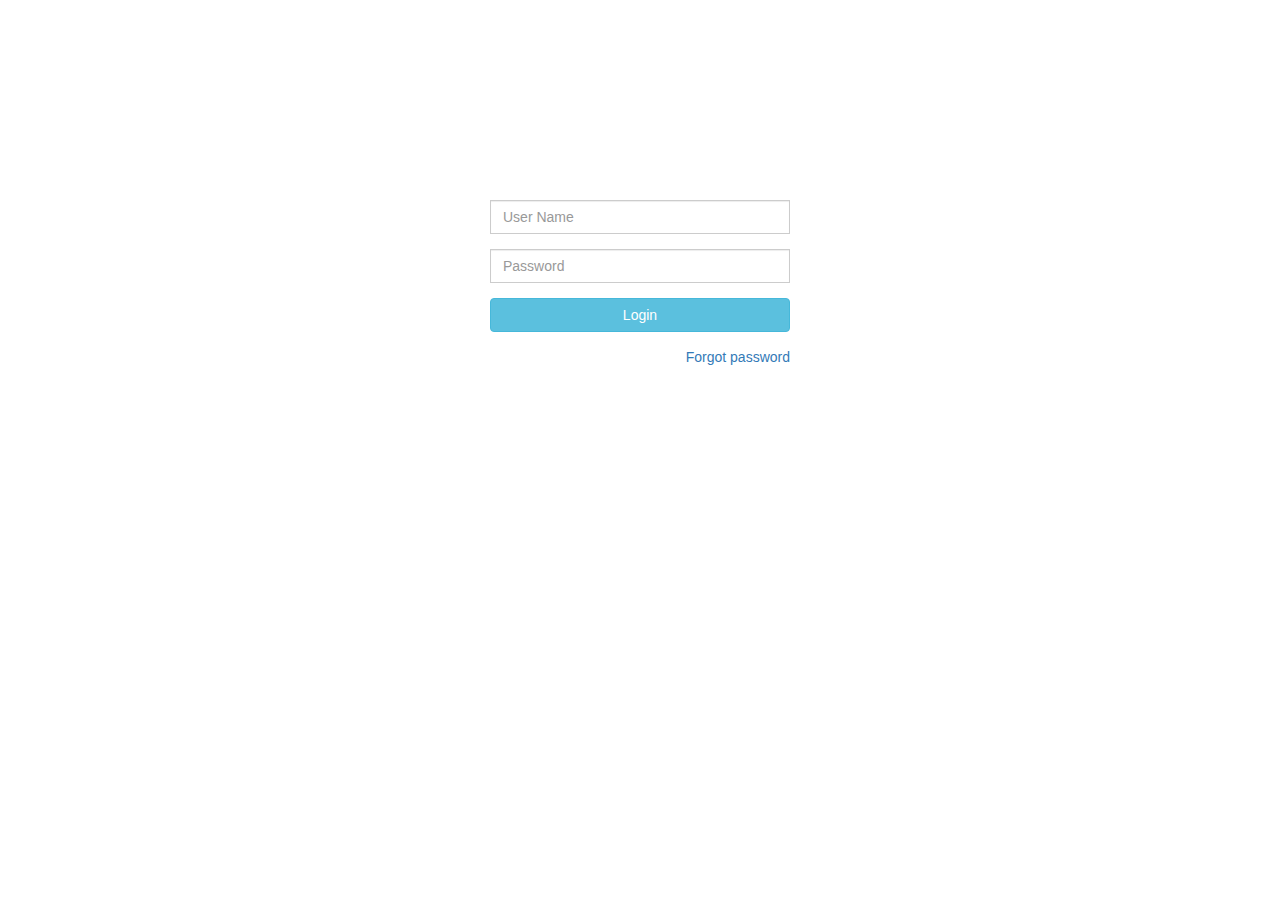
<file: ASP-Home/index.html>
<!DOCTYPE html>
<html lang="">
<head>
  <title>Index Page</title>
  <meta charset="utf-8">
  <metaname="viewport" content="width=device-width, initial-scale=1">
  <link rel="stylesheet" href="./lib/css/bootstrap.min.css">
  <link rel="stylesheet" href="./styles/common.css">
  <link rel="stylesheet" href="./styles/login.css">
  <!--<link rel="stylesheet" href="./styles/home.css">
  <link rel="stylesheet" href="./styles/landing-page.css"> -->
</head>
<body  ng-app="mainApp">

<section>    
    <script src="./lib/js/jquery-1.11.3.min.js"></script>
    <script src="./lib/js/angular.min.js"></script>
    <script src="./lib/js/angular-route.min.js"></script>
    <script src="./lib/js/angular-animate.min.js"></script>
    <script src="./lib/js/bootstrap.min.js"></script>
    <script src="./mainApp.js"></script>
    <script src="./modules/login/login-module.js"></script>
    <!--<script src="./modules/home/home-module.js"></script>
    <script src="./modules/home/landing-page-module.js"></script>-->

  </section>
  



<div class="container-fluid">
 
  <div ng-view class="fader" ></div>

</div> <!--end of page div -->



<script>



</script>

</body>
</html>
</file>
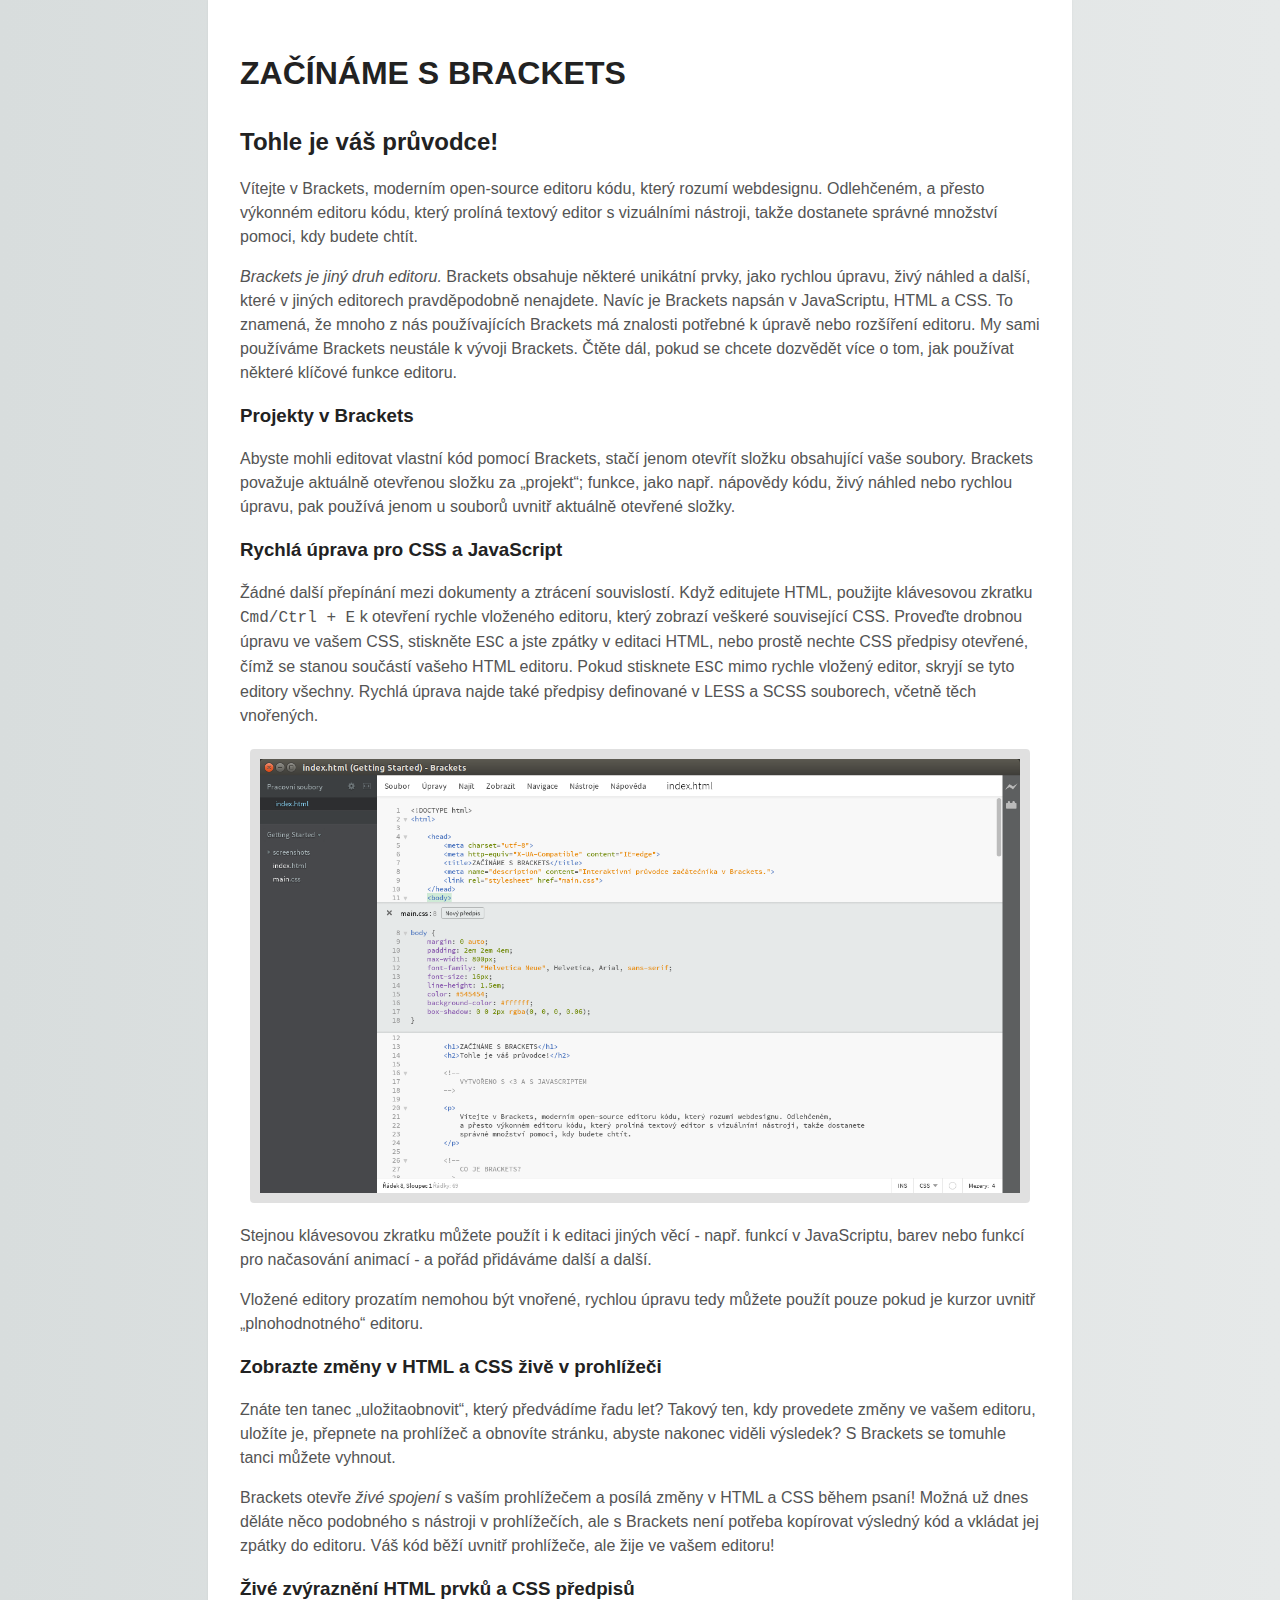
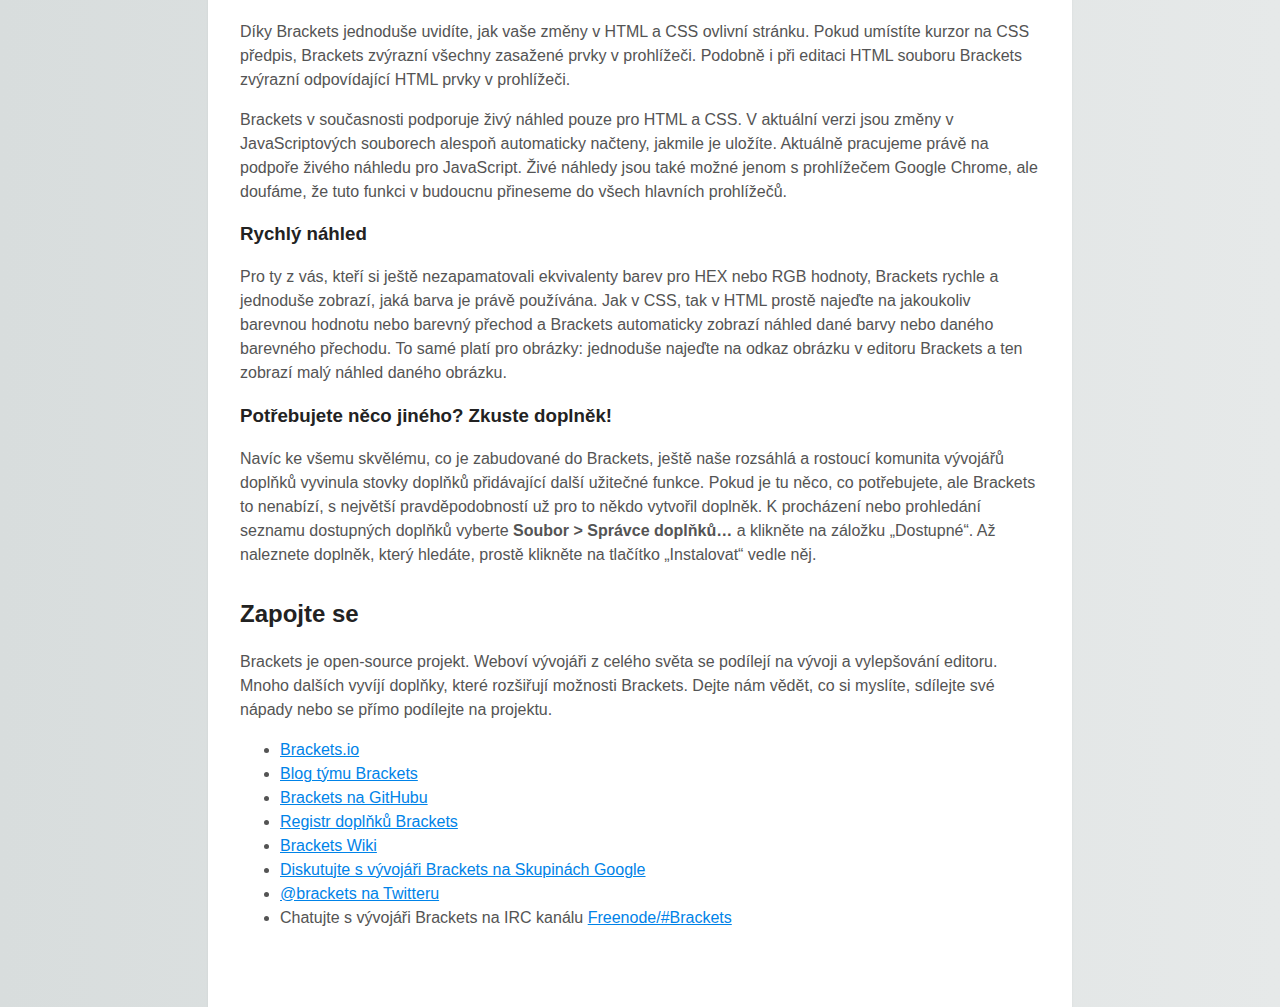
<file: Brackets-install/samples/cs/Getting Started/index.html>
<!DOCTYPE html>
<html>
    
    <head>
        <meta charset="utf-8">
        <meta http-equiv="X-UA-Compatible" content="IE=edge">
        <title>ZAČÍNÁME S BRACKETS</title>
        <meta name="description" content="Interaktivní průvodce začátečníka v Brackets.">
        <link rel="stylesheet" href="main.css">
    </head>
    <body>
        
        <h1>ZAČÍNÁME S BRACKETS</h1>
        <h2>Tohle je váš průvodce!</h2>
        
        <!--
            VYTVOŘENO S <3 A S JAVASCRIPTEM
        -->
        
        <p>
            Vítejte v Brackets, moderním open-source editoru kódu, který rozumí webdesignu. Odlehčeném,
            a přesto výkonném editoru kódu, který prolíná textový editor s vizuálními nástroji, takže dostanete
            správné množství pomoci, kdy budete chtít.
        </p>
        
        <!--
            CO JE BRACKETS?
        -->
        <p>
            <em>Brackets je jiný druh editoru.</em>
            Brackets obsahuje některé unikátní prvky, jako rychlou úpravu, živý náhled a další, které v jiných
            editorech pravděpodobně nenajdete. Navíc je Brackets napsán v JavaScriptu, HTML a CSS. To znamená,
            že mnoho z nás používajících Brackets má znalosti potřebné k úpravě nebo rozšíření editoru. My sami
            používáme Brackets neustále k vývoji Brackets. Čtěte dál, pokud se chcete dozvědět více o tom,
            jak používat některé klíčové funkce editoru.
        </p>
        
        <!--
            ZAČNĚTE S VAŠIMI VLASTNÍMI SOUBORY
        -->
        
        <h3>Projekty v Brackets</h3>
        <p>
            Abyste mohli editovat vlastní kód pomocí Brackets, stačí jenom otevřít složku obsahující vaše soubory.
            Brackets považuje aktuálně otevřenou složku za „projekt“; funkce, jako např. nápovědy kódu, živý náhled
            nebo rychlou úpravu, pak používá jenom u souborů uvnitř aktuálně otevřené složky.
        </p>
        
        <samp>
            Jakmile budete připraveni odejít z tohoto ukázkového projektu a editovat vlastní kód, můžete použít
            rozbalovací nabídku v levém bočním panelu ke změně složek. Rozbalovací nabídka právě teď ukazuje
            „Getting Started“ - to je složka obsahující soubor, který právě teď prohlížíte. Klikněte na rozbalovací
            nabídku a vyberte „Otevřít složku…“ k otevření vaší vlastní složky.
            Rozbalovací nabídku můžete použít také později k přechodu zpátky do složek, které jste otevřeli dříve,
            včetně tohoto ukázkového projektu.
        </samp>
        
        <!--
            VZTAH MEZI HTML, CSS A JAVASCRIPTEM
        -->
        <h3>Rychlá úprava pro CSS a JavaScript</h3>
        <p>
            Žádné další přepínání mezi dokumenty a ztrácení souvislostí. Když editujete HTML, použijte klávesovou
            zkratku <kbd>Cmd/Ctrl + E</kbd> k otevření rychle vloženého editoru, který zobrazí veškeré související
            CSS. Proveďte drobnou úpravu ve vašem CSS, stiskněte <kbd>ESC</kbd> a jste zpátky v editaci HTML,
            nebo prostě nechte CSS předpisy otevřené, čímž se stanou součástí vašeho HTML editoru. Pokud stisknete
            <kbd>ESC</kbd> mimo rychle vložený editor, skryjí se tyto editory všechny. Rychlá úprava najde také
            předpisy definované v LESS a SCSS souborech, včetně těch vnořených.
        </p>

        <samp>
            Chcete to vidět v akci? Umístěte kurzor na značku <!-- <samp> --> výše a stiskněte
            <kbd>Cmd/Ctrl + E</kbd>. Pod danou značkou by se měla objevit rychlá úprava CSS, zobrazující související
            CSS předpis. Rychlá úprava funguje také v atributech class a id. Stejně tak ji můžete využít ve vašich
            LESS a SCSS souborech.
            
            Stejným způsobem můžete vytvořit i předpisy nové. Klikněte na jednu ze značek <!-- <p> --> výše
            a stiskněte <kbd>Cmd/Ctrl + E</kbd>. Zatím tu žádné předpisy nejsou, ale můžete kliknout na tlačítko
            Nový předpis, čímž přidáte nový předpis pro <!-- <p> -->.
        </samp>
        
        <a href="screenshots/quick-edit.png">
            <img alt="Snímek obrazovky zobrazující rychlou úpravu CSS" src="screenshots/quick-edit.png" />
        </a>
        
        <p>
            Stejnou klávesovou zkratku můžete použít i k editaci jiných věcí - např. funkcí v JavaScriptu, barev
            nebo funkcí pro načasování animací - a pořád přidáváme další a další.
        </p>
        <p>
            Vložené editory prozatím nemohou být vnořené, rychlou úpravu tedy můžete použít pouze pokud je kurzor
            uvnitř „plnohodnotného“ editoru.
        </p>
        
        <!--
            ŽIVÝ NÁHLED
        -->
        <h3>Zobrazte změny v HTML a CSS živě v prohlížeči</h3>
        <p>
            Znáte ten tanec „uložitaobnovit“, který předvádíme řadu let? Takový ten, kdy provedete změny ve vašem
            editoru, uložíte je, přepnete na prohlížeč a obnovíte stránku, abyste nakonec viděli výsledek? S Brackets
            se tomuhle tanci můžete vyhnout.
        </p>
        <p>
            Brackets otevře <em>živé spojení</em> s vaším prohlížečem a posílá změny v HTML a CSS během psaní! Možná
            už dnes děláte něco podobného s nástroji v prohlížečích, ale s Brackets není potřeba kopírovat výsledný
            kód a vkládat jej zpátky do editoru. Váš kód běží uvnitř prohlížeče, ale žije ve vašem editoru!
        </p>
        
        <h3>Živé zvýraznění HTML prvků a CSS předpisů</h3>
        <p>
            Díky Brackets jednoduše uvidíte, jak vaše změny v HTML a CSS ovlivní stránku. Pokud umístíte kurzor
            na CSS předpis, Brackets zvýrazní všechny zasažené prvky v prohlížeči. Podobně i při editaci HTML souboru
            Brackets zvýrazní odpovídající HTML prvky v prohlížeči.
        </p>
        
        <samp>
            Pokud máte nainstalovaný Google Chrome, můžete si to vyzkoušet sami. Klikněte na ikonu blesku v pravém
            horním rohu vašeho okna Brackets nebo stiskněte <kbd>Cmd/Ctrl + Alt + P</kbd>. Pokud je pro HTML
            dokumenty povolen živý náhled, veškeré připojené CSS dokumenty mohou být editovány v reálném čase. Ikona
            se změní z šedé na zlatou pokud Brackets naváže spojení s vaším prohlížečem.
            
            Nyní umístěte kurzor na značku <!-- <img> --> výše. Všimněte si modrého zvýraznění, které se objeví
            v Google Chrome kolem obrázku. Dále použijte <kbd>Cmd/Ctrl + E</kbd> k otevření definovaných CSS
            předpisů. Zkuste změnit šířku rámečku z 10px na 20px nebo změnit barvu pozadí z „transparent“
            na „hotpink“. Pokud běží Brackets a váš prohlížeč vedle sebe, uvidíte, jak se vaše změny okamžitě projeví
            ve vašem prohlížeči. Úžasné, že?
        </samp>
        
        <p class="note">
            Brackets v současnosti podporuje živý náhled pouze pro HTML a CSS. V aktuální verzi jsou změny
            v JavaScriptových souborech alespoň automaticky načteny, jakmile je uložíte. Aktuálně pracujeme právě
            na podpoře živého náhledu pro JavaScript. Živé náhledy jsou také možné jenom s prohlížečem Google Chrome,
            ale doufáme, že tuto funkci v budoucnu přineseme do všech hlavních prohlížečů.
        </p>
        
        <h3>Rychlý náhled</h3>
        <p>
            Pro ty z vás, kteří si ještě nezapamatovali ekvivalenty barev pro HEX nebo RGB hodnoty, Brackets rychle
            a jednoduše zobrazí, jaká barva je právě používána. Jak v CSS, tak v HTML prostě najeďte na jakoukoliv
            barevnou hodnotu nebo barevný přechod a Brackets automaticky zobrazí náhled dané barvy nebo daného
            barevného přechodu. To samé platí pro obrázky: jednoduše najeďte na odkaz obrázku v editoru Brackets
            a ten zobrazí malý náhled daného obrázku.
        </p>
        
        <samp>
            Pokud si rychlý náhled chcete vyzkoušet sami, umístěte kurzor na značku <!-- <body> --> výše v tomto
            dokumentu a stiskněte <kbd>Cmd/Ctrl + E</kbd> k otevření rychlého editoru CSS. Nyní jednoduše najeďte
            na kteroukoliv barevnou hodnotu v CSS. Také náhled barevných přechodů můžete vidět v akci otevřením
            rychlého editoru CSS na značce <!-- <html> --> a najetím na kteroukoliv hodnotu background-image.
            K vyzkoušení náhledu obrázku umístěte kurzor na snímek obrazovky vložený výše v tomto dokumentu.
        </samp>
        
        <h3>Potřebujete něco jiného? Zkuste doplněk!</h3>
        <p>
            Navíc ke všemu skvělému, co je zabudované do Brackets, ještě naše rozsáhlá a rostoucí komunita vývojářů
            doplňků vyvinula stovky doplňků přidávající další užitečné funkce. Pokud je tu něco, co potřebujete,
            ale Brackets to nenabízí, s největší pravděpodobností už pro to někdo vytvořil doplněk. K procházení
            nebo prohledání seznamu dostupných doplňků vyberte <strong>Soubor > Správce doplňků…</strong> a klikněte
            na záložku „Dostupné“. Až naleznete doplněk, který hledáte, prostě klikněte na tlačítko „Instalovat“
            vedle něj.
        </p>
        
        <!--
            DEJTE NÁM VĚDĚT, CO SI MYSLÍTE
        -->
        <h2>Zapojte se</h2>
        <p>
            Brackets je open-source projekt. Weboví vývojáři z celého světa se podílejí na vývoji a vylepšování
            editoru. Mnoho dalších vyvíjí doplňky, které rozšiřují možnosti Brackets. Dejte nám vědět, co si myslíte,
            sdílejte své nápady nebo se přímo podílejte na projektu.
        </p>
        <ul>
            <li><a href="http://brackets.io">Brackets.io</a></li>
            <li><a href="http://blog.brackets.io">Blog týmu Brackets</a></li>
            <li><a href="https://github.com/adobe/brackets">Brackets na GitHubu</a></li>
            <li><a href="https://brackets-registry.aboutweb.com">Registr doplňků Brackets</a></li>
            <li><a href="https://github.com/adobe/brackets/wiki">Brackets Wiki</a></li>
            <li><a href="https://groups.google.com/forum/#!forum/brackets-dev">Diskutujte s vývojáři Brackets na Skupinách Google</a></li>
            <li><a href="https://twitter.com/brackets">@brackets na Twitteru</a></li>
            <li>Chatujte s vývojáři Brackets na IRC kanálu <a href="http://webchat.freenode.net/?channels=brackets&uio=d4">Freenode/#Brackets</a></li>
        </ul>
        
    </body>
</html>
<!--

    [[[[[[[[[[[[[[[      ]]]]]]]]]]]]]]]
    [::::::::::::::      ::::::::::::::]
    [::::::::::::::      ::::::::::::::]
    [::::::[[[[[[[:      :]]]]]]]::::::]
    [:::::[                      ]:::::]
    [:::::[                      ]:::::]
    [:::::[                      ]:::::]
    [:::::[                      ]:::::]
    [:::::[     CODE THE WEB     ]:::::]
    [:::::[  http://brackets.io  ]:::::]
    [:::::[                      ]:::::]
    [:::::[                      ]:::::]
    [:::::[                      ]:::::]
    [:::::[                      ]:::::]
    [::::::[[[[[[[:      :]]]]]]]::::::]
    [::::::::::::::      ::::::::::::::]
    [::::::::::::::      ::::::::::::::]
    [[[[[[[[[[[[[[[      ]]]]]]]]]]]]]]]

-->

<!-- Last translated for e3ecc9e7ac7b94f1107a8e3ca7064ac39b345280 -->
</file>
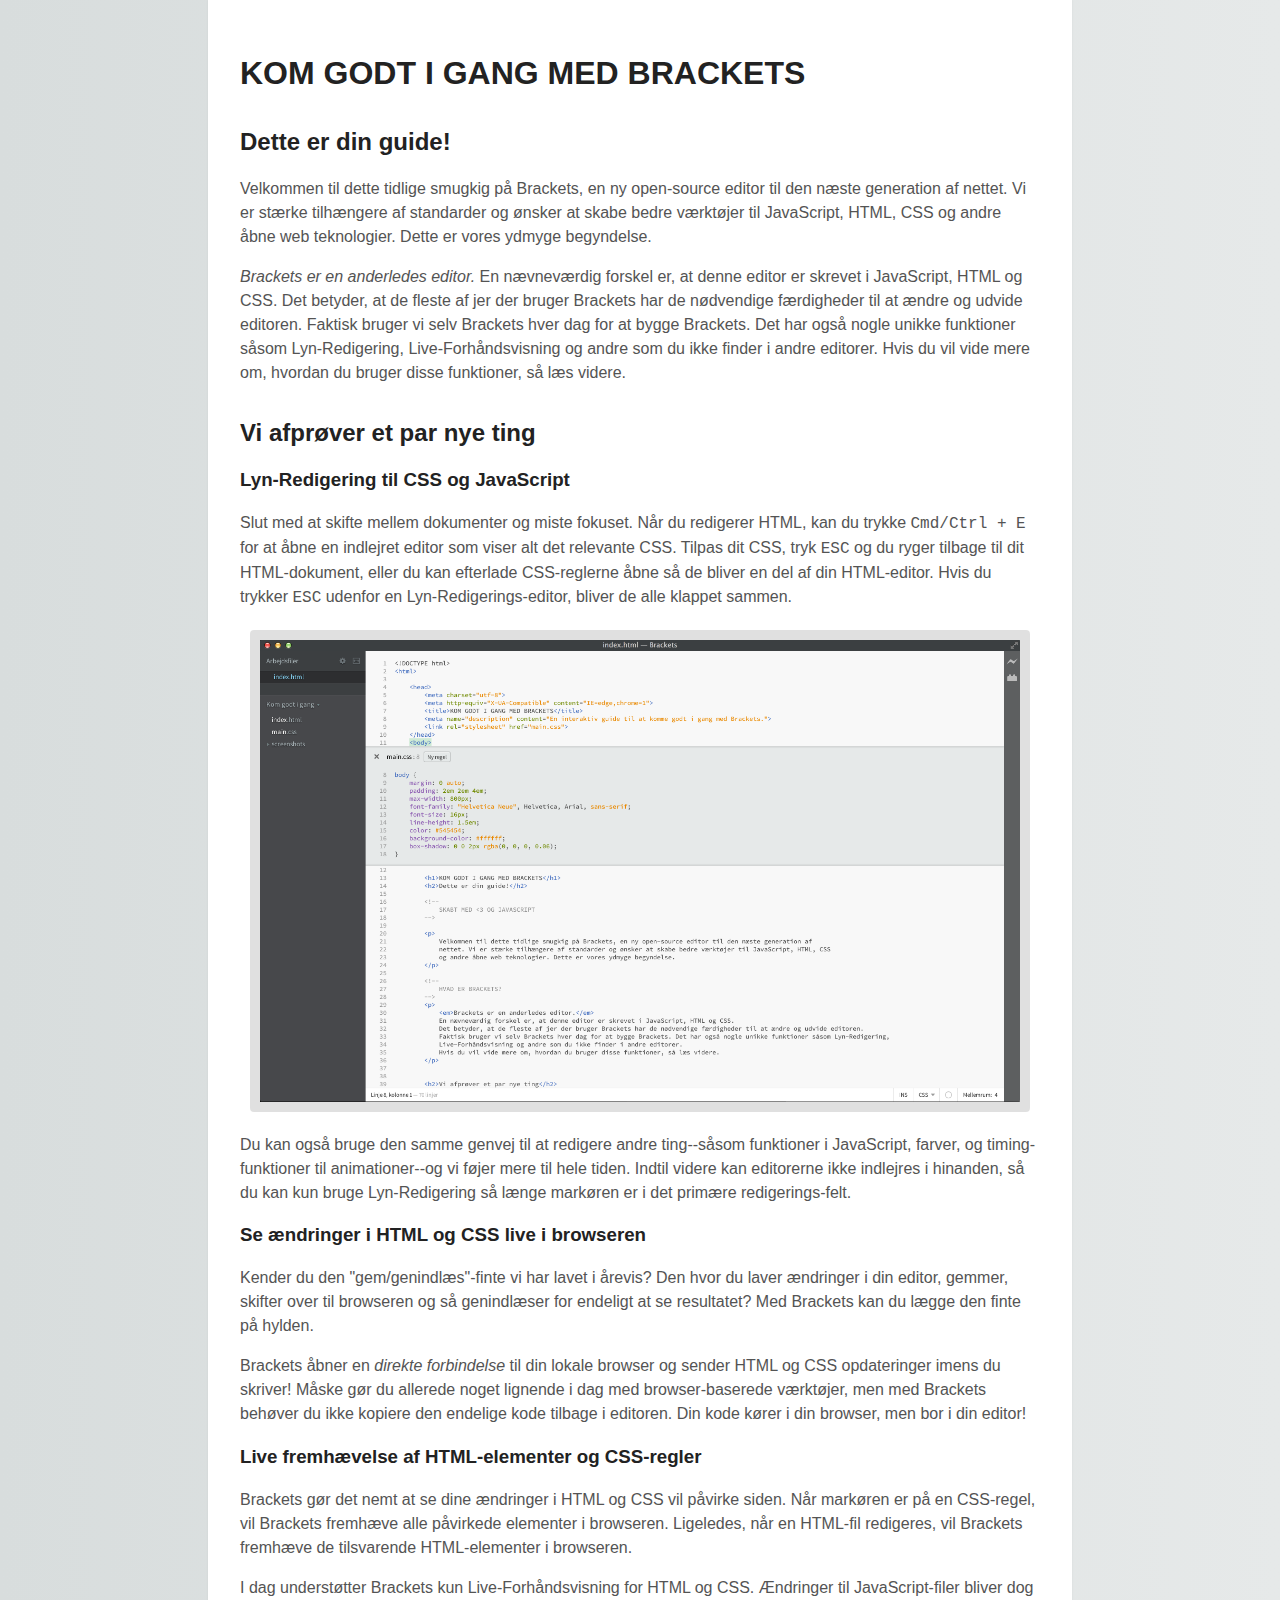
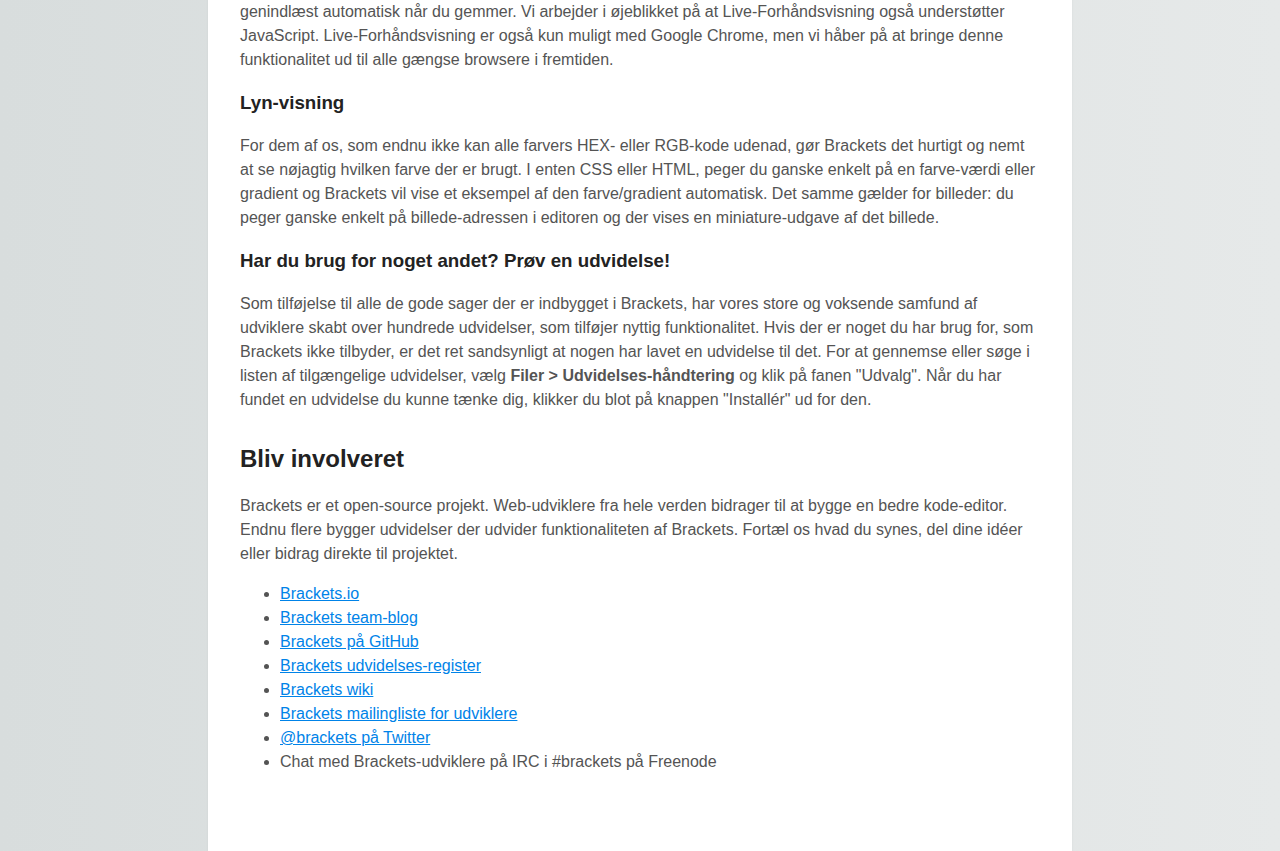
<file: Brackets-install/samples/da/Kom godt i gang/index.html>
<!DOCTYPE html>
<html>

    <head>
        <meta charset="utf-8">
        <meta http-equiv="X-UA-Compatible" content="IE=edge">
        <title>KOM GODT I GANG MED BRACKETS</title>
        <meta name="description" content="En interaktiv guide til at komme godt i gang med Brackets.">
        <link rel="stylesheet" href="main.css">
    </head>
    <body>

        <h1>KOM GODT I GANG MED BRACKETS</h1>
        <h2>Dette er din guide!</h2>
        
        <!--
            SKABT MED <3 OG JAVASCRIPT
        -->
        
        <p>
            Velkommen til dette tidlige smugkig på Brackets, en ny open-source editor til den næste generation af
            nettet. Vi er stærke tilhængere af standarder og ønsker at skabe bedre værktøjer til JavaScript, HTML, CSS
            og andre åbne web teknologier. Dette er vores ydmyge begyndelse.
        </p>
        
        <!--
            HVAD ER BRACKETS?
        -->
        <p>
            <em>Brackets er en anderledes editor.</em>
            En nævneværdig forskel er, at denne editor er skrevet i JavaScript, HTML og CSS.
            Det betyder, at de fleste af jer der bruger Brackets har de nødvendige færdigheder til at ændre og udvide editoren.
            Faktisk bruger vi selv Brackets hver dag for at bygge Brackets. Det har også nogle unikke funktioner såsom Lyn-Redigering,
            Live-Forhåndsvisning og andre som du ikke finder i andre editorer.
            Hvis du vil vide mere om, hvordan du bruger disse funktioner, så læs videre.
        </p>
        
        
        <h2>Vi afprøver et par nye ting</h2>
        
        <!--
            FORHOLDET MELLEM HTML, CSS OG JAVASCRIPT
        -->
        <h3>Lyn-Redigering til CSS og JavaScript</h3>
        <p>
            Slut med at skifte mellem dokumenter og miste fokuset. Når du redigerer HTML, kan du trykke
            <kbd>Cmd/Ctrl + E</kbd> for at åbne en indlejret editor som viser alt det relevante CSS.
            Tilpas dit CSS, tryk <kbd>ESC</kbd> og du ryger tilbage til dit HTML-dokument, eller du kan efterlade
            CSS-reglerne åbne så de bliver en del af din HTML-editor. Hvis du trykker <kbd>ESC</kbd> udenfor
            en Lyn-Redigerings-editor, bliver de alle klappet sammen.
        </p>
        
        <samp>
            Vil du se hvordan det virker? Placér markøren på <!-- <samp> --> tagget ovenfor og tryk
            <kbd>Cmd/Ctrl + E</kbd>. Du burde se Lyn-Redigering dukke frem, som viser den CSS-regel som
            anvendes på den. Lyn-Redigering virker også med klasse- og id-attributter.
            
            Du kan oprette nye regler på samme måde. Klik i en af <!-- <p> --> tagsne ovenover og tryk
            <kbd>Cmd/Ctrl + E</kbd>. Der er ingen regler til den lige nu, men du kan klikke på "Ny Regel"
            for at oprette en ny regel til <!-- <p> -->.
        </samp>
        
        <a href="screenshots/quick-edit.png">
            <img alt="Et skærmbillede der viser CSS-Lyn-Redigering" src="screenshots/quick-edit.png" />
        </a>
        
        <p>
            Du kan også bruge den samme genvej til at redigere andre ting--såsom funktioner i JavaScript,
            farver, og timing-funktioner til animationer--og vi føjer mere til hele tiden.
            Indtil videre kan editorerne ikke indlejres i hinanden, så du kan kun bruge Lyn-Redigering så længe markøren
            er i det primære redigerings-felt.
        </p>
        
        <!--
            LIVE-FORHÅNDSVISNING
        -->
        <h3>Se ændringer i HTML og CSS live i browseren</h3>
        <p>
            Kender du den "gem/genindlæs"-finte vi har lavet i årevis? Den hvor du laver ændringer i
            din editor, gemmer, skifter over til browseren og så genindlæser for endeligt at se resultatet?
            Med Brackets kan du lægge den finte på hylden.
        </p>
        <p>
            Brackets åbner en <em>direkte forbindelse</em> til din lokale browser og sender HTML og CSS opdateringer imens du
            skriver! Måske gør du allerede noget lignende i dag med browser-baserede værktøjer, men med Brackets
            behøver du ikke kopiere den endelige kode tilbage i editoren. Din kode kører i din browser,
            men bor i din editor!
        </p>
        
        <h3>Live fremhævelse af HTML-elementer og CSS-regler</h3>
        <p>
            Brackets gør det nemt at se dine ændringer i HTML og CSS vil påvirke siden. Når markøren
            er på en CSS-regel, vil Brackets fremhæve alle påvirkede elementer i browseren. Ligeledes, når en
            HTML-fil redigeres, vil Brackets fremhæve de tilsvarende HTML-elementer i browseren.
        </p>
        
        <samp>
            Hvis du har Google Chrome installeret, kan du prøve det af selv. Klik på lyn-ikonet
            i øverste højre hjørne af Brackets vinduet eller tryk <kbd>Cmd/Ctrl + Alt + P</kbd>. Når
            Live-Forhåndsvisning slåes til på et HTML-dokument, kan alle tilknyttede CSS-dokumenter redigeres i realtid.
            Ikonet skifter fra grå til guld når Brackets har etableret en forbindelse til browseren.
            
            Placér nu markøren på <!-- <img> --> tagget ovenover. Bemærk den blå fremhævning der dukker op
            rundt om billedet i Chrome. Tryk derefter på <kbd>Cmd/Ctrl + E</kbd> for at åbne de definerede CSS-regler.
            Prøv at ændre tykkelsen på kanten fra 10px til 20px eller ændre baggrundsfarven
            fra "transparent" til "hotpink". Hvis du har Brackets og browseren til at køre side om side,
            kan du med det samme se dine ændringer blive vist i browseren. Er det ikke sejt?
        </samp>
                
        <p class="note">
            I dag understøtter Brackets kun Live-Forhåndsvisning for HTML og CSS. Ændringer til JavaScript-filer
            bliver dog genindlæst automatisk når du gemmer. Vi arbejder i øjeblikket på at Live-Forhåndsvisning
            også understøtter JavaScript. Live-Forhåndsvisning er også kun muligt med Google Chrome, men vi håber på
            at bringe denne funktionalitet ud til alle gængse browsere i fremtiden.
        </p>
                
        <h3>Lyn-visning</h3>
        <p>
            For dem af os, som endnu ikke kan alle farvers HEX- eller RGB-kode udenad, gør Brackets
            det hurtigt og nemt at se nøjagtig hvilken farve der er brugt. I enten CSS eller HTML, peger du ganske enkelt på en
            farve-værdi eller gradient og Brackets vil vise et eksempel af den farve/gradient automatisk. Det
            samme gælder for billeder: du peger ganske enkelt på billede-adressen i editoren og der vises en
            miniature-udgave af det billede.
        </p>
        
        <samp>
            Du kan afprøve Lyn-Visning ved at placére markøren på <!-- <body> --> tagget øverst i dette
            dokument og trykke <kbd>Cmd/Ctrl + E</kbd> for at åbne CSS-Lyn-Redigering. Her kan du pege på enhver
            farve-værdi i CSS'en og se farven. Du kan også set det i aktion i gradienter ved at åbne Lyn-Redigering
            på <!-- <html> --> tagget og pege på en af værdierne for baggrundsbilledet. For at se et smugkig af billeder,
            peg på adressen til skærmbilledet, som er indsat tidligere i dette dokument.
        </samp>
        
        <h3>Har du brug for noget andet? Prøv en udvidelse!</h3>
        <p>
            Som tilføjelse til alle de gode sager der er indbygget i Brackets, har vores store og voksende samfund af
            udviklere skabt over hundrede udvidelser, som tilføjer nyttig funktionalitet. Hvis der er
            noget du har brug for, som Brackets ikke tilbyder, er det ret sandsynligt at nogen har lavet en udvidelse til
            det. For at gennemse eller søge i listen af tilgængelige udvidelser, vælg <strong>Filer > Udvidelses-håndtering</strong>
            og klik på fanen "Udvalg". Når du har fundet en udvidelse du kunne tænke dig, klikker du blot på
            knappen "Installér" ud for den.
        </p>
        
        <!--
            GIV DIN MENING TIL KENDE
        -->
        <h2>Bliv involveret</h2>
        <p>
            Brackets er et open-source projekt. Web-udviklere fra hele verden bidrager til at bygge
            en bedre kode-editor. Endnu flere bygger udvidelser der udvider funktionaliteten af Brackets.
            Fortæl os hvad du synes, del dine idéer eller bidrag direkte til projektet.
        </p>
        <ul>
            <li><a href="http://brackets.io">Brackets.io</a></li>
            <li><a href="http://blog.brackets.io">Brackets team-blog</a></li>
            <li><a href="http://github.com/adobe/brackets">Brackets på GitHub</a></li>
            <li><a href="https://brackets-registry.aboutweb.com">Brackets udvidelses-register</a></li>
            <li><a href="http://github.com/adobe/brackets/wiki">Brackets wiki</a></li>
            <li><a href="http://groups.google.com/group/brackets-dev">Brackets mailingliste for udviklere</a></li>
            <li><a href="https://twitter.com/#!/brackets">@brackets på Twitter</a></li>
            <li>Chat med Brackets-udviklere på IRC i #brackets på Freenode</li>
        </ul>

    </body>
</html>
<!--

    [[[[[[[[[[[[[[[      ]]]]]]]]]]]]]]]
    [::::::::::::::      ::::::::::::::]
    [::::::::::::::      ::::::::::::::]
    [::::::[[[[[[[:      :]]]]]]]::::::]
    [:::::[                      ]:::::]
    [:::::[                      ]:::::]
    [:::::[                      ]:::::]
    [:::::[                      ]:::::]
    [:::::[     CODE THE WEB     ]:::::]
    [:::::[  http://brackets.io  ]:::::]
    [:::::[                      ]:::::]
    [:::::[                      ]:::::]
    [:::::[                      ]:::::]
    [:::::[                      ]:::::]
    [::::::[[[[[[[:      :]]]]]]]::::::]
    [::::::::::::::      ::::::::::::::]
    [::::::::::::::      ::::::::::::::]
    [[[[[[[[[[[[[[[      ]]]]]]]]]]]]]]]

-->
</file>
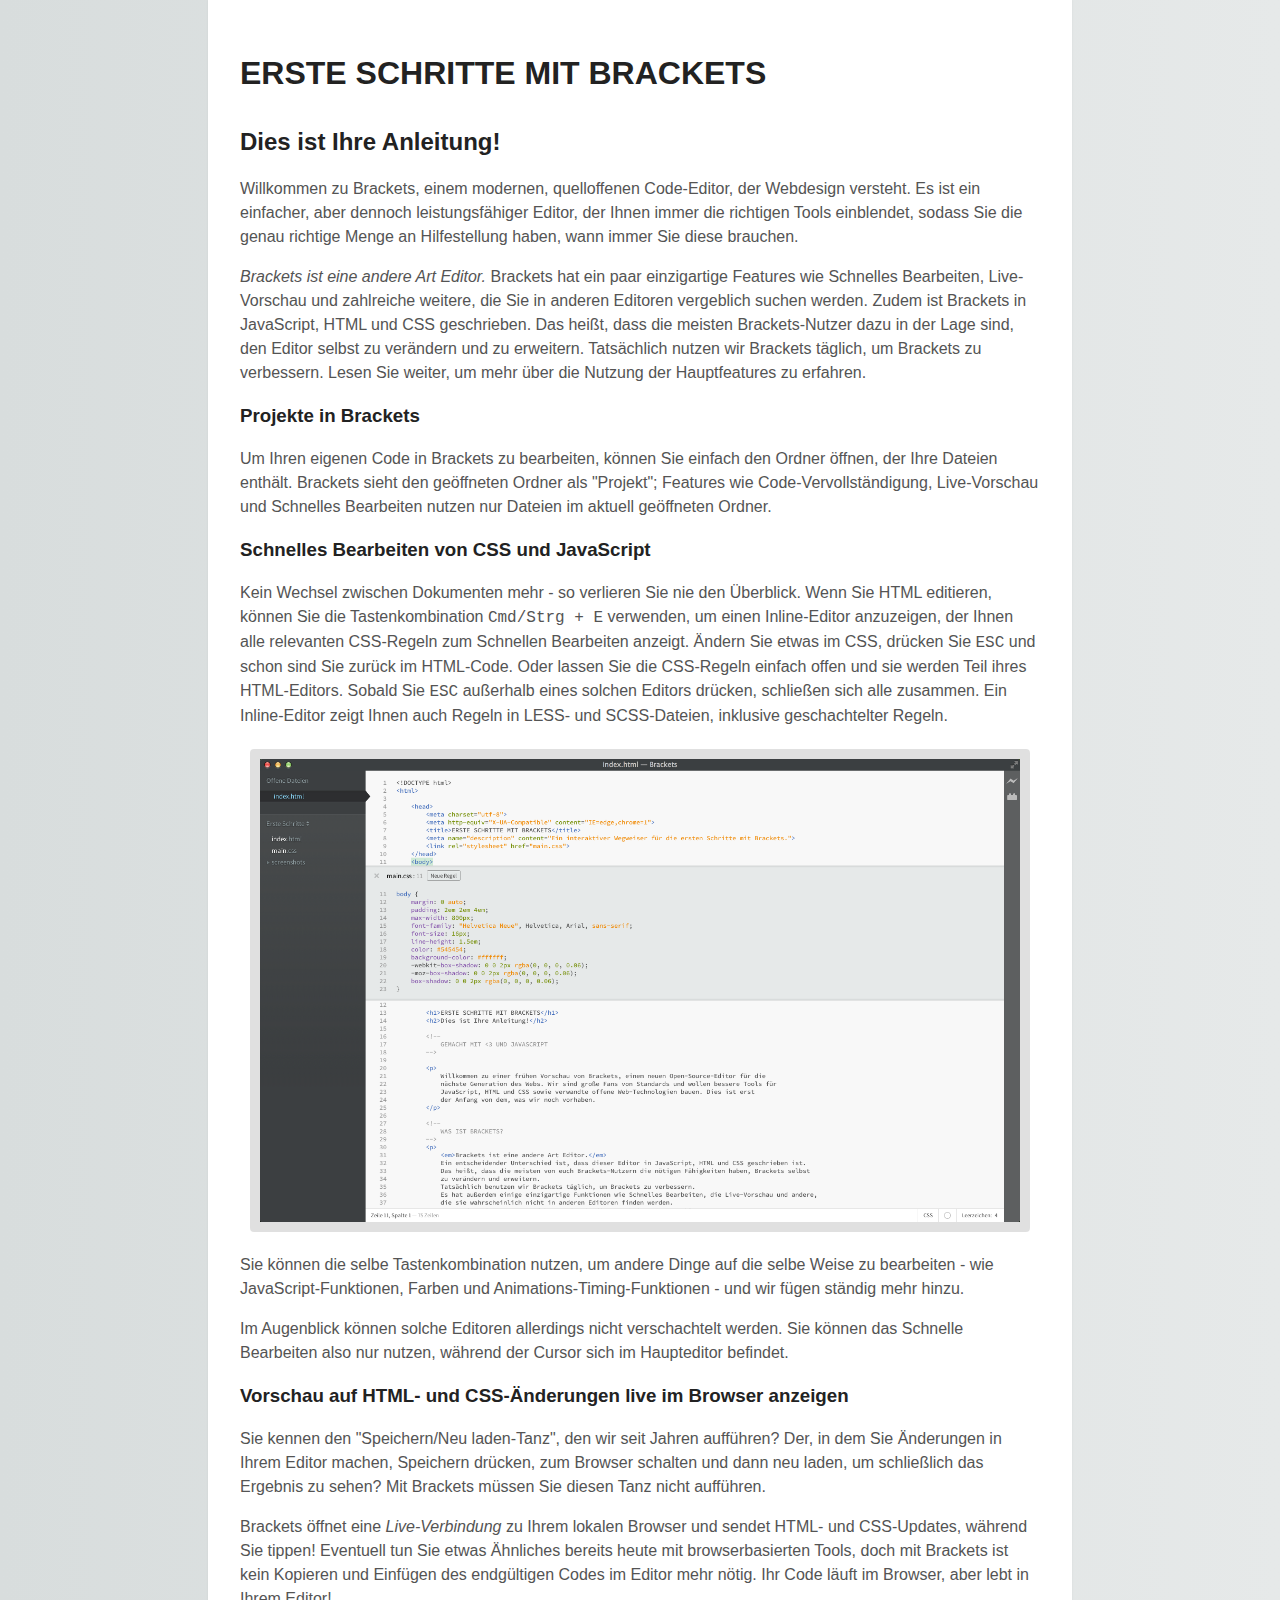
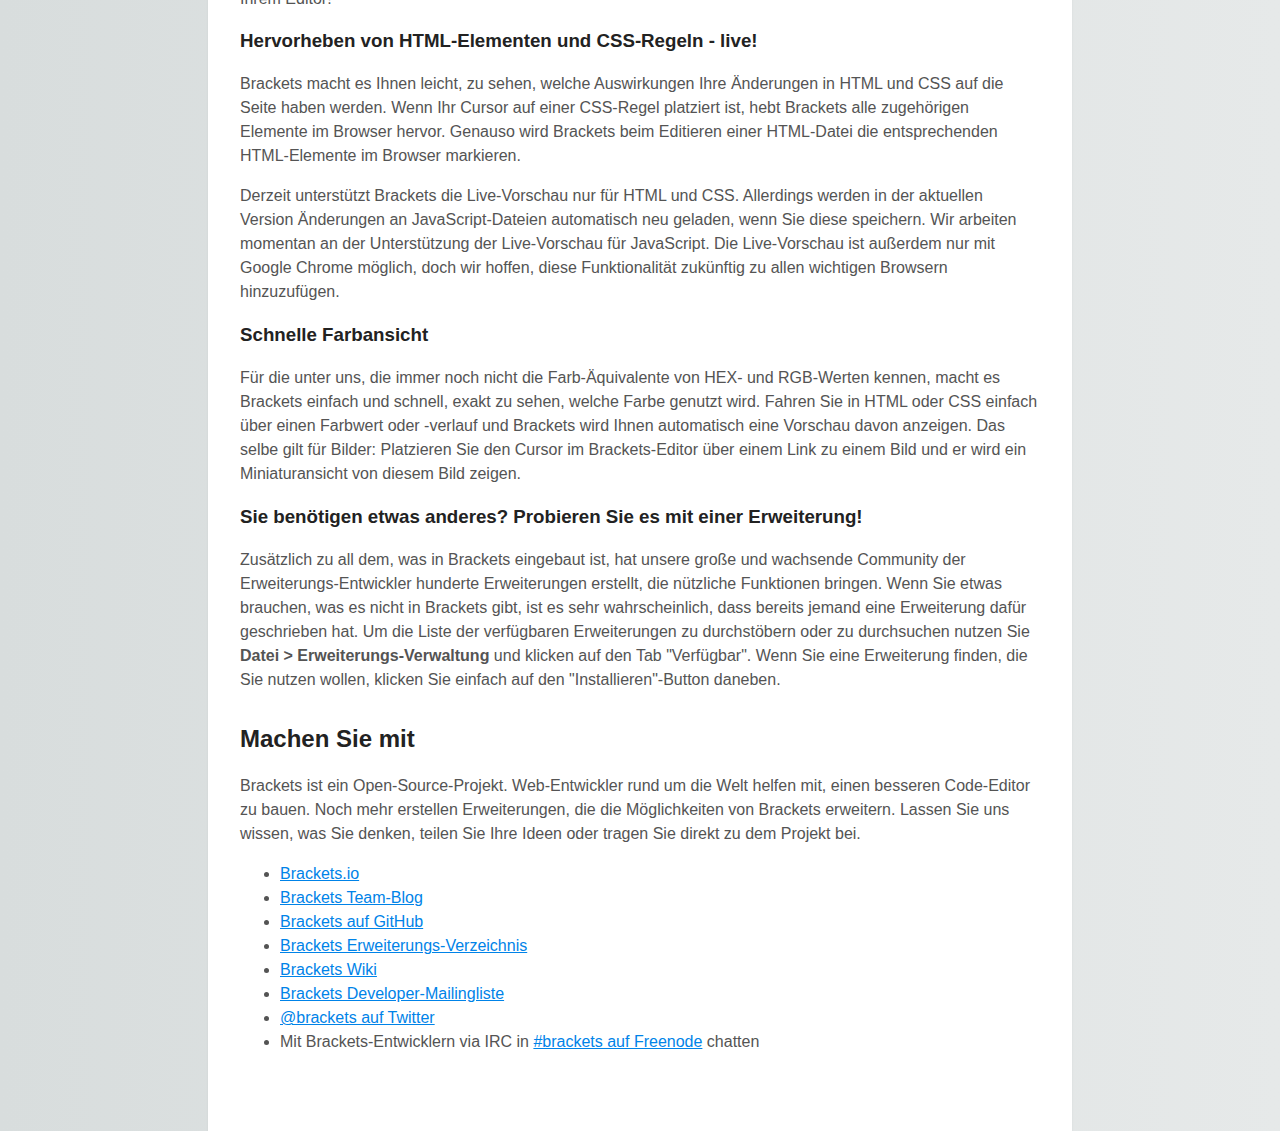
<file: Brackets-install/samples/de/Erste Schritte/index.html>
<!DOCTYPE html>
<html>

    <head>
        <meta charset="utf-8">
        <meta http-equiv="X-UA-Compatible" content="IE=edge">
        <title>ERSTE SCHRITTE MIT BRACKETS</title>
        <meta name="description" content="Ein interaktiver Wegweiser für die ersten Schritte mit Brackets.">
        <link rel="stylesheet" href="main.css">
    </head>
    <body>

        <h1>ERSTE SCHRITTE MIT BRACKETS</h1>
        <h2>Dies ist Ihre Anleitung!</h2>

        <!--
            GEMACHT MIT <3 UND JAVASCRIPT
        -->

        <p>
            Willkommen zu Brackets, einem modernen, quelloffenen Code-Editor, der Webdesign versteht. Es ist ein
            einfacher, aber dennoch leistungsfähiger Editor, der Ihnen immer die richtigen Tools einblendet, sodass
            Sie die genau richtige Menge an Hilfestellung haben, wann immer Sie diese brauchen.
        </p>

        <!--
            WAS IST BRACKETS?
        -->
        <p>
            <em>Brackets ist eine andere Art Editor.</em>
            Brackets hat ein paar einzigartige Features wie Schnelles Bearbeiten, Live-Vorschau und zahlreiche
            weitere, die Sie in anderen Editoren vergeblich suchen werden. Zudem ist Brackets in JavaScript, HTML
            und CSS geschrieben. Das heißt, dass die meisten Brackets-Nutzer dazu in der Lage sind, den Editor selbst
            zu verändern und zu erweitern. Tatsächlich nutzen wir Brackets täglich, um Brackets zu verbessern.
            Lesen Sie weiter, um mehr über die Nutzung der Hauptfeatures zu erfahren.
        </p>
        
        <!--
            BEGINNEN SIE, IHRE EIGENEN DATEIEN ZU NUTZEN
        -->

        <h3>Projekte in Brackets</h3>
        <p>
            Um Ihren eigenen Code in Brackets zu bearbeiten, können Sie einfach den Ordner öffnen, der Ihre
            Dateien enthält.
            Brackets sieht den geöffneten Ordner als "Projekt"; Features wie Code-Vervollständigung, Live-Vorschau
            und Schnelles Bearbeiten nutzen nur Dateien im aktuell geöffneten Ordner.
        </p>
        
        <samp>
            Sobald Sie bereit sind, dieses Beispielprojekt zu verlassen und Ihren eigenen Code zu editieren, können
            Sie die Drop-Down-Liste auf der linken Seite nutzen, um einen Ordner auszuwählen. Die Drop-Down-Liste
            heißt zurzeit "Erste Schritte" - das ist der Ordner, der die aktuell geöffnete Datei enthält. Klicken
            Sie darauf und wählen Sie daraufhin "Ordner öffnen…", um Ihren eigenen Ordner zu öffnen.
            Sie können auf diese Weise auch später wieder zu zuvor geöffneten Ordnern, wie diesem Beispielprojekt,
            zurückkehren.
        </samp>

        <!--
            DIE BEZIEHUNG VON HTML, CSS UND JAVASCRIPT
        -->
        <h3>Schnelles Bearbeiten von CSS und JavaScript</h3>
        <p>
            Kein Wechsel zwischen Dokumenten mehr - so verlieren Sie nie den Überblick. Wenn Sie HTML editieren,
            können Sie die Tastenkombination <kbd>Cmd/Strg + E</kbd> verwenden, um einen Inline-Editor anzuzeigen,
            der Ihnen alle relevanten CSS-Regeln zum Schnellen Bearbeiten anzeigt.
            Ändern Sie etwas im CSS, drücken Sie <kbd>ESC</kbd> und schon sind Sie zurück im HTML-Code. Oder lassen
            Sie die CSS-Regeln einfach offen und sie werden Teil ihres HTML-Editors. Sobald Sie <kbd>ESC</kbd>
            außerhalb eines solchen Editors drücken, schließen sich alle zusammen. Ein Inline-Editor zeigt Ihnen
            auch Regeln in LESS- und SCSS-Dateien, inklusive geschachtelter Regeln.
        </p>

        <samp>
            Sie wollen das in Aktion sehen? Setzen Sie Ihren Cursor auf den <!-- <samp> -->-Tag oben und drücken
            Sie <kbd>Cmd/Strg + E</kbd>. Sie sollten einen Editor zum Schnellen Bearbeiten von CSS erscheinen sehen,
            der die geltenden CSS-Regeln anzeigt. Das Schnelle Bearbeiten funktioniert genauso in Klassen- und
            ID-Attributen. Sie können es zudem in LESS- und SCSS-Dateien nutzen.
            
            Sie können auf die selbe Weise neue Regeln erstellen. Klicken Sie in einen der <!-- <p> -->-Tags weiter
            oben und drücken Sie <kbd>Cmd/Strg + E</kbd>. Es gibt noch keine Regeln dafür, aber Sie können den
            "Neue Regel"-Button nutzen, um eine neue Regel für <!-- <p> --> hinzuzufügen.
        </samp>

        <a href="screenshots/quick-edit.png">
            <img alt="Ein Screenshot, der Schnelles Bearbeiten von CSS zeigt" src="screenshots/quick-edit.png" />
        </a>

        <p>
            Sie können die selbe Tastenkombination nutzen, um andere Dinge auf die selbe Weise zu bearbeiten - wie
            JavaScript-Funktionen, Farben und Animations-Timing-Funktionen - und wir fügen ständig mehr hinzu.
        </p>
        <p>
            Im Augenblick können solche Editoren allerdings nicht verschachtelt werden. Sie können das
            Schnelle Bearbeiten also nur nutzen, während der Cursor sich im Haupteditor befindet.
        </p>

        <!--
            LIVE-VORSCHAU
        -->
        <h3>Vorschau auf HTML- und CSS-Änderungen live im Browser anzeigen</h3>
        <p>
            Sie kennen den "Speichern/Neu laden-Tanz", den wir seit Jahren aufführen? Der, in dem Sie
            Änderungen in Ihrem Editor machen, Speichern drücken, zum Browser schalten und dann neu laden,
            um schließlich das Ergebnis zu sehen? Mit Brackets müssen Sie diesen Tanz nicht aufführen.
        </p>
        <p>
            Brackets öffnet eine <em>Live-Verbindung</em> zu Ihrem lokalen Browser und sendet HTML- und CSS-Updates,
            während Sie tippen! Eventuell tun Sie etwas Ähnliches bereits heute mit browserbasierten Tools,
            doch mit Brackets ist kein Kopieren und Einfügen des endgültigen Codes im Editor mehr nötig.
            Ihr Code läuft im Browser, aber lebt in Ihrem Editor!
        </p>

        <h3>Hervorheben von HTML-Elementen und CSS-Regeln - live!</h3>
        <p>
            Brackets macht es Ihnen leicht, zu sehen, welche Auswirkungen Ihre Änderungen in HTML und CSS auf die
            Seite haben werden. Wenn Ihr Cursor auf einer CSS-Regel platziert ist, hebt Brackets alle zugehörigen
            Elemente im Browser hervor. Genauso wird Brackets beim Editieren einer HTML-Datei die entsprechenden
            HTML-Elemente im Browser markieren.
        </p>

        <samp>
            Falls Sie Google Chrome installiert haben, können Sie das selbst ausprobieren. Klicken Sie auf
            das Blitz-Symbol oben rechts oder drücken Sie <kbd>Cmd/Strg + Alt + P</kbd>. Wenn die Live-Vorschau
            für ein HTML-Dokument aktiviert ist, können alle verknüpften CSS-Dokumente in Echtzeit bearbeitet
            werden. Das Symbol ändert die Farbe von grau nach gold, sobald Brackets eine Verbindung zu Ihrem
            Browser hergestellt hat.

            Platzieren Sie Ihren Cursor jetzt auf dem <!-- <img> -->-Tag oben. Sie sehen in Chrome eine blaue
            Markierung, die um das Bild herum erscheint. Nutzen Sie nun <kbd>Cmd/Strg + E</kbd>, um die
            definierten CSS-Regeln anzuzeigen.
            Probieren Sie, die Stärke des Rahmens von 10px auf 20px zu ändern, oder ändern Sie die
            Hintergrundfarbe von "transparent" zu "hotpink". Falls Sie Brackets und Ihren Browser nebeneinander
            laufen haben, können Sie die Änderungen sofort in Ihrem Browser erkennen. Cool, was?
        </samp>

        <p class="note">
            Derzeit unterstützt Brackets die Live-Vorschau nur für HTML und CSS. Allerdings werden in der aktuellen
            Version Änderungen an JavaScript-Dateien automatisch neu geladen, wenn Sie diese speichern. Wir arbeiten
            momentan an der Unterstützung der Live-Vorschau für JavaScript.
            Die Live-Vorschau ist außerdem nur mit Google Chrome möglich, doch wir hoffen, diese Funktionalität
            zukünftig zu allen wichtigen Browsern hinzuzufügen.
        </p>

        <h3>Schnelle Farbansicht</h3>
        <p>
            Für die unter uns, die immer noch nicht die Farb-Äquivalente von HEX- und RGB-Werten kennen, macht es
            Brackets einfach und schnell, exakt zu sehen, welche Farbe genutzt wird. Fahren Sie in HTML oder CSS
            einfach über einen Farbwert oder -verlauf und Brackets wird Ihnen automatisch eine Vorschau davon
            anzeigen. Das selbe gilt für Bilder: Platzieren Sie den Cursor im Brackets-Editor über einem Link zu
            einem Bild und er wird ein Miniaturansicht von diesem Bild zeigen.
        </p>

        <samp>
            Um die Schnelle Farbansicht selbst auszuprobieren, können Sie Ihren Cursor auf dem
            <!-- <body> -->-Tag am Anfang dieses Dokuments platzieren und <kbd>Cmd/Strg + E</kbd> drücken, um einen
            CSS-Schnell-Editor zu öffnen. Fahren Sie nun einfach mit dem Cursor über einen der Farbwerte im
            CSS-Code. Sie können das auch mit Farbverläufen sehen, wenn Sie einen Schnell-Editor für den
            <!-- <html> -->-Tag anzeigen lassen und über irgendeinen der "background-image"-Farbwerte fahren. Um
            die Bildvorschau auszuprobieren, können Sie Ihren Cursor auf dem Screenshot-Link platzieren, den Sie
            weiter oben in diesem Dokument finden.
        </samp>

        <h3>Sie benötigen etwas anderes? Probieren Sie es mit einer Erweiterung!</h3>
        <p>
            Zusätzlich zu all dem, was in Brackets eingebaut ist, hat unsere große und wachsende Community der
            Erweiterungs-Entwickler hunderte Erweiterungen erstellt, die nützliche Funktionen bringen. Wenn
            Sie etwas brauchen, was es nicht in Brackets gibt, ist es sehr wahrscheinlich, dass bereits jemand
            eine Erweiterung dafür geschrieben hat. Um die Liste der verfügbaren Erweiterungen zu durchstöbern
            oder zu durchsuchen nutzen Sie <strong>Datei > Erweiterungs-Verwaltung</strong> und klicken auf
            den Tab "Verfügbar". Wenn Sie eine Erweiterung finden, die Sie nutzen wollen, klicken Sie einfach
            auf den "Installieren"-Button daneben.
        </p>

        <!--
            LASSEN SIE UNS WISSEN, WAS SIE DENKEN
        -->
        <h2>Machen Sie mit</h2>
        <p>
            Brackets ist ein Open-Source-Projekt. Web-Entwickler rund um die Welt helfen mit, einen besseren
            Code-Editor zu bauen. Noch mehr erstellen Erweiterungen, die die Möglichkeiten von Brackets erweitern.
            Lassen Sie uns wissen, was Sie denken, teilen Sie Ihre Ideen oder tragen
            Sie direkt zu dem Projekt bei.
        </p>
        <ul>
            <li><a href="http://brackets.io">Brackets.io</a></li>
            <li><a href="http://blog.brackets.io">Brackets Team-Blog</a></li>
            <li><a href="https://github.com/adobe/brackets">Brackets auf GitHub</a></li>
            <li><a href="https://brackets-registry.aboutweb.com">Brackets Erweiterungs-Verzeichnis</a></li>
            <li><a href="https://github.com/adobe/brackets/wiki">Brackets Wiki</a></li>
            <li><a href="https://groups.google.com/forum/#!forum/brackets-dev">Brackets Developer-Mailingliste</a></li>
            <li><a href="https://twitter.com/brackets">@brackets auf Twitter</a></li>
            <li>Mit Brackets-Entwicklern via IRC in <a href="http://webchat.freenode.net/?channels=brackets&uio=d4">#brackets auf Freenode</a> chatten</li>
        </ul>

    </body>
</html>
<!--

    [[[[[[[[[[[[[[[      ]]]]]]]]]]]]]]]
    [::::::::::::::      ::::::::::::::]
    [::::::::::::::      ::::::::::::::]
    [::::::[[[[[[[:      :]]]]]]]::::::]
    [:::::[                      ]:::::]
    [:::::[                      ]:::::]
    [:::::[                      ]:::::]
    [:::::[                      ]:::::]
    [:::::[     CODE THE WEB     ]:::::]
    [:::::[  http://brackets.io  ]:::::]
    [:::::[                      ]:::::]
    [:::::[                      ]:::::]
    [:::::[                      ]:::::]
    [:::::[                      ]:::::]
    [::::::[[[[[[[:      :]]]]]]]::::::]
    [::::::::::::::      ::::::::::::::]
    [::::::::::::::      ::::::::::::::]
    [[[[[[[[[[[[[[[      ]]]]]]]]]]]]]]]

-->
</file>
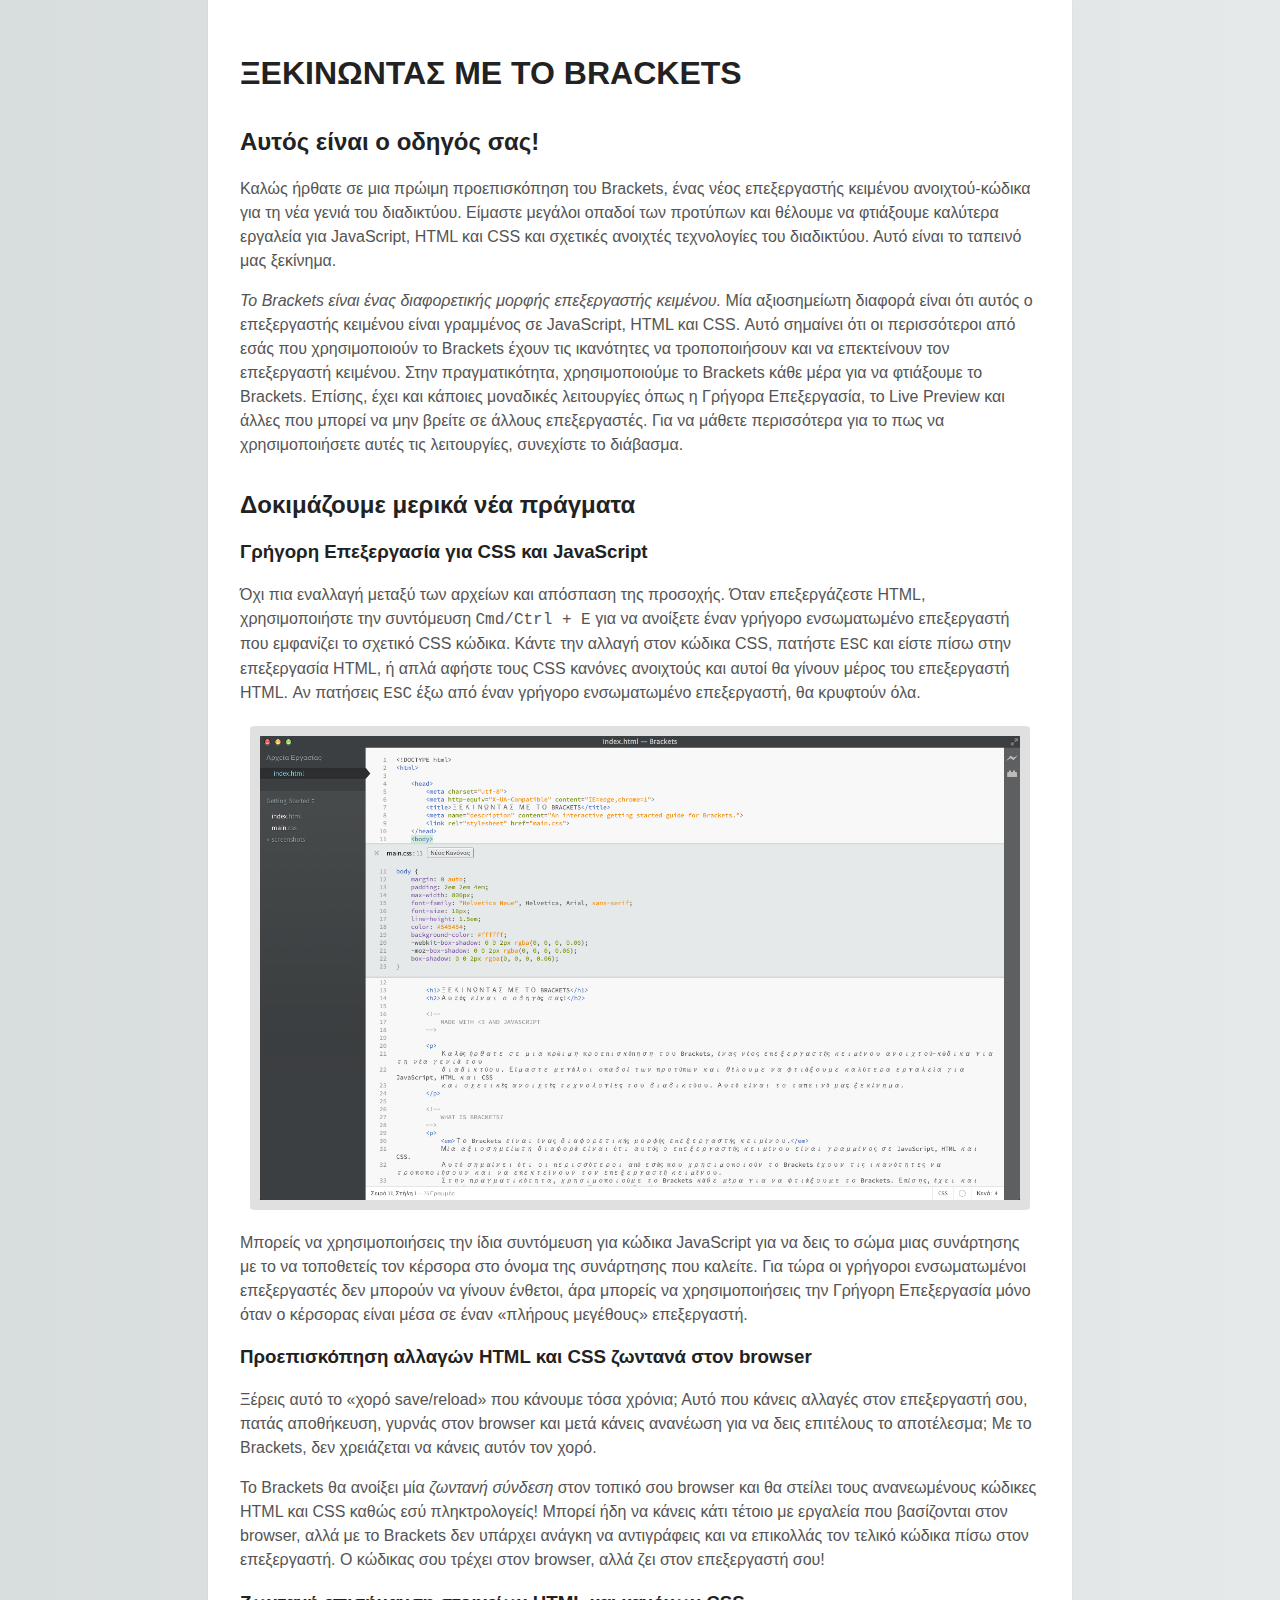
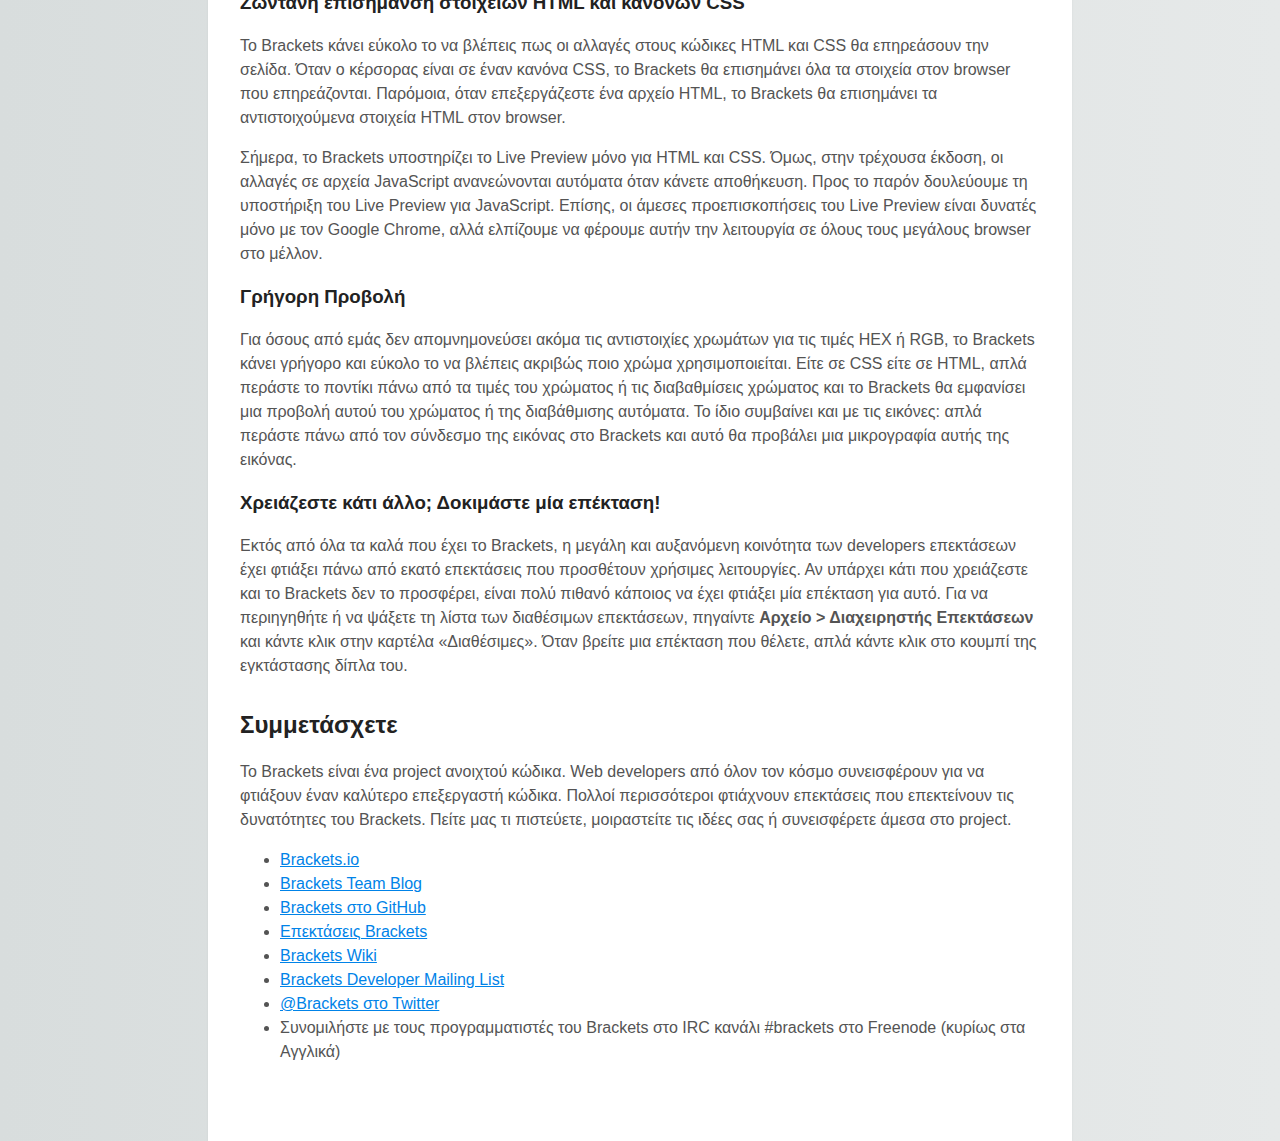
<file: Brackets-install/samples/el/Getting Started/index.html>
<!DOCTYPE html>
<html>

    <head>
        <meta charset="utf-8">
        <meta http-equiv="X-UA-Compatible" content="IE=edge">
        <title>ΞΕΚΙΝΩΝΤΑΣ ΜΕ ΤΟ BRACKETS</title>
        <meta name="description" content="An interactive getting started guide for Brackets.">
        <link rel="stylesheet" href="main.css">
    </head>
    <body>

        <h1>ΞΕΚΙΝΩΝΤΑΣ ΜΕ ΤΟ BRACKETS</h1>
        <h2>Αυτός είναι ο οδηγός σας!</h2>
        
        <!--
            MADE WITH <3 AND JAVASCRIPT
        -->
        
        <p>
            Καλώς ήρθατε σε μια πρώιμη προεπισκόπηση του Brackets, ένας νέος επεξεργαστής κειμένου ανοιχτού-κώδικα για τη νέα γενιά του
            διαδικτύου. Είμαστε μεγάλοι οπαδοί των προτύπων και θέλουμε να φτιάξουμε καλύτερα εργαλεία για JavaScript, HTML και CSS
            και σχετικές ανοιχτές τεχνολογίες του διαδικτύου. Αυτό είναι το ταπεινό μας ξεκίνημα.
        </p>
        
        <!--
            WHAT IS BRACKETS?
        -->
        <p>
            <em>Το Brackets είναι ένας διαφορετικής μορφής επεξεργαστής κειμένου.</em>
            Μία αξιοσημείωτη διαφορά είναι ότι αυτός ο επεξεργαστής κειμένου είναι γραμμένος σε JavaScript, HTML και CSS.
            Αυτό σημαίνει ότι οι περισσότεροι από εσάς που χρησιμοποιούν το Brackets έχουν τις ικανότητες να τροποποιήσουν και να επεκτείνουν τον επεξεργαστή κειμένου.
            Στην πραγματικότητα, χρησιμοποιούμε το Brackets κάθε μέρα για να φτιάξουμε το Brackets. Επίσης, έχει και κάποιες μοναδικές λειτουργίες όπως η Γρήγορα Επεξεργασία,
            το Live Preview και άλλες που μπορεί να μην βρείτε σε άλλους επεξεργαστές.
            Για να μάθετε περισσότερα για το πως να χρησιμοποιήσετε αυτές τις λειτουργίες, συνεχίστε το διάβασμα.
        </p>
        
        
        <h2>Δοκιμάζουμε μερικά νέα πράγματα</h2>
        
        <!--
            THE RELATIONSHIP BETWEEN HTML, CSS AND JAVASCRIPT
        -->
        <h3>Γρήγορη Επεξεργασία για CSS και JavaScript</h3>
        <p>
            Όχι πια εναλλαγή μεταξύ των αρχείων και απόσπαση της προσοχής. Όταν επεξεργάζεστε HTML, χρησιμοποιήστε
            την συντόμευση <kbd>Cmd/Ctrl + E</kbd> για να ανοίξετε έναν γρήγορο ενσωματωμένο επεξεργαστή που εμφανίζει το σχετικό CSS κώδικα.
            Κάντε την αλλαγή στον κώδικα CSS, πατήστε <kbd>ESC</kbd> και είστε πίσω στην επεξεργασία HTML, ή απλά αφήστε τους
            CSS κανόνες ανοιχτούς και αυτοί θα γίνουν μέρος του επεξεργαστή HTML. Αν πατήσεις <kbd>ESC</kbd> έξω από
            έναν γρήγορο ενσωματωμένο επεξεργαστή, θα κρυφτούν όλα.
        </p>
        
        <samp>
            Θέλετε να το δείτε στην πράξη; Βάλε τον κέρσορα στο <!-- <samp> --> tag από πάνω και πάτησε
            <kbd>Cmd/Ctrl + E</kbd>. Πρέπει να δεις ένα γρήγορο ενσωματωμένο επεξεργαστή να εμφανίζετε από πάνω, που δείχνει τον κανόνα CSS
            που σχετίζετε με αυτό το tag. Η Γρήγορη Επεξεργασία λειτουργεί επίσης και για class και id ιδιότητες.

            Μπορείτε να δημιουργήσετε και νέους κανόνες με τον ίδιο τρόπο. Κάντε κλικ σε ένα από τα tags <!-- <p> --> από πάνω και πατήστε
            <kbd>Cmd/Ctrl + E</kbd>. Δεν υπάρχουν κανόνες για αυτό προς το παρόν, αλλά μπορείτε να πατήσετε το κουμπί Νέου Κανόνα
            για να εισάγετε έναν νέο κανόνα για το <!-- <p> -->.
        </samp>
        
        <a href="screenshots/quick-edit.png">
            <img alt="A screenshot showing CSS Quick Edit" src="screenshots/quick-edit.png" />
        </a>
        
        <p>
            Μπορείς να χρησιμοποιήσεις την ίδια συντόμευση για κώδικα JavaScript για να δεις το σώμα μιας συνάρτησης με
            το να τοποθετείς τον κέρσορα στο όνομα της συνάρτησης που καλείτε. Για τώρα οι γρήγοροι ενσωματωμένοι επεξεργαστές δεν μπορούν
            να γίνουν ένθετοι, άρα μπορείς να χρησιμοποιήσεις την Γρήγορη Επεξεργασία μόνο όταν ο κέρσορας είναι μέσα σε έναν «πλήρους μεγέθους» επεξεργαστή.
        </p>
        
        <!--
            LIVE PREVIEW
        -->
        <h3>Προεπισκόπηση αλλαγών HTML και CSS ζωντανά στον browser</h3>
        <p>
            Ξέρεις αυτό το «χορό save/reload» που κάνουμε τόσα χρόνια; Αυτό που κάνεις αλλαγές στον
            επεξεργαστή σου, πατάς αποθήκευση, γυρνάς στον browser και μετά κάνεις ανανέωση για να δεις επιτέλους το αποτέλεσμα;
            Με το Brackets, δεν χρειάζεται να κάνεις αυτόν τον χορό.
        </p>
        <p>
            Το Brackets θα ανοίξει μία <em>ζωντανή σύνδεση</em> στον τοπικό σου browser και θα στείλει τους ανανεωμένους κώδικες HTML και CSS καθώς εσύ
            πληκτρολογείς! Μπορεί ήδη να κάνεις κάτι τέτοιο με εργαλεία που βασίζονται στον browser, αλλά με το Brackets
            δεν υπάρχει ανάγκη να αντιγράφεις και να επικολλάς τον τελικό κώδικα πίσω στον επεξεργαστή. Ο κώδικας σου τρέχει στον
            browser, αλλά ζει στον επεξεργαστή σου!
        </p>
        
        <h3>Ζωντανή επισήμανση στοιχείων HTML και κανόνων CSS</h3>
        <p>
            Το Brackets κάνει εύκολο το να βλέπεις πως οι αλλαγές στους κώδικες HTML και CSS θα επηρεάσουν την σελίδα. Όταν ο κέρσορας
            είναι σε έναν κανόνα CSS, το Brackets θα επισημάνει όλα τα στοιχεία στον browser που επηρεάζονται. Παρόμοια, όταν επεξεργάζεστε
            ένα αρχείο HTML, το Brackets θα επισημάνει τα αντιστοιχούμενα στοιχεία HTML στον browser.
        </p>
        
        <samp>
            Αν έχεις εγκατεστημένο τον Google Chrome, μπορείς να το δοκιμάσεις μόνο σου. Κάνε κλικ στο εικονίδιο της αστραπής
            στην πάνω δεξιά γωνία του παραθύρου του Brackets ή πατήστε <kbd>Cmd/Ctrl + Alt + P</kbd>. Όταν
            το Live Preview ενεργοποιηθεί σε ένα έγγραφο HTML, όλα τα συνδεόμενα αρχεία CSS μπορούν να επεξεργασθούν σε πραγματικό χρόνο.
            Το εικονίδιο θα αλλάξει από γκρι σε χρυσό όταν το Brackets δημιουργήσει την σύνδεση με τον browser.
            
            Τώρα, τοποθέτησε τον κέρσορα του στο από πάνω <!-- <img> --> tag. Παρατηρήστε την μπλε επισήμανση που εμφανίζετε
            γύρω από την εικόνα στον Chrome. Έπειτα, χρησιμοποιήστε το <kbd>Cmd/Ctrl + E</kbd> για να ανοίξετε τους ορισμένους κανόνες CSS.
            Δοκιμάστε να αλλάξετε το μέγεθος του πλαισίου από 1px σε 10px ή αλλάξτε το χρώμα του φόντου
            από "dimgray" σε "hotpink". Αν έχετε το Brackets και τον browser σας να είναι δίπλα δίπλα, θα δείτε
            τις αλλαγές να συμβαίνουν στιγμιαία στον. Αμάτο, έτσι;
        </samp>
                
        <p class="note">
            Σήμερα, το Brackets υποστηρίζει το Live Preview μόνο για HTML και CSS. Όμως, στην τρέχουσα έκδοση, οι αλλαγές
            σε αρχεία JavaScript ανανεώνονται αυτόματα όταν κάνετε αποθήκευση. Προς το παρόν δουλεύουμε τη υποστήριξη του Live Preview
            για JavaScript. Επίσης, οι άμεσες προεπισκοπήσεις του Live Preview είναι δυνατές μόνο με τον Google Chrome, αλλά ελπίζουμε
            να φέρουμε αυτήν την λειτουργία σε όλους τους μεγάλους browser στο μέλλον.
        </p>
                
        <h3>Γρήγορη Προβολή</h3>
        <p>
            Για όσους από εμάς δεν απομνημονεύσει ακόμα τις αντιστοιχίες χρωμάτων για τις τιμές HEX ή RGB, το Brackets κάνει
            γρήγορο και εύκολο το να βλέπεις ακριβώς ποιο χρώμα χρησιμοποιείται. Είτε σε CSS είτε σε HTML, απλά περάστε το ποντίκι πάνω από
            τα τιμές του χρώματος ή τις διαβαθμίσεις χρώματος και το Brackets θα εμφανίσει μια προβολή αυτού του χρώματος ή της διαβάθμισης αυτόματα. Το
            ίδιο συμβαίνει και με τις εικόνες: απλά περάστε πάνω από τον σύνδεσμο της εικόνας στο Brackets και αυτό θα προβάλει μια
            μικρογραφία αυτής της εικόνας.
        </p>
        
        <samp>
            Για να δοκιμάσετε την Γρήγορη Προβολή από μόνος σας, βάλτε τον κέρσορα πάνω από το tag <!-- <body> --> στην κορυφή αυτού του
            αρχείου και πατήστε <kbd>Cmd/Ctrl + E</kbd> για να ανοίξετε έναν γρήγορο επεξεργαστή CSS. Τώρα απλά πηγαίνετε το βελάκι πάνω από οποιοδήποτε
            τιμή χρώματος μέσα στο αρχείο CSS. Επίσης, μπορείτε να το δείτε στη πράξη σε διαβαθμίσεις χρώματος με το ανοίξετε έναν γρήγορο επεξεργαστή CSS
            στο tag <!-- <html> --> και πηγαίνοντας το βελάκι πάνω από οποιαδήποτε τιμή χρώματος του φόντου. Για να χρησιμοποιήσετε την προβολή
            εικόνας, βάλτε τον κέρσορα πάνω από το screenshot που συμπεριλήφθηκε προηγουμένως σε αυτό το έγγραφο.
        </samp>

        <h3>Χρειάζεστε κάτι άλλο; Δοκιμάστε μία επέκταση!</h3>
        <p>
            Εκτός από όλα τα καλά που έχει το Brackets, η μεγάλη και αυξανόμενη κοινότητα των
            developers επεκτάσεων έχει φτιάξει πάνω από εκατό επεκτάσεις που προσθέτουν χρήσιμες λειτουργίες. Αν υπάρχει
            κάτι που χρειάζεστε και το Brackets δεν το προσφέρει, είναι πολύ πιθανό κάποιος να έχει φτιάξει μία επέκταση
            για αυτό. Για να περιηγηθήτε ή να ψάξετε τη λίστα των διαθέσιμων επεκτάσεων, πηγαίντε <strong>Αρχείο > Διαχειρηστής
            Επεκτάσεων</strong> και κάντε κλικ στην καρτέλα «Διαθέσιμες». Όταν βρείτε μια επέκταση που θέλετε, απλά κάντε κλικ
            στο κουμπί της εγκτάστασης δίπλα του.
        </p>
        
        <!--
            LET US KNOW WHAT YOU THINK
        -->
        <h2>Συμμετάσχετε</h2>
        <p>
            Το Brackets είναι ένα project ανοιχτού κώδικα. Web developers από όλον τον κόσμο συνεισφέρουν για να φτιάξουν
            έναν καλύτερο επεξεργαστή κώδικα. Πολλοί περισσότεροι φτιάχνουν επεκτάσεις που επεκτείνουν τις δυνατότητες του Brackets.
            Πείτε μας τι πιστεύετε, μοιραστείτε τις ιδέες σας ή συνεισφέρετε άμεσα στο
            project.
        </p>
        <ul>
            <li><a href="http://brackets.io">Brackets.io</a></li>
            <li><a href="http://blog.brackets.io">Brackets Team Blog</a></li>
            <li><a href="http://github.com/adobe/brackets">Brackets στο GitHub</a></li>
            <li><a href="https://github.com/adobe/brackets/wiki/Brackets-Extensions">Επεκτάσεις Brackets</a></li>
            <li><a href="http://github.com/adobe/brackets/wiki">Brackets Wiki</a></li>
            <li><a href="http://groups.google.com/group/brackets-dev">Brackets Developer Mailing List</a></li>
            <li><a href="https://twitter.com/#!/brackets">@Brackets στο Twitter</a></li>
            <li>Συνομιλήστε με τους προγραμματιστές του Brackets στο IRC κανάλι #brackets στο Freenode (κυρίως στα Αγγλικά)</li>
        </ul>

    </body>
</html>
<!--

    [[[[[[[[[[[[[[[      ]]]]]]]]]]]]]]]
    [::::::::::::::      ::::::::::::::]
    [::::::::::::::      ::::::::::::::]
    [::::::[[[[[[[:      :]]]]]]]::::::]
    [:::::[                      ]:::::]
    [:::::[                      ]:::::]
    [:::::[                      ]:::::]
    [:::::[                      ]:::::]
    [:::::[     CODE THE WEB     ]:::::]
    [:::::[  http://brackets.io  ]:::::]
    [:::::[                      ]:::::]
    [:::::[                      ]:::::]
    [:::::[                      ]:::::]
    [:::::[                      ]:::::]
    [::::::[[[[[[[:      :]]]]]]]::::::]
    [::::::::::::::      ::::::::::::::]
    [::::::::::::::      ::::::::::::::]
    [[[[[[[[[[[[[[[      ]]]]]]]]]]]]]]]

-->
</file>
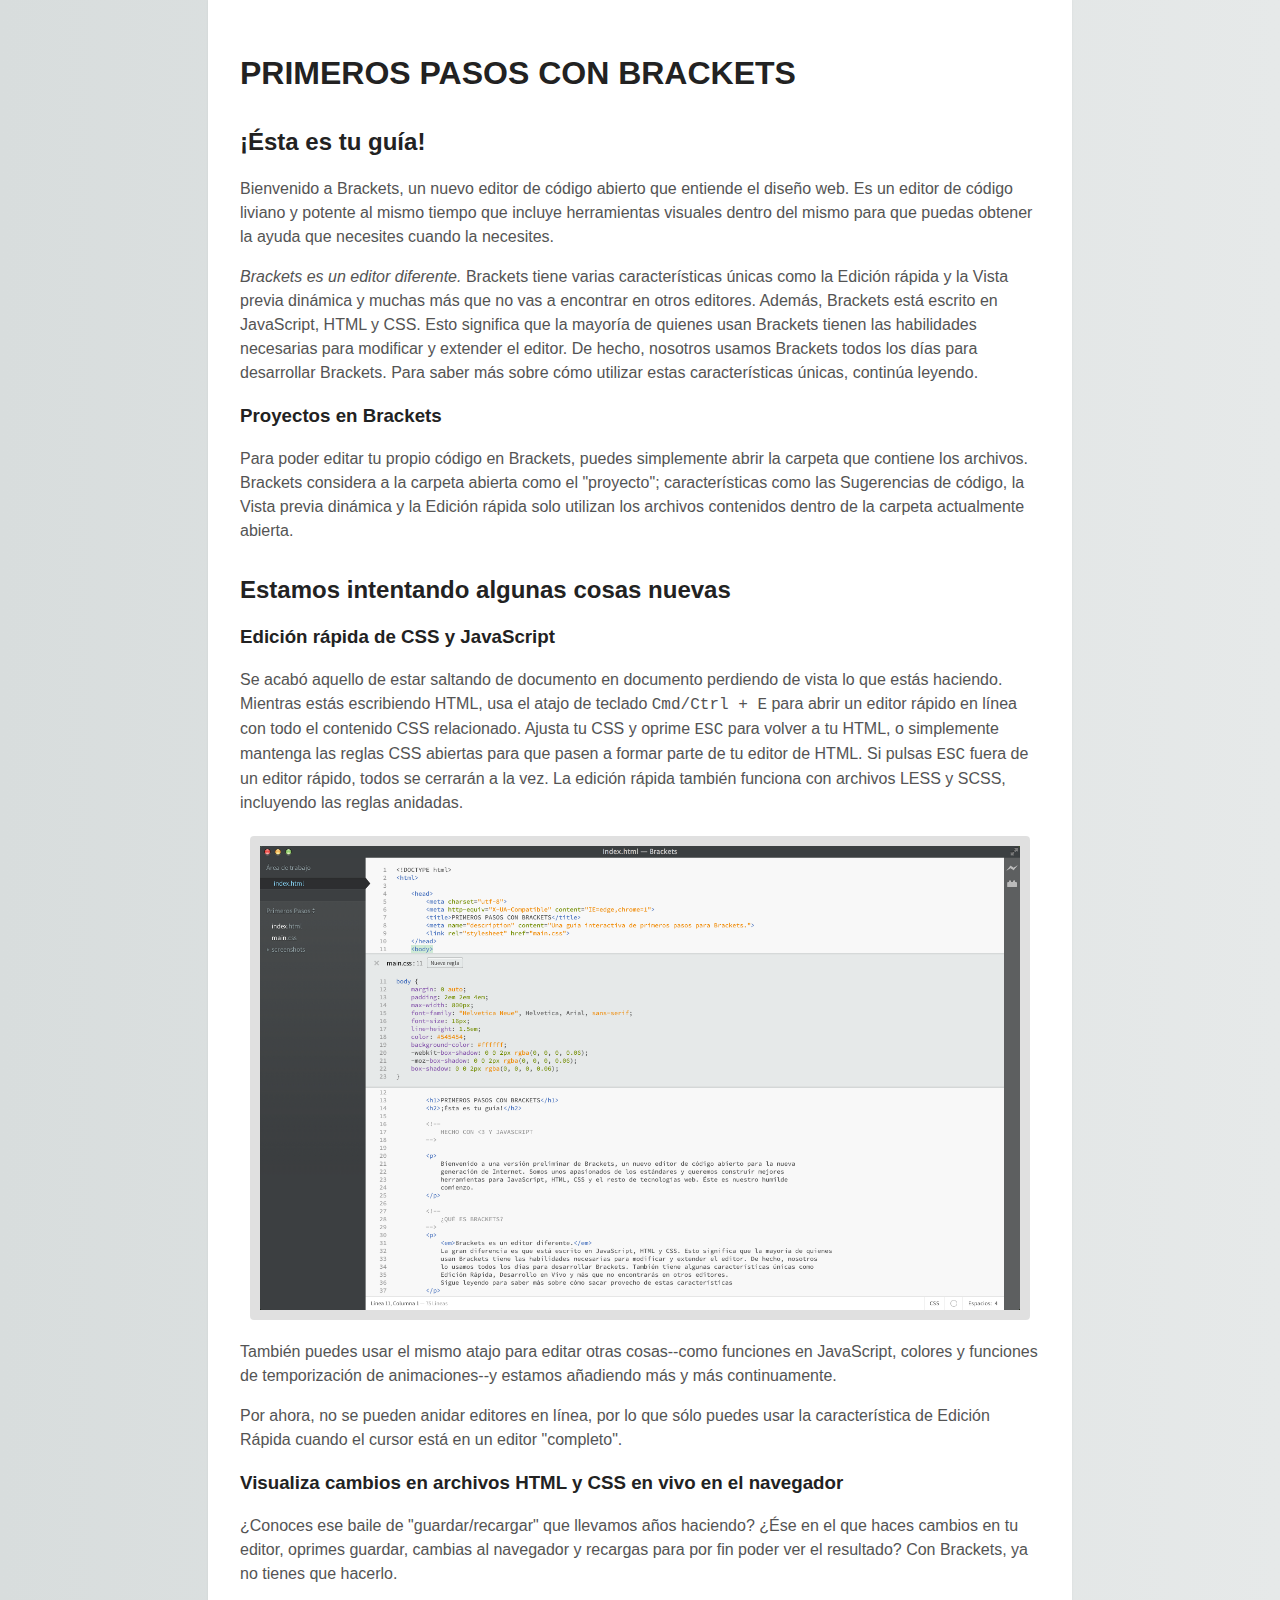
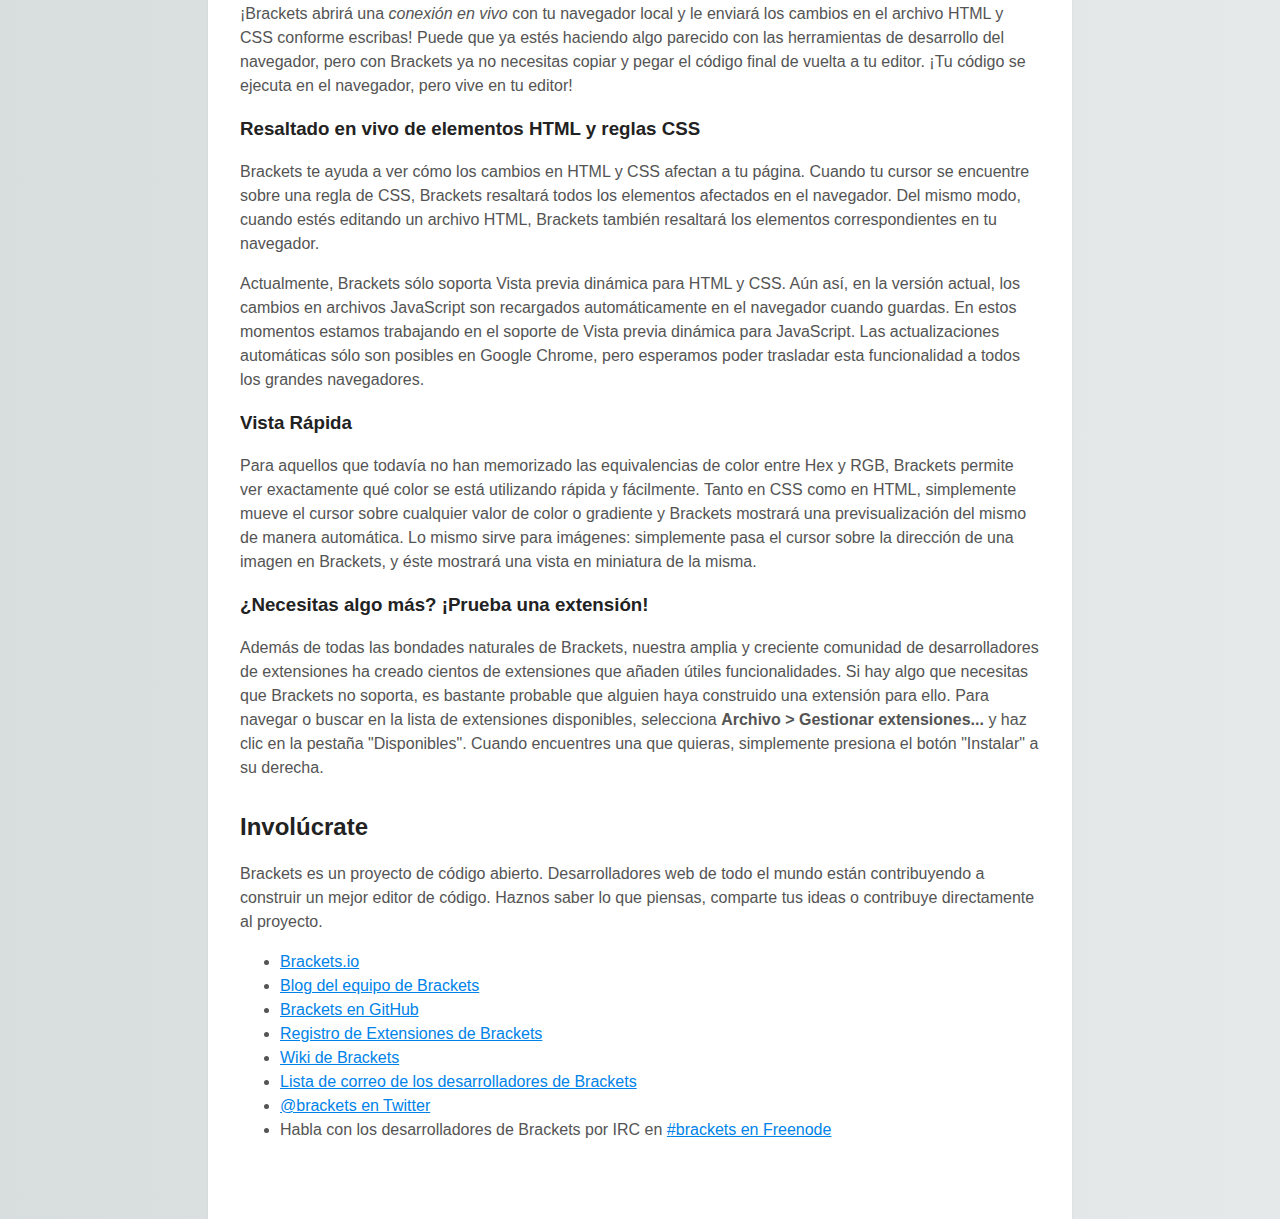
<file: Brackets-install/samples/es/Primeros Pasos/index.html>
<!DOCTYPE html>
<html>

    <head>
        <meta charset="utf-8">
        <meta http-equiv="X-UA-Compatible" content="IE=edge">
        <title>PRIMEROS PASOS CON BRACKETS</title>
        <meta name="description" content="Una guía interactiva de primeros pasos para Brackets.">
        <link rel="stylesheet" href="main.css">
    </head>
    <body>

        <h1>PRIMEROS PASOS CON BRACKETS</h1>
        <h2>¡Ésta es tu guía!</h2>
        
        <!--
            HECHO CON <3 Y JAVASCRIPT
        -->

        <p>
            Bienvenido a Brackets, un nuevo editor de código abierto que entiende el diseño web. Es un editor de
            código liviano y potente al mismo tiempo que incluye herramientas visuales dentro del mismo para
            que puedas obtener la ayuda que necesites cuando la necesites.
        </p>

        <!--
            ¿QUÉ ES BRACKETS?
        -->
        <p>
            <em>Brackets es un editor diferente.</em>
            Brackets tiene varias características únicas como la Edición rápida y la Vista previa dinámica y muchas
            más que no vas a encontrar en otros editores. Además, Brackets está escrito en JavaScript, HTML y CSS.
            Esto significa que la mayoría de quienes usan Brackets tienen las habilidades necesarias para modificar y
            extender el editor. De hecho, nosotros usamos Brackets todos los días para desarrollar Brackets. Para
            saber más sobre cómo utilizar estas características únicas, continúa leyendo.
        </p>
        
        <!--
            EMPIEZA CON TUS PROPIOS ARCHIVOS
        -->
        
        <h3>Proyectos en Brackets</h3>
        <p>
            Para poder editar tu propio código en Brackets, puedes simplemente abrir la carpeta que contiene los
            archivos. Brackets considera a la carpeta abierta como el "proyecto"; características como las Sugerencias
            de código, la Vista previa dinámica y la Edición rápida solo utilizan los archivos contenidos dentro de
            la carpeta actualmente abierta.
        </p>
        
        <samp>
            Una vez que estés listo para salir del proyecto de ejemplo y editar tu propio código, puedes usar el menú
            despegable en la barra de la izquierda para cambiar de carpeta. En estos momentos, el menú despegable dice
            "Primeros Pasos" - la cual es la carpeta que contiene el archivo que estás viendo en estos momentos. Haz
            clic en el menú despegable y selecciona "Abrir carpeta…" para abrir tu carpeta.
            También puedes usar el menú despegable para abrir las carpetas que abriste recientemente, incluyendo este
            proyecto de ejemplo.
        </samp>
        
        <h2>Estamos intentando algunas cosas nuevas</h2>
        
        <!--
            LA RELACIÓN ENTRE HTML, CSS Y JAVASCRIPT
        -->
        <h3>Edición rápida de CSS y JavaScript</h3>
        <p>
            Se acabó aquello de estar saltando de documento en documento perdiendo de vista lo que estás haciendo. Mientras
            estás escribiendo HTML, usa el atajo de teclado <kbd>Cmd/Ctrl + E</kbd> para abrir un editor rápido en
            línea con todo el contenido CSS relacionado. Ajusta tu CSS y oprime <kbd>ESC</kbd> para volver a tu HTML,
            o simplemente mantenga las reglas CSS abiertas para que pasen a formar parte de tu editor de HTML. Si
            pulsas <kbd>ESC</kbd> fuera de un editor rápido, todos se cerrarán a la vez. La edición rápida también
            funciona con archivos LESS y SCSS, incluyendo las reglas anidadas.
        </p>

        <samp>
            ¿Quieres verlo funcionando? Coloca tu cursor sobre la etiqueta <!-- <samp> --> y oprime
            <kbd>Cmd/Ctrl + E</kbd>. Deberías ver aparecer un editor rápido de CSS más arriba, mostrando la regla de
            CSS que le afecta. La edición rápida funciona también en atributos de tipo clase e id. También puedes
            utilizarlo en tus archivos LESS o SCSS.
            
            Puedes crear nuevas reglas de la misma manera. Haz clic en una de las etiquetas <!-- <p> --> de más arriba
            y oprime <kbd>Cmd/Ctrl + E</kbd>. Todavía no hay reglas para ese elemento, pero puedes hacer clic en el
            botón Nueva Regla para añadir una nueva regla a las etiquetas <!-- <p> -->.
        </samp>
        
        <a href="screenshots/quick-edit.png">
            <img alt="Una captura de pantalla con un Editor Rápido de CSS" src="screenshots/quick-edit.png" />
        </a>
        
        <p>
            También puedes usar el mismo atajo para editar otras cosas--como funciones en JavaScript, colores y
            funciones de temporización de animaciones--y estamos añadiendo más y más continuamente.
        </p>
        <p>
            Por ahora, no se pueden anidar editores en línea, por lo que sólo puedes usar la característica de
            Edición Rápida cuando el cursor está en un editor "completo".
        </p>

        <!--
            LIVE PREVIEW
        -->
        <h3>Visualiza cambios en archivos HTML y CSS en vivo en el navegador</h3>
        <p>
            ¿Conoces ese baile de "guardar/recargar" que llevamos años haciendo? ¿Ése en el que haces cambios en tu
            editor, oprimes guardar, cambias al navegador y recargas para por fin poder ver el resultado? Con
            Brackets, ya no tienes que hacerlo.
        </p>
        <p>
            ¡Brackets abrirá una <em>conexión en vivo</em> con tu navegador local y le enviará los cambios en el
            archivo HTML y CSS conforme escribas! Puede que ya estés haciendo algo parecido con las herramientas de
            desarrollo del navegador, pero con Brackets ya no necesitas copiar y pegar el código final de vuelta a tu
            editor. ¡Tu código se ejecuta en el navegador, pero vive en tu editor!
        </p>
        
        <h3>Resaltado en vivo de elementos HTML y reglas CSS</h3>
        <p>
            Brackets te ayuda a ver cómo los cambios en HTML y CSS afectan a tu página. Cuando tu cursor se encuentre
            sobre una regla de CSS, Brackets resaltará todos los elementos afectados en el navegador. Del mismo modo,
            cuando estés editando un archivo HTML, Brackets también resaltará los elementos correspondientes en tu navegador.
        </p>

        <samp>
            Si tienes instalado Google Chrome, puedes probarlo tú mismo. Haz clic sobre el icono del rayo de la
            esquina superior derecha o presiona <kbd>Cmd/Ctrl + Alt + P</kbd>. Cuando la Vista previa dinámica está
            funcionando en un documento HTML, todos los documentos CSS relacionados se pueden editar en tiempo real.
            El icono pasará de gris a dorado cuando Brackets consiga establecer una conexión con tu navegador.
            
            Ahora, coloca el cursor sobre la etiqueta <!-- <img> --> que se encuentra un poco más arriba. Observa
            cómo aparece el resaltado azul alrededor de la imagen en Chrome. Luego, utiliza <kbd>Cmd/Ctrl + E</kbd>
            para abrir las reglas de CSS existentes. Intenta cambiar el tamaño del borde de 10px a 20px o el color
            del fondo de "transparent" a "hotpink". Si Brackets y tu navegador están funcionando en paralelo, verás
            los cambios reflejados de manera instantánea en tu navegador. Genial, ¿verdad?
        </samp>
        
        <p class="note">
            Actualmente, Brackets sólo soporta Vista previa dinámica para HTML y CSS. Aún así, en la versión actual,
            los cambios en archivos JavaScript son recargados automáticamente en el navegador cuando guardas. En estos
            momentos estamos trabajando en el soporte de Vista previa dinámica para JavaScript. Las actualizaciones
            automáticas sólo son posibles en Google Chrome, pero esperamos poder trasladar esta funcionalidad a todos
            los grandes navegadores.
        </p>
        
        <h3>Vista Rápida</h3>
        <p>
            Para aquellos que todavía no han memorizado las equivalencias de color entre Hex y RGB, Brackets permite
            ver exactamente qué color se está utilizando rápida y fácilmente. Tanto en CSS como en HTML, simplemente
            mueve el cursor sobre cualquier valor de color o gradiente y Brackets mostrará una previsualización del
            mismo de manera automática. Lo mismo sirve para imágenes: simplemente pasa el cursor sobre la dirección
            de una imagen en Brackets, y éste mostrará una vista en miniatura de la misma.
        </p>
        
        <samp>
            Para probar la previsualización tú mismo, coloca el cursor en la etiqueta <!-- <body> --> al principio de
            este documento y oprime <kbd>Cmd/Ctrl + E</kbd> para abrir un editor CSS. Ahora, simplemente mueve el
            cursor sobre cualquiera de los colores dentro del CSS. También puedes verlo funcionando en gradientes
            abriendo un editor de CSS en la etiqueta <!-- <html> --> y pasando el cursor por cualquiera de los valores
            para las imágenes de fondo. Para probar la vista previa de imágenes, coloca el cursor sobre la imagen
            incluida antes en éste documento.
        </samp>
        
        <h3>¿Necesitas algo más? ¡Prueba una extensión!</h3>
        <p>
            Además de todas las bondades naturales de Brackets, nuestra amplia y creciente comunidad de desarrolladores
            de extensiones ha creado cientos de extensiones que añaden útiles funcionalidades. Si hay algo que
            necesitas que Brackets no soporta, es bastante probable que alguien haya construido una extensión para
            ello. Para navegar o buscar en la lista de extensiones disponibles, selecciona <strong>Archivo >
            Gestionar extensiones...</strong> y haz clic en la pestaña "Disponibles". Cuando encuentres una que
            quieras, simplemente presiona el botón "Instalar" a su derecha.
        </p>
        
        <!--
            HAZNOS SABER LO QUE PIENSAS
        -->
        <h2>Involúcrate</h2>
        <p>
            Brackets es un proyecto de código abierto. Desarrolladores web de todo el mundo están contribuyendo
            a construir un mejor editor de código. Haznos saber lo que piensas, comparte tus ideas o contribuye
            directamente al proyecto.
        </p>
        <ul>
            <li><a href="http://brackets.io">Brackets.io</a></li>
            <li><a href="http://blog.brackets.io">Blog del equipo de Brackets</a></li>
            <li><a href="https://github.com/adobe/brackets">Brackets en GitHub</a></li>
            <li><a href="https://brackets-registry.aboutweb.com">Registro de Extensiones de Brackets</a></li>
            <li><a href="https://github.com/adobe/brackets/wiki">Wiki de Brackets</a></li>
            <li><a href="https://groups.google.com/forum/#!forum/brackets-dev">Lista de correo de los desarrolladores de Brackets</a></li>
            <li><a href="https://twitter.com/brackets">@brackets en Twitter</a></li>
            <li>Habla con los desarrolladores de Brackets por IRC en <a href="http://webchat.freenode.net/?channels=brackets&uio=d4">#brackets en Freenode</a></li>
        </ul>

    </body>
</html>
<!--

    [[[[[[[[[[[[[[[      ]]]]]]]]]]]]]]]
    [::::::::::::::      ::::::::::::::]
    [::::::::::::::      ::::::::::::::]
    [::::::[[[[[[[:      :]]]]]]]::::::]
    [:::::[                      ]:::::]
    [:::::[                      ]:::::]
    [:::::[                      ]:::::]
    [:::::[                      ]:::::]
    [:::::[     CODE THE WEB     ]:::::]
    [:::::[  http://brackets.io  ]:::::]
    [:::::[                      ]:::::]
    [:::::[                      ]:::::]
    [:::::[                      ]:::::]
    [:::::[                      ]:::::]
    [::::::[[[[[[[:      :]]]]]]]::::::]
    [::::::::::::::      ::::::::::::::]
    [::::::::::::::      ::::::::::::::]
    [[[[[[[[[[[[[[[      ]]]]]]]]]]]]]]]

-->
</file>
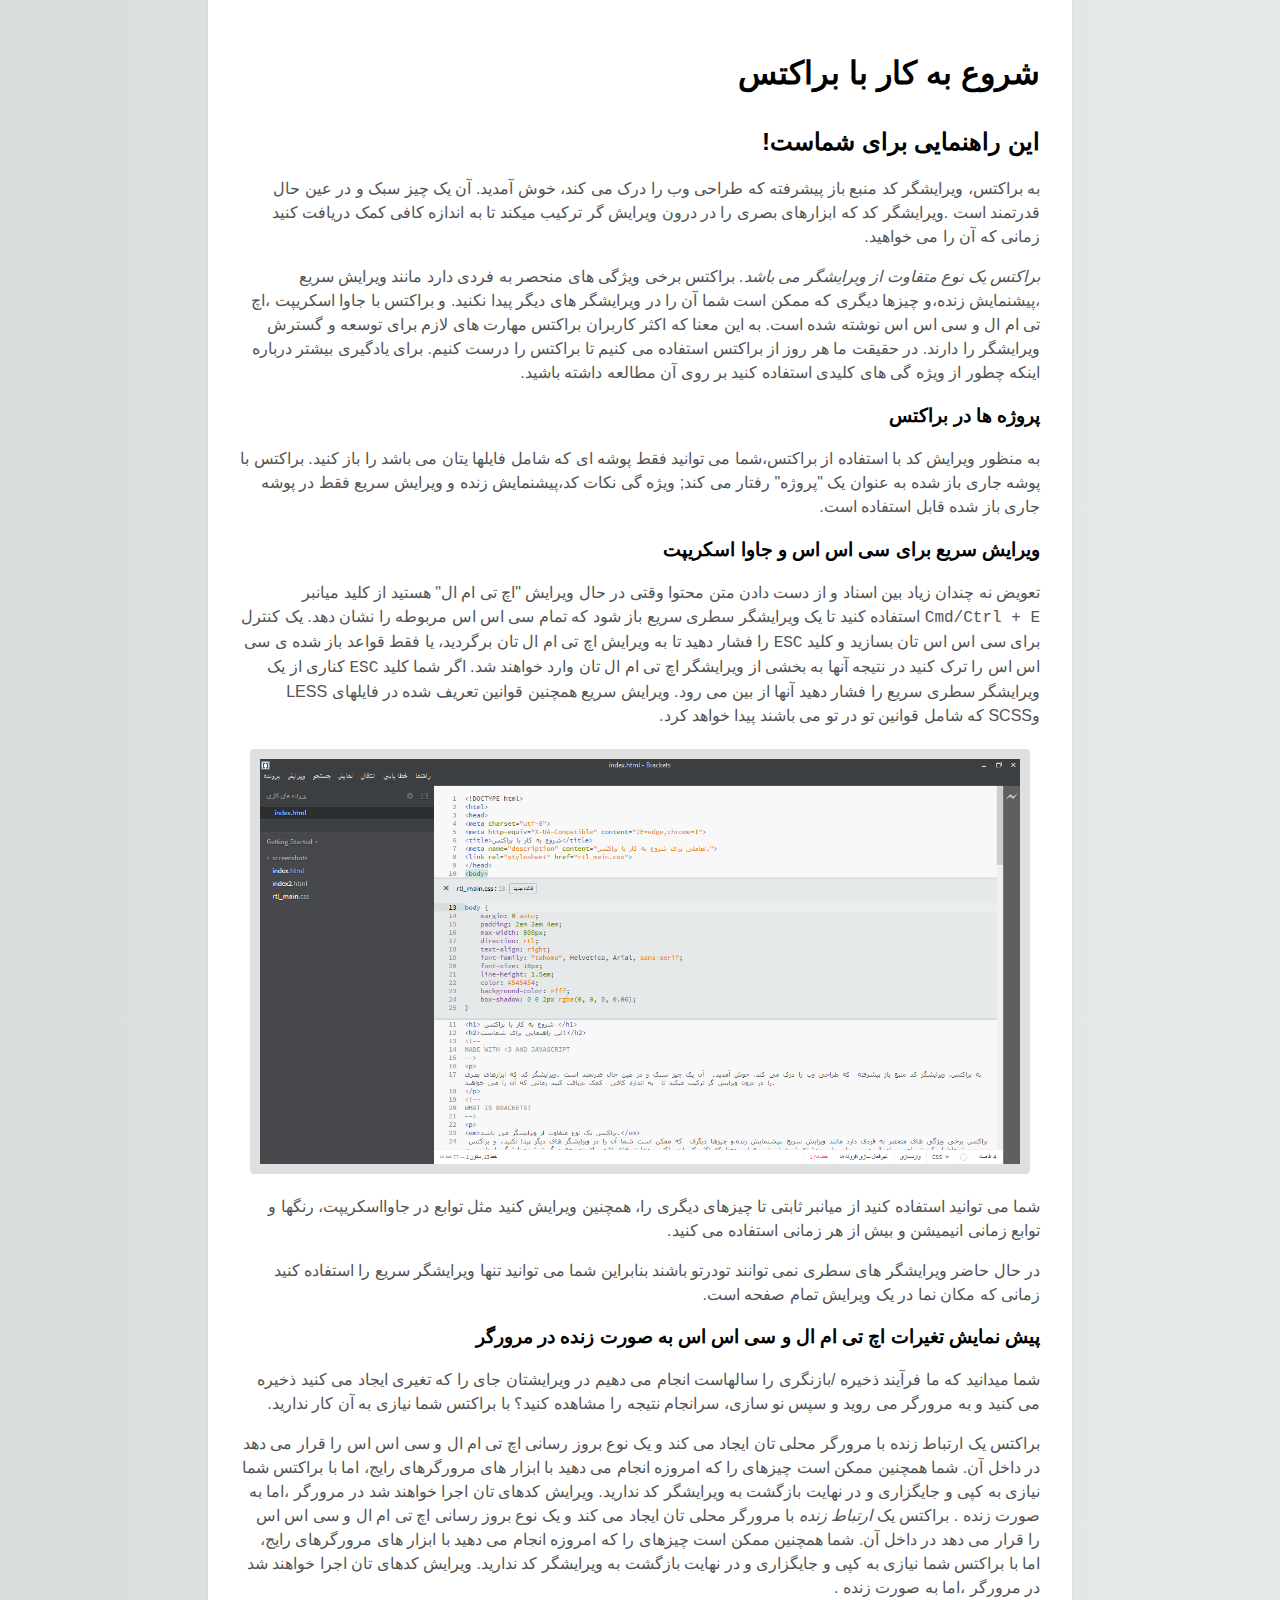
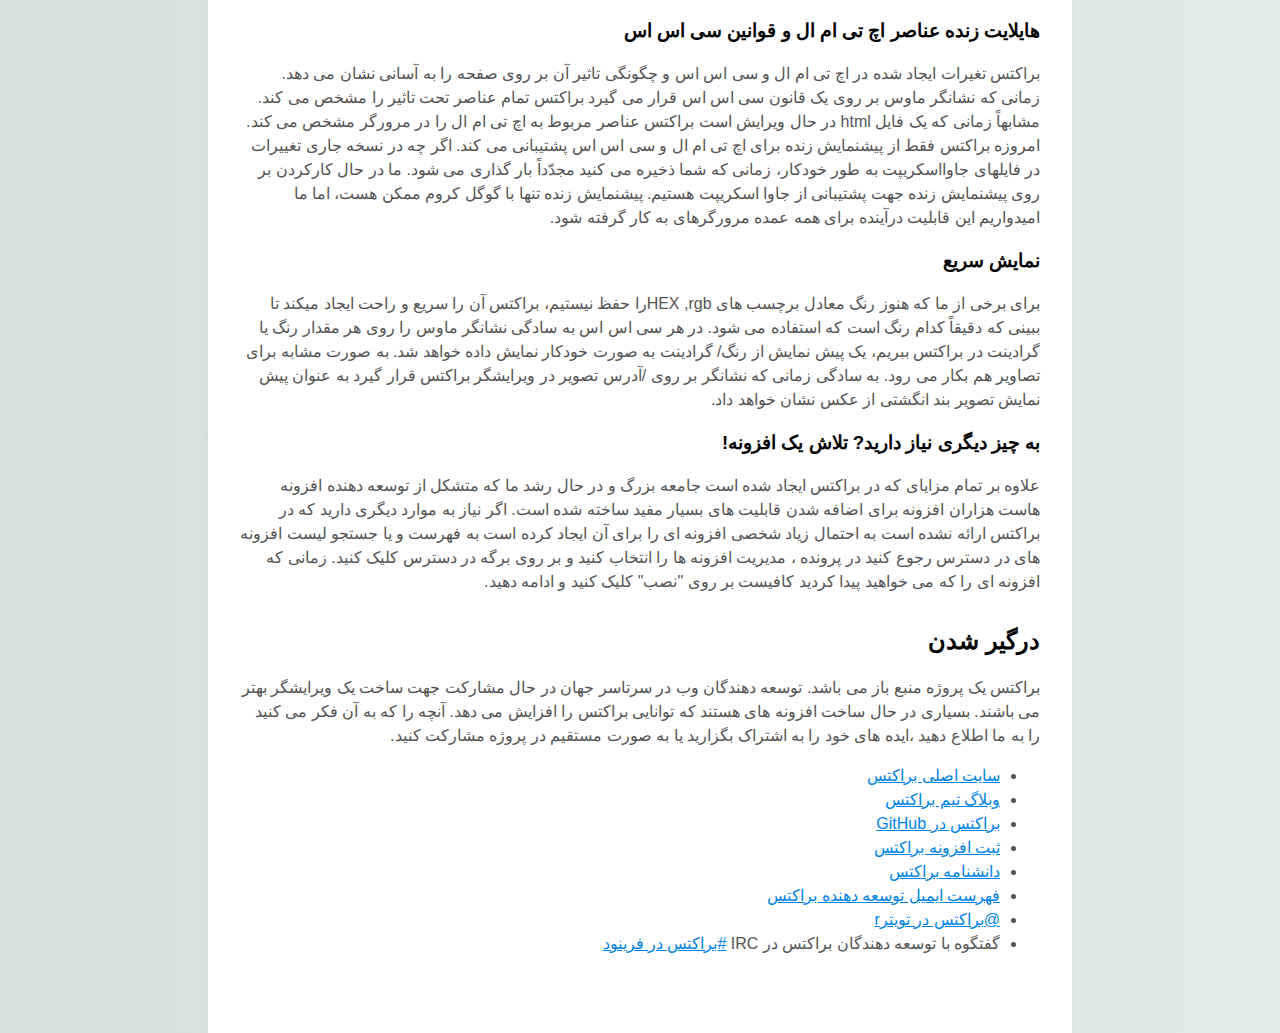
<file: Brackets-install/samples/fa-ir/Getting Started/index.html>
<!DOCTYPE html>
<html>
<head>
<meta charset="utf-8">
<meta http-equiv="X-UA-Compatible" content="IE=edge">
<title>شروع به کار با براکتس</title>
<meta name="description" content="تعاملی برای شروع به کار با براکتس.">
<link rel="stylesheet" href="main.css">
</head>
<body class="rtl">
<h1> شروع به کار با براکتس </h1>
<h2>این راهنمایی برای شماست!</h2>
<!--
MADE WITH <3 AND JAVASCRIPT
-->
<p>
به براکتس، ویرایشگر کد منبع باز پیشرفته  که طراحی وب را درک می کند، خوش آمدید.  آن یک چیز سبک و در عین حال قدرتمند است .ویرایشگر کد که ابزارهای بصری را در درون ویرایش گر ترکیب میکند تا  به اندازه کافی  کمک دریافت کنید زمانی که آن را می خواهید.
</p>
<!--
WHAT IS BRACKETS?
-->
<p>
<em>براکتس یک نوع متفاوت از ویرایشگر می باشد.</em>
 براکتس برخی ویژگی های منحصر به فردی دارد مانند ویرایش سریع ،پیشنمایش زنده،و چیزها دیگری  که ممکن است شما آن را در ویرایشگر های دیگر پیدا نکنید. و براکتس با جاوا اسکریپت ،اچ تی ام ال و سی اس اس نوشته شده است. به این معنا که اکثر کاربران براکتس مهارت های لازم برای توسعه و گسترش ویرایشگر را دارند. در حقیقت ما هر روز از براکتس استفاده می کنیم تا براکتس را درست کنیم. برای یادگیری بیشتر درباره اینکه چطور از ویژه گی های کلیدی استفاده کنید بر روی آن مطالعه داشته باشید.
</p>
<!--
GET STARTED WITH YOUR OWN FILES
-->
<h3>پروژه ها در براکتس</h3>
<p>
به منظور ویرایش کد با استفاده از براکتس،شما می توانید فقط پوشه ای که شامل فایلها یتان می باشد را باز کنید. براکتس با پوشه جاری باز شده به عنوان یک "پروژه" رفتار می کند; ویژه گی نکات کد،پیشنمایش زنده و ویرایش سریع فقط  در پوشه جاری باز شده قابل استفاده است.
</p>
<samp>
هنگامی که شما قصد خارج شدن از پروژه را دارید و کد را ویرایش می کنید، شما می توانید از منوی باز شوند در نوار کناری سمت چپ جهت تغییر پوشه ها استفاده کنید. اکنون،منوی باز شونده نشان می دهد "Getting Started" - پوشه ای است که فایلهای که اکنون در حال مشاهده آن هستید را شامل می شود. کلیک کنید بر روی منوی باز شونده و انتخاب کنید "باز کردن پوشه"را.
برای باز کردن پوشه خودتان.شما می توانید همچنین بعداً استفاده کنید جهت برگشتن به پوشه های که قبلا باز کرده اید شامل همین پروژه نمونه نیز می شود.
</samp>
<!--
THE RELATIONSHIP BETWEEN HTML, CSS AND JAVASCRIPT
-->
<h3>ویرایش سریع برای سی اس اس و جاوا اسکریپت</h3>
<p>
تعویض نه چندان زیاد بین اسناد و از دست دادن متن محتوا وقتی در حال ویرایش "اچ تی ام ال" هستید از کلید میانبر <kbd>Cmd/Ctrl + E</kbd> استفاده کنید تا یک ویرایشگر سطری سریع باز شود که تمام سی اس اس مربوطه را نشان دهد.
 یک کنترل برای سی اس اس تان بسازید و کلید <kbd>ESC</kbd> را فشار دهید تا به ویرایش اچ تی ام ال تان برگردید، یا فقط قواعد باز شده ی سی اس اس را ترک کنید در نتیجه آنها به بخشی از ویرایشگر اچ تی ام ال تان وارد خواهند شد.
 اگر شما کلید  <kbd>ESC</kbd> کناری از یک  ویرایشگر سطری سریع را فشار دهید آنها از بین می رود. ویرایش سریع همچنین قوانین تعریف شده در فایلهای LESS وSCSS که شامل قوانین تو در تو می باشند پیدا خواهد کرد.
</p>


<samp>
Want to see it in action? Place your cursor on the <!-- <samp> --> tag above and press
<kbd>Cmd/Ctrl + E</kbd>. You should see a CSS quick editor appear above, showing the CSS rule that
applies to it. Quick Edit works in class and id attributes as well. You can use it with your
LESS and SCSS files also.
You can create new rules the same way. Click in one of the <!-- <p> --> tags above and press
<kbd>Cmd/Ctrl + E</kbd>. There are no rules for it right now, but you can click the New Rule
button to add a new rule for <!-- <p> -->.
</samp>


<a href="screenshots/farsiquick-edit.png">
<img alt="A screenshot showing CSS Quick Edit" src="screenshots/farsiquick-edit.png" />
</a>
<p>
 شما می توانید استفاده کنید از میانبر ثابتی تا چیزهای دیگری را، همچنین ویرایش کنید مثل توابع در جاوااسکریپت، رنگها و توابع زمانی انیمیشن و بیش از هر زمانی استفاده می کنید.
</p>
<p>
در حال حاضر ویرایشگر های سطری نمی توانند تودرتو باشند بنابراین شما می توانید تنها ویرایشگر سریع را استفاده کنید زمانی که مکان نما در یک ویرایش تمام صفحه است.
</p>
<!--
LIVE PREVIEW
-->
<h3>پیش نمایش تغیرات اچ تی ام ال و سی اس اس به صورت زنده در مرورگر</h3>
<p>
شما میدانید که ما فرآیند ذخیره /بازنگری را سالهاست انجام می دهیم در ویرایشتان جای را که تغیری ایجاد می کنید ذخیره می کنید و به مرورگر می روید و سپس نو سازی، سرانجام نتیجه را مشاهده کنید؟ با براکتس شما نیازی به آن کار ندارید.
</p>
<p>
براکتس یک ارتباط زنده با مرورگر محلی تان ایجاد می کند و یک نوع  بروز رسانی اچ تی ام ال و سی اس اس را قرار می دهد در داخل آن. شما همچنین ممکن است چیزهای را که امروزه انجام می دهید با  ابزار های مرورگرهای رایج، اما با براکتس شما نیازی به کپی و جایگزاری و در نهایت بازگشت به ویرایشگر کد ندارید. ویرایش کدهای تان اجرا خواهند شد در مرورگر ،اما  به صورت زنده .
براکتس یک <em>ارتباط زنده</em> با مرورگر محلی تان ایجاد می کند و یک نوع  بروز رسانی اچ تی ام ال و سی اس اس را قرار می دهد در داخل آن. شما همچنین ممکن است چیزهای را که امروزه انجام می دهید با  ابزار های مرورگرهای رایج، اما با براکتس شما نیازی به کپی و جایگزاری و در نهایت بازگشت به ویرایشگر کد ندارید. ویرایش کدهای تان اجرا خواهند شد در مرورگر ،اما  به صورت زنده .

</p>
<h3>هایلایت زنده عناصر اچ تی ام ال و قوانین سی اس اس</h3>
<p>
براکتس تغیرات ایجاد شده در اچ تی ام ال و سی اس اس و چگونگی تاثیر آن بر روی صفحه را به آسانی نشان می دهد. زمانی که نشانگر ماوس بر روی یک قانون سی اس اس قرار می گیرد براکتس تمام عناصر تحت تاثیر را مشخص می کند. مشابهاً زمانی که یک فایل html در حال ویرایش است براکتس عناصر مربوط به اچ تی ام ال را در مرورگر مشخص می کند. امروزه براکتس فقط از پیشنمایش زنده برای اچ تی ام ال و سی اس اس پشتیبانی می کند. اگر چه در نسخه جاری تغییرات در فایلهای جاوااسکریپت به طور خودکار، زمانی که شما ذخیره می کنید مجدّداً بار گذاری می شود. ما در حال کارکردن بر روی پیشنمایش زنده جهت پشتیبانی از جاوا اسکریپت هستیم. پیشنمایش زنده تنها با گوگل کروم ممکن هست، اما ما امیدواریم این قابلیت درآینده برای همه عمده مرورگرهای به کار گرفته شود.
</p>
<samp>
If you have Google Chrome installed, you can try this out yourself. Click on the lightning bolt
icon in the top right corner of your Brackets window or hit <kbd>Cmd/Ctrl + Alt + P</kbd>. When
Live Preview is enabled on an HTML document, all linked CSS documents can be edited in real-time.
The icon will change from gray to gold when Brackets establishes a connection to your browser.
Now, place your cursor on the <!-- <img> --> tag above. Notice the blue highlight that appears
around the image in Chrome. Next, use <kbd>Cmd/Ctrl + E</kbd> to open up the defined CSS rules.
Try changing the size of the border from 10px to 20px or change the background
color from "transparent" to "hotpink". If you have Brackets and your browser running side-by-side, you
will see your changes instantly reflected in your browser. Cool, right?
</samp>
<p class="note">

</p>
<h3>نمایش سریع</h3>
<p>
برای برخی از ما که هنوز رنگ معادل برچسب های HEX ,rgbرا حفظ نیستیم، براکتس آن را سریع و راحت ایجاد میکند تا ببینی که دقیقاً کدام رنگ است که استفاده می شود. در هر سی اس اس به سادگی نشانگر ماوس را روی هر مقدار رنگ یا گرادینت در براکتس ببریم، یک پیش نمایش از رنگ/ گرادینت به صورت خودکار نمایش داده خواهد شد. به صورت مشابه برای تصاویر هم بکار می رود. به سادگی زمانی که نشانگر بر روی /آدرس تصویر در ویرایشگر براکتس قرار گیرد به عنوان پیش نمایش تصویر بند انگشتی از عکس نشان خواهد داد.
</p>
<samp>
To try out Quick View for yourself, place your cursor on the <!-- <body> --> tag at the top of this
document and press <kbd>Cmd/Ctrl + E</kbd> to open a CSS quick editor. Now simply hover over any of the
color values within the CSS. You can also see it in action on gradients by opening a CSS quick editor
on the <!-- <html> --> tag and hovering over any of the background image values. To try out the image
preview, place your cursor over the screenshot image included earlier in this document.
</samp>
<h3>به چیز دیگری نیاز دارید? تلاش یک افزونه!</h3>
<p>
علاوه بر تمام مزایای که در براکتس ایجاد شده است جامعه بزرگ و در حال رشد ما که متشکل از توسعه دهنده افزونه هاست هزاران افزونه برای اضافه شدن قابلیت های بسیار مفید ساخته شده است. اگر نیاز به موارد دیگری دارید که در براکتس ارائه نشده است به احتمال زیاد شخصی افزونه ای را برای آن ایجاد کرده است به فهرست و یا جستجو لیست افزونه های در دسترس رجوع کنید در پرونده ، مدیریت افزونه ها را انتخاب کنید و بر روی برگه در دسترس کلیک کنید. زمانی که افزونه ای را که می خواهید پیدا کردید کافیست بر روی "نصب" کلیک کنید و ادامه دهید.
</p>
<!--
LET US KNOW WHAT YOU THINK
-->
<h2>درگیر شدن</h2>
<p>
براکتس یک پروژه منبع باز می باشد. توسعه دهندگان وب در سرتاسر جهان در حال مشارکت جهت ساخت یک ویرایشگر بهتر می باشند. بسیاری در حال ساخت افزونه های هستند که توانایی براکتس را افزایش می دهد. آنچه را که به آن فکر می کنید را به ما اطلاع دهید ،ایده های خود را به اشتراک بگزارید یا به صورت مستقیم در پروژه مشارکت کنید.
</p>
<ul>
<li><a href="http://brackets.io">سایت اصلی براکتس</a></li>
<li><a href="http://blog.brackets.io">وبلاگ تیم براکتس</a></li>
<li><a href="https://github.com/adobe/brackets">براکتس در  GitHub</a></li>
<li><a href="https://brackets-registry.aboutweb.com">ثبت افزونه براکتس</a></li>
<li><a href="https://github.com/adobe/brackets/wiki">دانشنامه براکتس</a></li>
<li><a href="https://groups.google.com/forum/#!forum/brackets-dev">فهرست ایمیل توسعه دهنده براکتس</a></li>
<li><a href="https://twitter.com/brackets">@براکتس در تویترr</a></li>
<li>گفتگوه با توسعه دهندگان براکتس در IRC <a href="http://webchat.freenode.net/?channels=brackets&uio=d4">#براکتس در فرینود</a></li>
</ul>
</body>
</html>
<!--

    [[[[[[[[[[[[[[[      ]]]]]]]]]]]]]]]
    [::::::::::::::      ::::::::::::::]
    [::::::::::::::      ::::::::::::::]
    [::::::[[[[[[[:      :]]]]]]]::::::]
    [:::::[                      ]:::::]
    [:::::[                      ]:::::]
    [:::::[                      ]:::::]
    [:::::[                      ]:::::]
    [:::::[     CODE THE WEB     ]:::::]
    [:::::[  http://brackets.io  ]:::::]
    [:::::[                      ]:::::]
    [:::::[                      ]:::::]
    [:::::[                      ]:::::]
    [:::::[                      ]:::::]
    [::::::[[[[[[[:      :]]]]]]]::::::]
    [::::::::::::::      ::::::::::::::]
    [::::::::::::::      ::::::::::::::]
    [[[[[[[[[[[[[[[      ]]]]]]]]]]]]]]]

-->

<!-- Last translated for 558502495dddd25974af9f4487f00a35e47dcfec -->
</file>
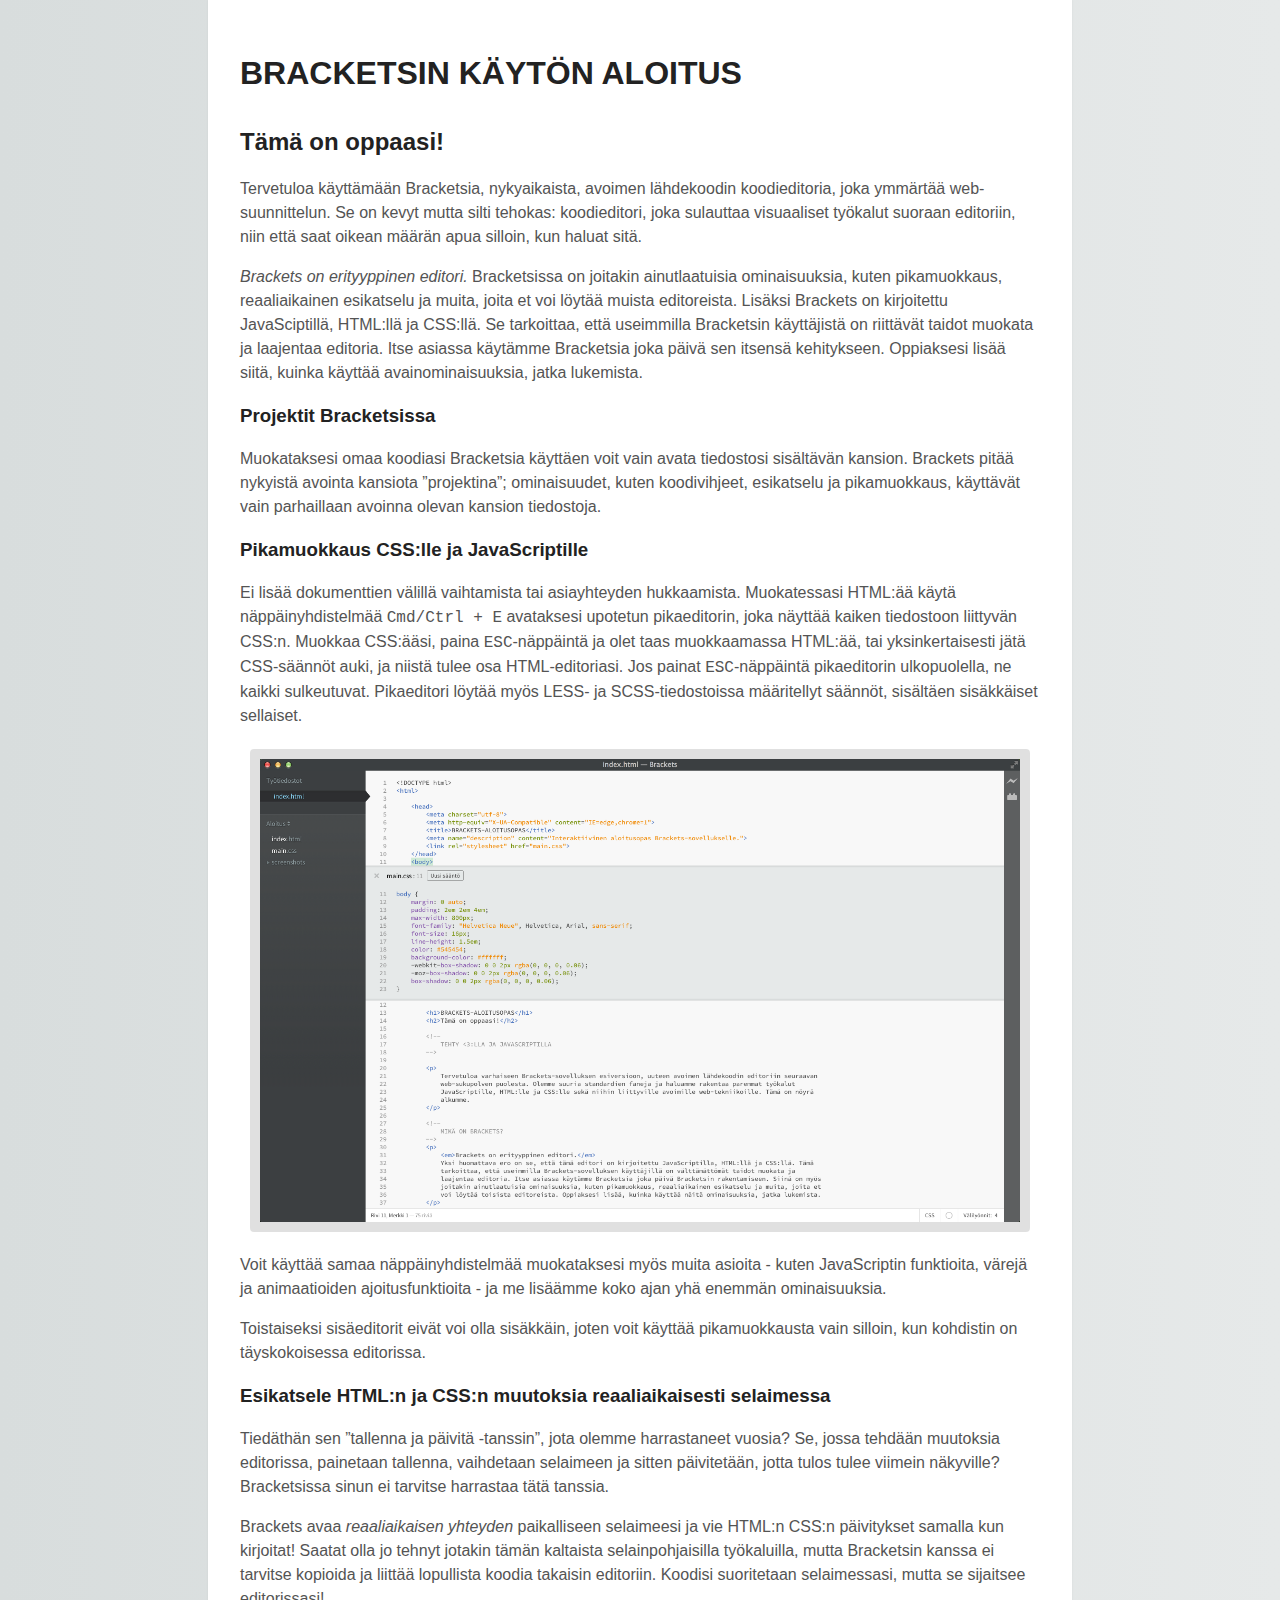
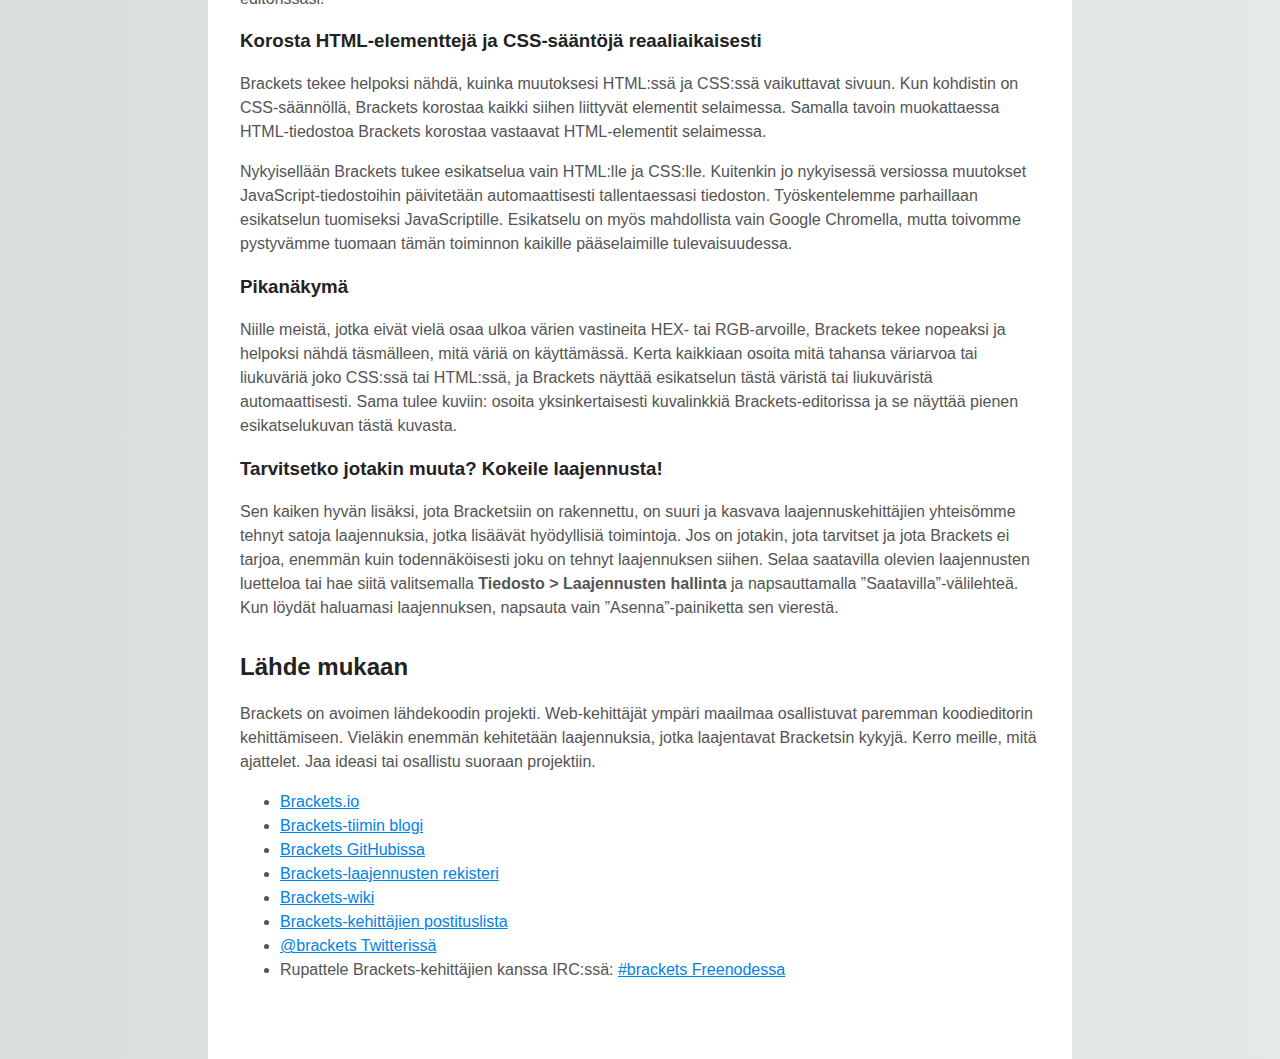
<file: Brackets-install/samples/fi/Aloitus/index.html>
<!DOCTYPE html>
<html>
    
    <head>
        <meta charset="utf-8">
        <meta http-equiv="X-UA-Compatible" content="IE=edge">
        <title>BRACKETSIN KÄYTÖN ALOITUS</title>
        <meta name="description" content="Vuorovaikutteinen aloitusopas Bracketsille.">
        <link rel="stylesheet" href="main.css">
    </head>
    <body>
        
        <h1>BRACKETSIN KÄYTÖN ALOITUS</h1>
        <h2>Tämä on oppaasi!</h2>
        
        <!--
            TEHTY <3:LLA JA JAVASCRIPTILLÄ
        -->
        
        <p>
            Tervetuloa käyttämään Bracketsia, nykyaikaista, avoimen lähdekoodin koodieditoria, joka ymmärtää
            web-suunnittelun. Se on kevyt mutta silti tehokas: koodieditori, joka sulauttaa visuaaliset työkalut suoraan
            editoriin, niin että saat oikean määrän apua silloin, kun haluat sitä.
        </p>
        
        <!--
            MIKÄ BRACKETS ON?
        -->
        <p>
            <em>Brackets on erityyppinen editori.</em>
            Bracketsissa on joitakin ainutlaatuisia ominaisuuksia, kuten pikamuokkaus, reaaliaikainen esikatselu ja
            muita, joita et voi löytää muista editoreista. Lisäksi Brackets on kirjoitettu JavaSciptillä, HTML:llä ja
            CSS:llä. Se tarkoittaa, että useimmilla Bracketsin käyttäjistä on riittävät taidot muokata ja laajentaa
            editoria. Itse asiassa käytämme Bracketsia joka päivä sen itsensä kehitykseen. Oppiaksesi lisää siitä,
            kuinka käyttää avainominaisuuksia, jatka lukemista.
        </p>
        
        <!--
            ALOITUS OMIEN TIEDOSTOJESI KANSSA
        -->
        
        <h3>Projektit Bracketsissa</h3>
        <p>
            Muokataksesi omaa koodiasi Bracketsia käyttäen voit vain avata tiedostosi sisältävän kansion. Brackets pitää
            nykyistä avointa kansiota ”projektina”; ominaisuudet, kuten koodivihjeet, esikatselu ja pikamuokkaus,
            käyttävät vain parhaillaan avoinna olevan kansion tiedostoja.
        </p>
        
        <samp>
            Heti kun olet valmis luopumaan tästä näyteprojektista ja muokkaamaan omaa koodiasi, voit käyttää vasemman
            sivupalkin pudotusvalikkoa kansioiden vaihtamiseen. Juuri nyt pudotusvalikossa lukee ”Aloitus”. Tämä on
            kansio, joka sisältää tiedoston, jota tarkastelet juuri nyt. Avaa oma kansiosi napsauttamalla
            pudotusvalikkoa ja valitsemalla ”Avaa kansio…”.
            Voit käyttää pudotusvalikkoa myös myöhemmin vaihtaaksesi takaisin kansioihin, jotka olet avannut aiemmin,
            sisältäen tämän näyteprojektin.
        </samp>
        
        <!--
            YHTEYS HTML:N, CSS:N JA JAVASCRIPTIN VÄLILLÄ
        -->
        <h3>Pikamuokkaus CSS:lle ja JavaScriptille</h3>
        <p>
            Ei lisää dokumenttien välillä vaihtamista tai asiayhteyden hukkaamista. Muokatessasi HTML:ää käytä
            näppäinyhdistelmää <kbd>Cmd/Ctrl + E</kbd> avataksesi upotetun pikaeditorin, joka näyttää kaiken tiedostoon
            liittyvän CSS:n. Muokkaa CSS:ääsi, paina <kbd>ESC</kbd>-näppäintä ja olet taas muokkaamassa HTML:ää, tai
            yksinkertaisesti jätä CSS-säännöt auki, ja niistä tulee osa HTML-editoriasi. Jos painat
            <kbd>ESC</kbd>-näppäintä pikaeditorin ulkopuolella, ne kaikki sulkeutuvat. Pikaeditori löytää myös LESS- ja
            SCSS-tiedostoissa määritellyt säännöt, sisältäen sisäkkäiset sellaiset.
        </p>
        
        <samp>
            Haluatko nähdä sen toiminnassa? Aseta kohdistin alla olevaan <!-- <samp> --> -tägiin ja paina
            <kbd>Cmd/Ctrl + E</kbd>. Sinun pitäisi nähdä, kun CSS-pikaeditori ilmestyy alapuolelle näyttäen CSS-säännön,
            joka pätee siihen. Pikamuokkaus toimii toki myös class- ja id-attribuuttien kanssa. Voit käyttää sitä myös
            LESS- ja SCSS-tiedostojesi kanssa.
            
            Voit luoda uusia sääntöjä samalla tavalla. Napsauta yhtä alaosan <!-- <p> --> -tägeistä ja paina
            <kbd>Cmd/Ctrl + E</kbd>. Sille ei ole sääntöjä juuri nyt, mutta voit napsauttaa Uusi sääntö -painiketta
            lisätäksesi uuden säännön <!-- <p> --> -tägeille.
        </samp>
        
        <a href="screenshots/quick-edit.png">
            <img alt="Kuvankaappaus, jossa näkyy CSS:n pikamuokkaus" src="screenshots/quick-edit.png" />
        </a>
        
        <p>
            Voit käyttää samaa näppäinyhdistelmää muokataksesi myös muita asioita - kuten JavaScriptin funktioita,
            värejä ja animaatioiden ajoitusfunktioita - ja me lisäämme koko ajan yhä enemmän ominaisuuksia.
        </p>
        <p>
            Toistaiseksi sisäeditorit eivät voi olla sisäkkäin, joten voit käyttää pikamuokkausta vain silloin, kun
            kohdistin on täyskokoisessa editorissa.
        </p>
        
        <!--
            ESIKATSELU
        -->
        <h3>Esikatsele HTML:n ja CSS:n muutoksia reaaliaikaisesti selaimessa</h3>
        <p>
            Tiedäthän sen ”tallenna ja päivitä -tanssin”, jota olemme harrastaneet vuosia? Se, jossa tehdään muutoksia
            editorissa, painetaan tallenna, vaihdetaan selaimeen ja sitten päivitetään, jotta tulos tulee viimein
            näkyville? Bracketsissa sinun ei tarvitse harrastaa tätä tanssia.
        </p>
        <p>
            Brackets avaa <em>reaaliaikaisen yhteyden</em> paikalliseen selaimeesi ja vie HTML:n CSS:n päivitykset
            samalla kun kirjoitat! Saatat olla jo tehnyt jotakin tämän kaltaista selainpohjaisilla työkaluilla, mutta
            Bracketsin kanssa ei tarvitse kopioida ja liittää lopullista koodia takaisin editoriin. Koodisi suoritetaan
            selaimessasi, mutta se sijaitsee editorissasi!
        </p>
        
        <h3>Korosta HTML-elementtejä ja CSS-sääntöjä reaaliaikaisesti</h3>
        <p>
            Brackets tekee helpoksi nähdä, kuinka muutoksesi HTML:ssä ja CSS:ssä vaikuttavat sivuun. Kun kohdistin on
            CSS-säännöllä, Brackets korostaa kaikki siihen liittyvät elementit selaimessa. Samalla tavoin muokattaessa
            HTML-tiedostoa Brackets korostaa vastaavat HTML-elementit selaimessa.
        </p>
        
        <samp>
            Jos sinulla on Google Chrome asennettuna, voit kokeilla tätä itse. Napsauta Brackets-ikkunan oikeassa
            yläkulmassa sijaitsevaa salamakuvaketta tai paina <kbd>Cmd/Ctrl + Alt + P</kbd>. Kun esikatselu on käytössä
            HTML-dokumentissa, kaikkia linkitettyjä CSS-dokumentteja voi muokata reaaliajassa. Kuvake muuttuu harmaasta
            kultaiseksi, kun Brackets muodostaa yhteyden selaimeesi.
            
            Aseta kohdistin nyt yläpuolella olevaan <!-- <img> --> -tägiin. Huomaa sininen korostus, joka ilmestyy kuvan
            ympärille Chromessa. Käytä seuraavaksi <kbd>Cmd/Ctrl + E</kbd> -näppäinyhdistelmää avataksesi määritellyt
            CSS-säännöt. Yritä muuttaa reunaviivan kokoa arvosta 10px arvoon 20px tai vaihtaa taustaväriä arvosta
            ”transparent” arvoon ”hotpink”. Jos Brackets ja selain ovat näytölläsi vierekkäin, näet muutosten
            heijastuvan välittömästi selaimeesi. Siistiä, eikö?
        </samp>
        
        <p class="note">
            Nykyisellään Brackets tukee esikatselua vain HTML:lle ja CSS:lle. Kuitenkin jo nykyisessä versiossa
            muutokset JavaScript-tiedostoihin päivitetään automaattisesti tallentaessasi tiedoston. Työskentelemme
            parhaillaan esikatselun tuomiseksi JavaScriptille. Esikatselu on myös mahdollista vain Google Chromella,
            mutta toivomme pystyvämme tuomaan tämän toiminnon kaikille pääselaimille tulevaisuudessa.
        </p>
        
        <h3>Pikanäkymä</h3>
        <p>
            Niille meistä, jotka eivät vielä osaa ulkoa värien vastineita HEX- tai RGB-arvoille, Brackets tekee nopeaksi
            ja helpoksi nähdä täsmälleen, mitä väriä on käyttämässä. Kerta kaikkiaan osoita mitä tahansa väriarvoa tai
            liukuväriä joko CSS:ssä tai HTML:ssä, ja Brackets näyttää esikatselun tästä väristä tai liukuväristä
            automaattisesti. Sama tulee kuviin: osoita yksinkertaisesti kuvalinkkiä Brackets-editorissa ja se näyttää
            pienen esikatselukuvan tästä kuvasta.
        </p>
        
        <samp>
            Kokeile pikanäkymää itse asettamalla kohdistimesi tämän dokumentin yläosassa sijaitsevaan <!-- <body> -->
            -tägiin ja painalla <kbd>Cmd/Ctrl + E</kbd> avataksesi CSS-pikaeditorin. Nyt yksinkertaisesti osoita mitä
            tahansa CSS:n väriarvoista. Voit myös nähdä sen toiminnassa liukuväreissä avaamalla CSS-pikaeditorin
            <!-- <html> --> -tägille ja osoittamalla mitä tahansa taustakuva-arvoista. Kokeile kuvan esikatselua
            asettamalla osoittimesi tässä dokumentissa aiemmin esiintyneen kuvankaappauskuvan päälle.
        </samp>
        
        <h3>Tarvitsetko jotakin muuta? Kokeile laajennusta!</h3>
        <p>
            Sen kaiken hyvän lisäksi, jota Bracketsiin on rakennettu, on suuri ja kasvava laajennuskehittäjien
            yhteisömme tehnyt satoja laajennuksia, jotka lisäävät hyödyllisiä toimintoja. Jos on jotakin, jota tarvitset
            ja jota Brackets ei tarjoa, enemmän kuin todennäköisesti joku on tehnyt laajennuksen siihen. Selaa
            saatavilla olevien laajennusten luetteloa tai hae siitä valitsemalla <strong>Tiedosto &gt; Laajennusten
            hallinta</strong> ja napsauttamalla ”Saatavilla”-välilehteä. Kun löydät haluamasi laajennuksen, napsauta
            vain ”Asenna”-painiketta sen vierestä.
        </p>
        
        <!--
            KERRO MEILLE, MITÄ AJATTELET
        -->
        <h2>Lähde mukaan</h2>
        <p>
            Brackets on avoimen lähdekoodin projekti. Web-kehittäjät ympäri maailmaa osallistuvat paremman koodieditorin
            kehittämiseen. Vieläkin enemmän kehitetään laajennuksia, jotka laajentavat Bracketsin kykyjä. Kerro meille,
            mitä ajattelet. Jaa ideasi tai osallistu suoraan projektiin.
        </p>
        <ul>
            <li><a href="http://brackets.io">Brackets.io</a></li>
            <li><a href="http://blog.brackets.io">Brackets-tiimin blogi</a></li>
            <li><a href="https://github.com/adobe/brackets">Brackets GitHubissa</a></li>
            <li><a href="https://brackets-registry.aboutweb.com">Brackets-laajennusten rekisteri</a></li>
            <li><a href="https://github.com/adobe/brackets/wiki">Brackets-wiki</a></li>
            <li><a href="https://groups.google.com/forum/#!forum/brackets-dev">Brackets-kehittäjien postituslista</a></li>
            <li><a href="https://twitter.com/brackets">@brackets Twitterissä</a></li>
            <li>Rupattele Brackets-kehittäjien kanssa IRC:ssä: <a href="http://webchat.freenode.net/?channels=brackets&uio=d4">#brackets Freenodessa</a></li>
        </ul>
        
    </body>
</html>
<!--

    [[[[[[[[[[[[[[[      ]]]]]]]]]]]]]]]
    [::::::::::::::      ::::::::::::::]
    [::::::::::::::      ::::::::::::::]
    [::::::[[[[[[[:      :]]]]]]]::::::]
    [:::::[                      ]:::::]
    [:::::[                      ]:::::]
    [:::::[                      ]:::::]
    [:::::[                      ]:::::]
    [:::::[     CODE THE WEB     ]:::::]
    [:::::[  http://brackets.io  ]:::::]
    [:::::[                      ]:::::]
    [:::::[                      ]:::::]
    [:::::[                      ]:::::]
    [:::::[                      ]:::::]
    [::::::[[[[[[[:      :]]]]]]]::::::]
    [::::::::::::::      ::::::::::::::]
    [::::::::::::::      ::::::::::::::]
    [[[[[[[[[[[[[[[      ]]]]]]]]]]]]]]]

-->
</file>
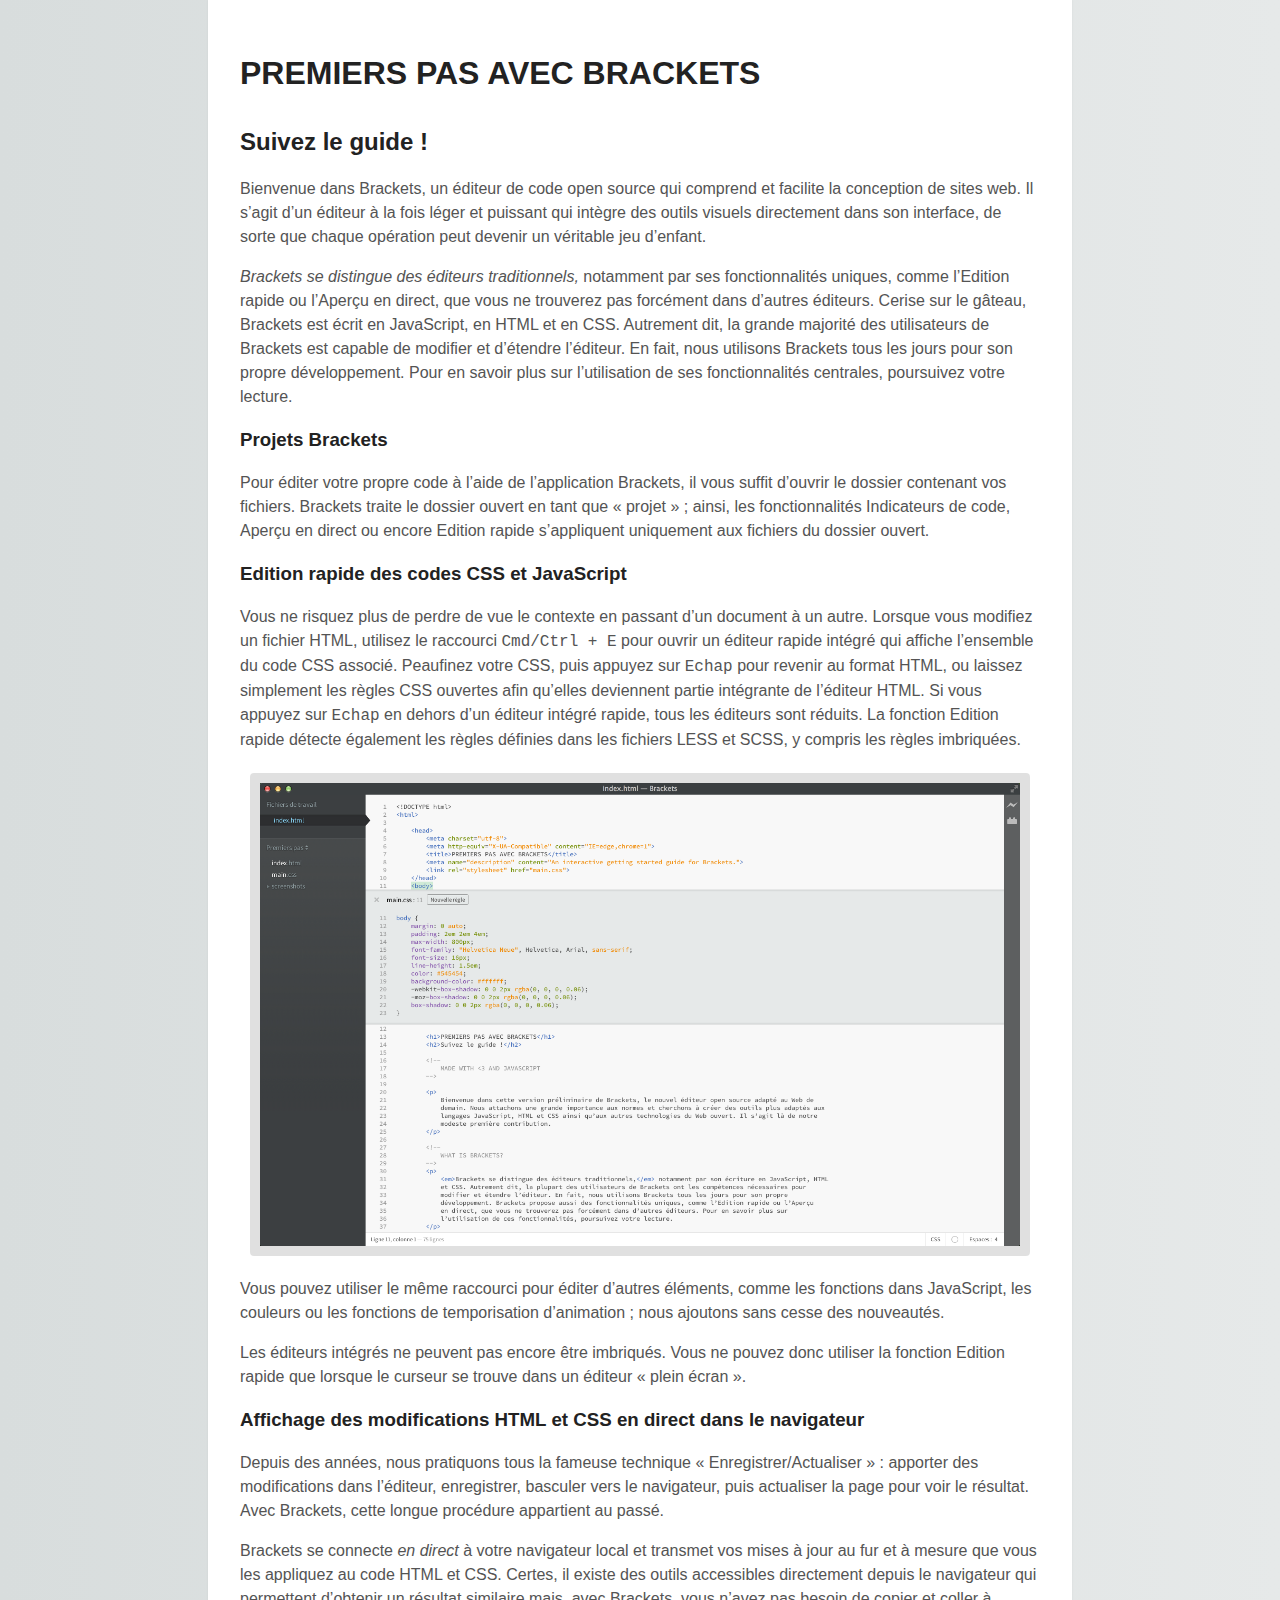
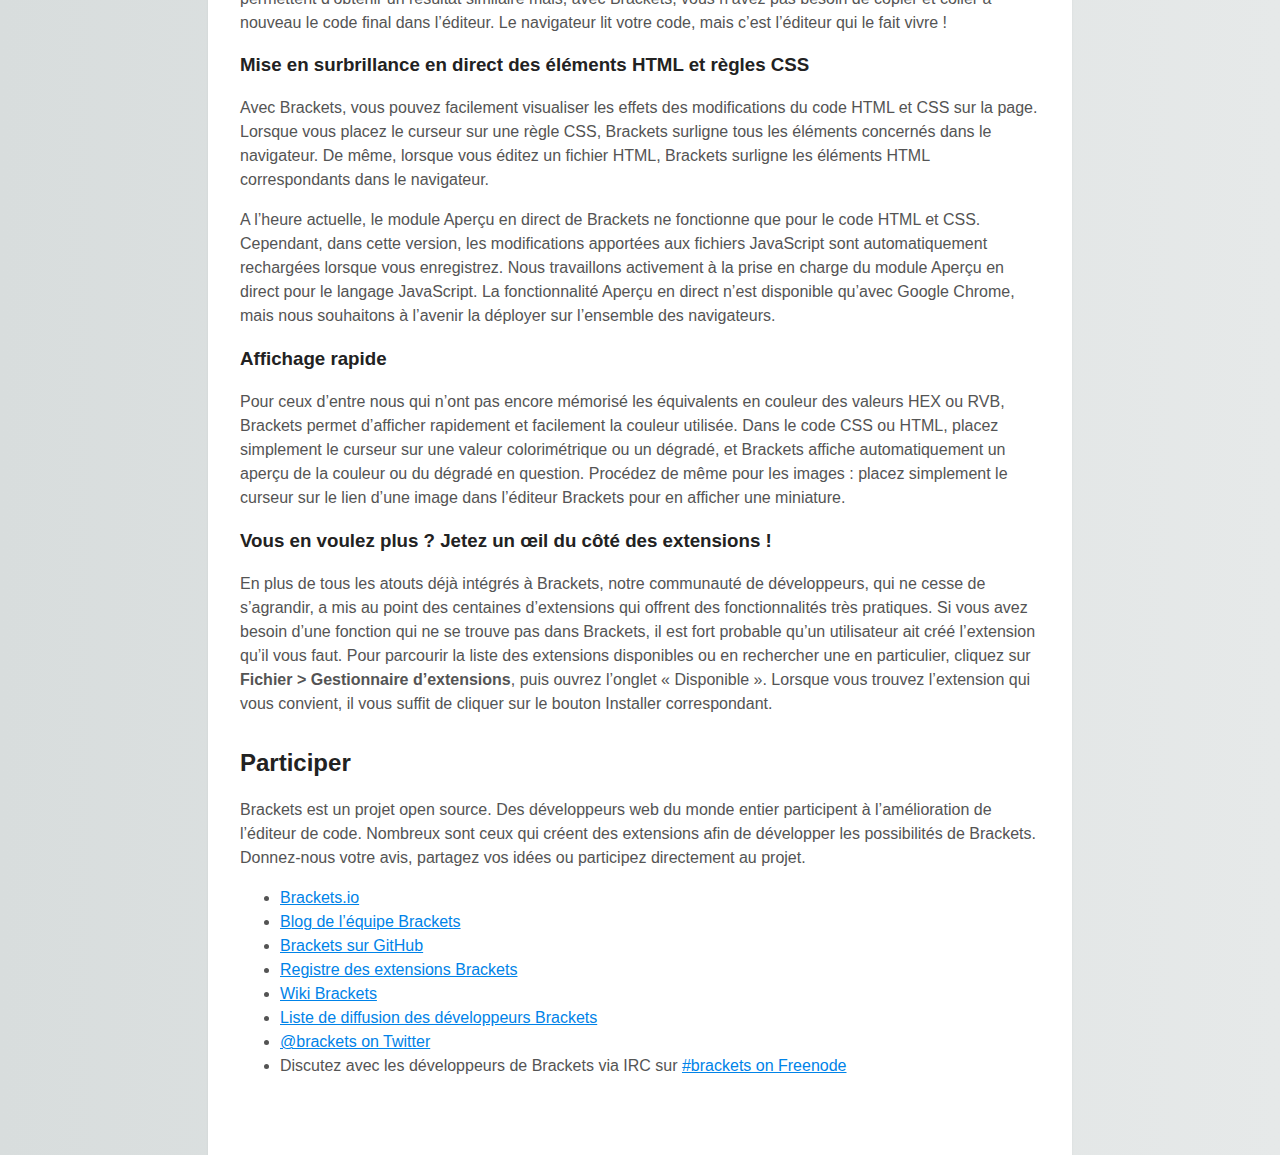
<file: Brackets-install/samples/fr/Premiers pas/index.html>
<!DOCTYPE html>
<html>
    
    <head>
        <meta charset="utf-8">
        <meta http-equiv="X-UA-Compatible" content="IE=edge">
        <title>PREMIERS PAS AVEC BRACKETS</title>
        <meta name="description" content="An interactive getting started guide for Brackets.">
        <link rel="stylesheet" href="main.css">
    </head>
    <body>
        
        <h1>PREMIERS PAS AVEC BRACKETS</h1>
        <h2>Suivez le guide !</h2>
        
        <!--
            MADE WITH <3 AND JAVASCRIPT
        -->
        
        <p>
            Bienvenue dans Brackets, un éditeur de code open source qui comprend et facilite la conception de sites web. Il s’agit d’un éditeur à la fois léger et puissant qui intègre des outils visuels directement dans son interface, de sorte que chaque opération peut devenir un véritable jeu d’enfant.
        </p>
        
        <!--
            WHAT IS BRACKETS?
        -->
        <p>
            <em>Brackets se distingue des éditeurs traditionnels,</em>
            notamment par ses fonctionnalités uniques, comme l’Edition rapide ou l’Aperçu en direct, que vous ne trouverez pas forcément dans d’autres éditeurs. Cerise sur le gâteau, Brackets est écrit en JavaScript, en HTML et en CSS. Autrement dit, la grande majorité des utilisateurs de Brackets est capable de modifier et d’étendre l’éditeur. En fait, nous utilisons Brackets tous les jours pour son propre développement. Pour en savoir plus sur l’utilisation de ses fonctionnalités centrales, poursuivez votre lecture.
        </p>
        
        <!--
            GET STARTED WITH YOUR OWN FILES
        -->
        
        <h3>Projets Brackets</h3>
        <p>
            Pour éditer votre propre code à l’aide de l’application Brackets, il vous suffit d’ouvrir le dossier contenant vos fichiers.
            Brackets traite le dossier ouvert en tant que « projet » ; ainsi, les fonctionnalités Indicateurs de code, Aperçu en direct ou encore Edition rapide s’appliquent uniquement aux fichiers du dossier ouvert.
        </p>
        
        <samp>
            Si vous vous sentez prêt à franchir le cap et à éditer votre propre code, fermez cet exemple de projet et utilisez la liste déroulante de la barre latérale de gauche pour changer de dossier. Pour le moment, la liste déroulante s’intitule « Prise en main », ce qui correspond au dossier dans lequel se trouve le fichier fictif sur lequel vous vous exercez actuellement. Cliquez sur la liste déroulante et sélectionnez « Ouvrir un dossier… » pour accéder à votre propre dossier.
            Par la suite, vous pourrez tout à fait revenir aux dossiers précédemment ouverts, y compris cet exemple de projet, grâce à cette même liste déroulante.
        </samp>
        
        <!--
            THE RELATIONSHIP BETWEEN HTML, CSS AND JAVASCRIPT
        -->
        <h3>Edition rapide des codes CSS et JavaScript</h3>
        <p>
            Vous ne risquez plus de perdre de vue le contexte en passant d’un document à un autre. Lorsque vous modifiez un fichier HTML, utilisez le raccourci <kbd>Cmd/Ctrl + E</kbd> pour ouvrir un éditeur rapide intégré qui affiche l’ensemble du code CSS associé.
            Peaufinez votre CSS, puis appuyez sur <kbd>Echap</kbd> pour revenir au format HTML, ou laissez simplement les règles CSS ouvertes afin qu’elles deviennent partie intégrante de l’éditeur HTML. Si vous appuyez sur <kbd>Echap</kbd> en dehors d’un éditeur intégré rapide, tous les éditeurs sont réduits. La fonction Edition rapide détecte également les règles définies dans les fichiers LESS et SCSS, y compris les règles imbriquées.
        </p>

        <samp>
            Une petite démonstration ? Placez le curseur de la souris sur la balise <!-- <samp> --> et tapez <kbd>Cmd/Ctrl + E</kbd>. Un éditeur rapide CSS apparaît en superposition, avec la règle CSS applicable. La fonction Edition rapide est également utilisable pour les attributs de classe et d’ID. Vous pouvez aussi vous en servir sur vos fichiers LESS et SCSS.
            
            Vous pouvez créer de nouvelles règles en procédant de la même manière. Cliquez sur l’une des balises <!-- <p> --> en haut du document et appuyez sur <kbd>Cmd/Ctrl + E</kbd>. Il n’existe aucune règle associée pour le moment, mais vous pouvez cliquer sur le bouton Nouvelle règle afin d’ajouter une règle pour <!-- <p> -->.
        </samp>
        
        <a href="screenshots/quick-edit.png">
            <img alt="Capture d’écran de la fonction Edition rapide CSS" src="screenshots/quick-edit.png" />
        </a>
        
        <p>
            Vous pouvez utiliser le même raccourci pour éditer d’autres éléments, comme les fonctions dans JavaScript, les couleurs ou les fonctions de temporisation d’animation ; nous ajoutons sans cesse des nouveautés.
        </p>
        <p>
            Les éditeurs intégrés ne peuvent pas encore être imbriqués. Vous ne pouvez donc utiliser la fonction Edition rapide que lorsque le curseur se trouve dans un éditeur « plein écran ».
        </p>
        
        <!--
            LIVE PREVIEW
        -->
        <h3>Affichage des modifications HTML et CSS en direct dans le navigateur</h3>
        <p>
            Depuis des années, nous pratiquons tous la fameuse technique « Enregistrer/Actualiser » : apporter des modifications dans l’éditeur, enregistrer, basculer vers le navigateur, puis actualiser la page pour voir le résultat.
            Avec Brackets, cette longue procédure appartient au passé.
        </p>
        <p>
            Brackets se connecte <em>en direct</em> à votre navigateur local et transmet vos mises à jour au fur et à mesure que vous les appliquez au code HTML et CSS. Certes, il existe des outils accessibles directement depuis le navigateur qui permettent d’obtenir un résultat similaire mais, avec Brackets, vous n’avez pas besoin de copier et coller à nouveau le code final dans l’éditeur. Le navigateur lit votre code, mais c’est l’éditeur qui le fait vivre !
        </p>
        
        <h3>Mise en surbrillance en direct des éléments HTML et règles CSS</h3>
        <p>
            Avec Brackets, vous pouvez facilement visualiser les effets des modifications du code HTML et CSS sur la page. Lorsque vous placez le curseur sur une règle CSS, Brackets surligne tous les éléments concernés dans le navigateur. De même, lorsque vous éditez un fichier HTML, Brackets surligne les éléments HTML correspondants dans le navigateur.
        </p>
        
        <samp>
            Si vous avez installé Google Chrome, vous pouvez dès maintenant tester cette fonctionnalité. Cliquez sur l’icône représentant un éclair en haut à droite de la fenêtre Brackets ou utilisez la combinaison <kbd>Cmd/Ctrl + Alt + P</kbd>. Lorsque le module Aperçu en direct est activé sur un document HTML, tous les documents CSS associés peuvent être modifiés en temps réel.
            L’icône passe du gris au doré une fois que Brackets a établi la connexion à votre navigateur.
            
            Placez maintenant le curseur sur la balise <!-- <img> -->. Vous constatez qu’une surbrillance bleue apparaît tout autour de l’image dans Chrome. Utilisez ensuite la combinaison <kbd>Cmd/Ctrl + E</kbd> pour ouvrir les règles CSS définies.
            Essayez de faire passer l’épaisseur de la bordure de 10 px à 20 px, ou de remplacer la couleur d’arrière-plan « transparent » par « hotpink ». Si Brackets et votre navigateur s’exécutent côte à côte, ce dernier affiche immédiatement les modifications. Plutôt sympathique, non ?
        </samp>
        
        <p class="note">
            A l’heure actuelle, le module Aperçu en direct de Brackets ne fonctionne que pour le code HTML et CSS. Cependant, dans cette version, les modifications apportées aux fichiers JavaScript sont automatiquement rechargées lorsque vous enregistrez. Nous travaillons activement à la prise en charge du module Aperçu en direct pour le langage JavaScript. La fonctionnalité Aperçu en direct n’est disponible qu’avec Google Chrome, mais nous souhaitons à l’avenir la déployer sur l’ensemble des navigateurs.
        </p>
        
        <h3>Affichage rapide</h3>
        <p>
            Pour ceux d’entre nous qui n’ont pas encore mémorisé les équivalents en couleur des valeurs HEX ou RVB, Brackets permet d’afficher rapidement et facilement la couleur utilisée. Dans le code CSS ou HTML, placez simplement le curseur sur une valeur colorimétrique ou un dégradé, et Brackets affiche automatiquement un aperçu de la couleur ou du dégradé en question. Procédez de même pour les images : placez simplement le curseur sur le lien d’une image dans l’éditeur Brackets pour en afficher une miniature.
        </p>
        
        <samp>
            Testez la fonction Affichage rapide par vous-même : placez le curseur sur la balise <!-- <body> --> en haut du document et appuyez sur <kbd>Cmd/Ctrl + E</kbd> pour ouvrir un éditeur rapide CSS. A présent, placez le curseur sur l’une des valeurs de couleur dans le code CSS. Vous pouvez également tester cette fonctionnalité sur un dégradé : ouvrez un éditeur rapide CSS sur la balise <!-- <html> -->, puis passez le curseur sur l’une des valeurs de l’image d’arrière-plan. Pour essayer l’aperçu avec une image, placez le curseur sur la capture d’écran insérée plus haut dans le document.
        </samp>
        
        <h3>Vous en voulez plus ? Jetez un œil du côté des extensions !</h3>
        <p>
            En plus de tous les atouts déjà intégrés à Brackets, notre communauté de développeurs, qui ne cesse de s’agrandir, a mis au point des centaines d’extensions qui offrent des fonctionnalités très pratiques. Si vous avez besoin d’une fonction qui ne se trouve pas dans Brackets, il est fort probable qu’un utilisateur ait créé l’extension qu’il vous faut. Pour parcourir la liste des extensions disponibles ou en rechercher une en particulier, cliquez sur <strong>Fichier &gt; Gestionnaire d’extensions</strong>, puis ouvrez l’onglet « Disponible ». Lorsque vous trouvez l’extension qui vous convient, il vous suffit de cliquer sur le bouton Installer correspondant.
        </p>
        
        <!--
            LET US KNOW WHAT YOU THINK
        -->
        <h2>Participer</h2>
        <p>
            Brackets est un projet open source. Des développeurs web du monde entier participent à l’amélioration de l’éditeur de code. Nombreux sont ceux qui créent des extensions afin de développer les possibilités de Brackets.
            Donnez-nous votre avis, partagez vos idées ou participez directement au projet.
        </p>
        <ul>
            <li><a href="http://brackets.io">Brackets.io</a></li>
            <li><a href="http://blog.brackets.io">Blog de l’équipe Brackets</a></li>
            <li><a href="https://github.com/adobe/brackets">Brackets sur GitHub</a></li>
            <li><a href="https://brackets-registry.aboutweb.com">Registre des extensions Brackets</a></li>
            <li><a href="https://github.com/adobe/brackets/wiki">Wiki Brackets</a></li>
            <li><a href="https://groups.google.com/forum/#!forum/brackets-dev">Liste de diffusion des développeurs Brackets</a></li>
            <li><a href="https://twitter.com/brackets">@brackets on Twitter</a></li>
            <li>Discutez avec les développeurs de Brackets via IRC sur <a href="http://webchat.freenode.net/?channels=brackets&uio=d4">#brackets on Freenode</a></li>
        </ul>
        
    </body>
</html>
<!--

    [[[[[[[[[[[[[[[      ]]]]]]]]]]]]]]]
    [::::::::::::::      ::::::::::::::]
    [::::::::::::::      ::::::::::::::]
    [::::::[[[[[[[:      :]]]]]]]::::::]
    [:::::[                      ]:::::]
    [:::::[                      ]:::::]
    [:::::[                      ]:::::]
    [:::::[                      ]:::::]
    [:::::[     CODE THE WEB     ]:::::]
    [:::::[  http://brackets.io  ]:::::]
    [:::::[                      ]:::::]
    [:::::[                      ]:::::]
    [:::::[                      ]:::::]
    [:::::[                      ]:::::]
    [::::::[[[[[[[:      :]]]]]]]::::::]
    [::::::::::::::      ::::::::::::::]
    [::::::::::::::      ::::::::::::::]
    [[[[[[[[[[[[[[[      ]]]]]]]]]]]]]]]

-->
</file>
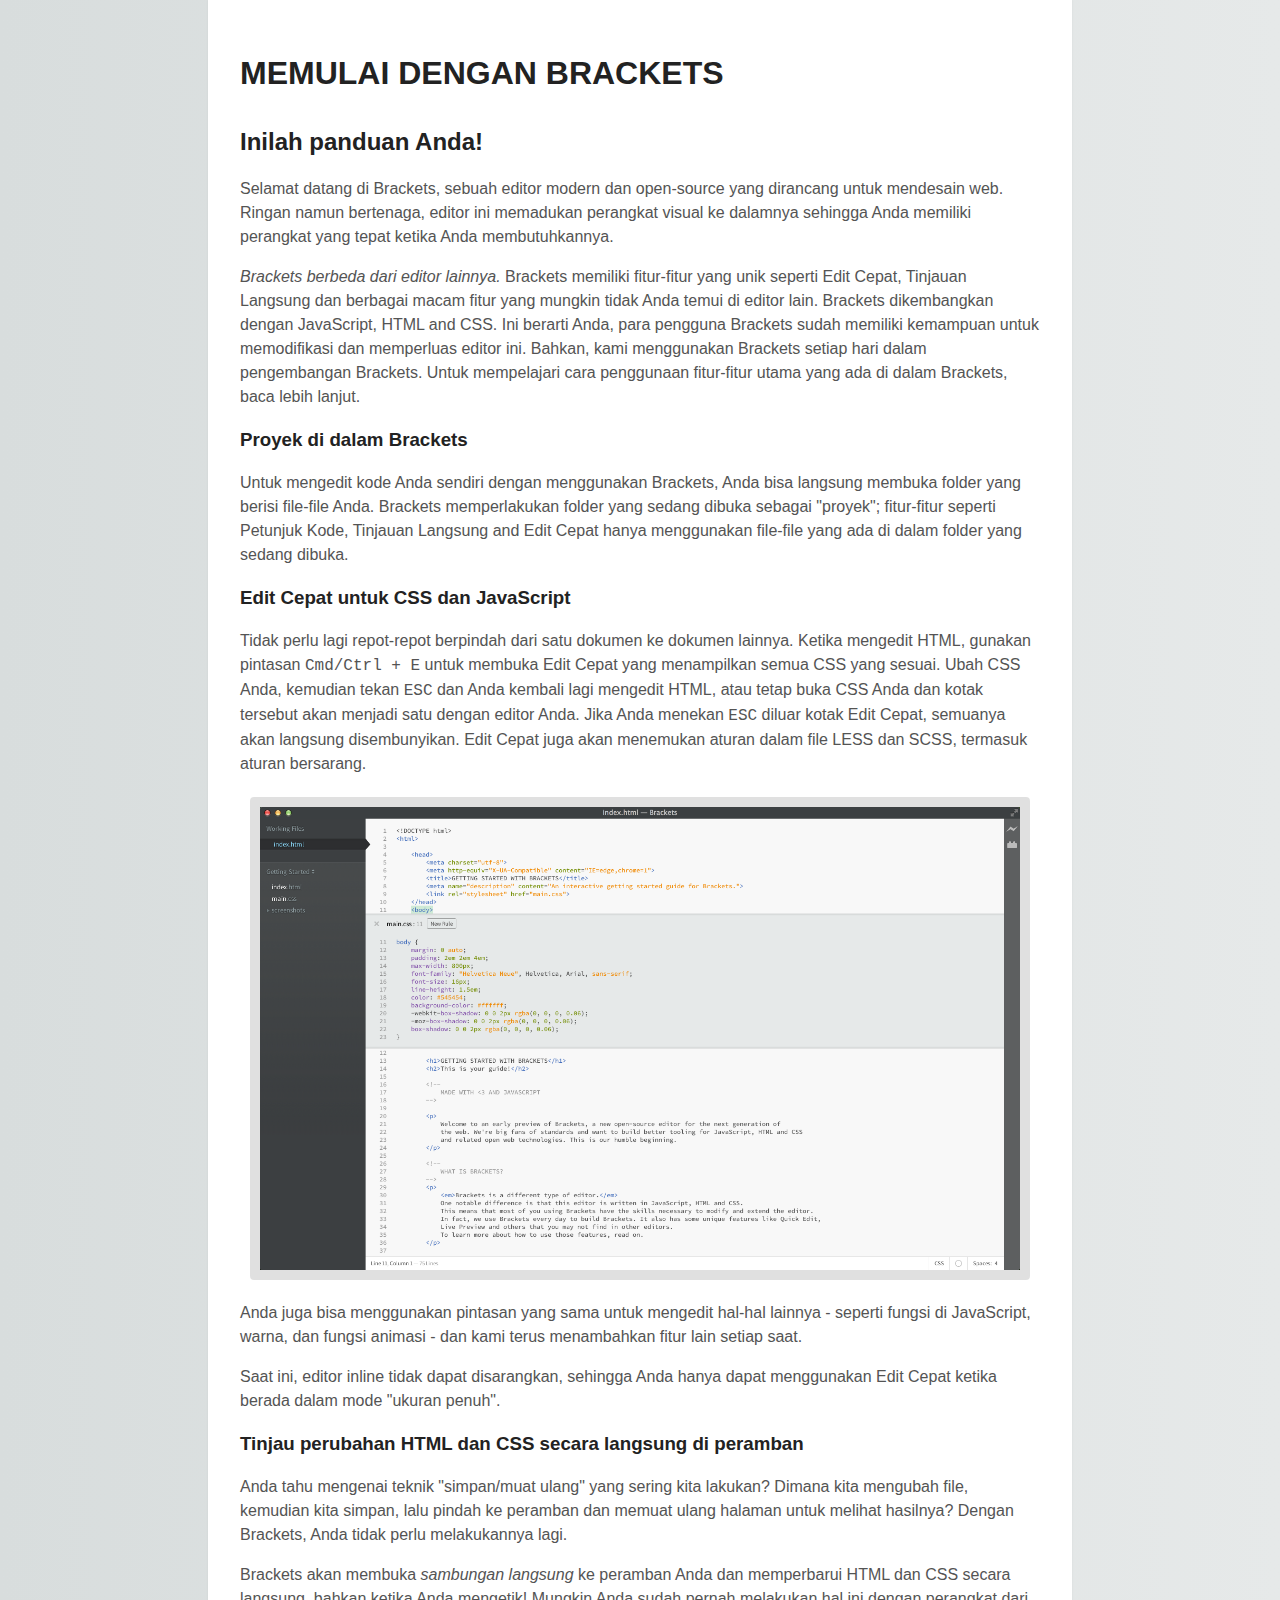
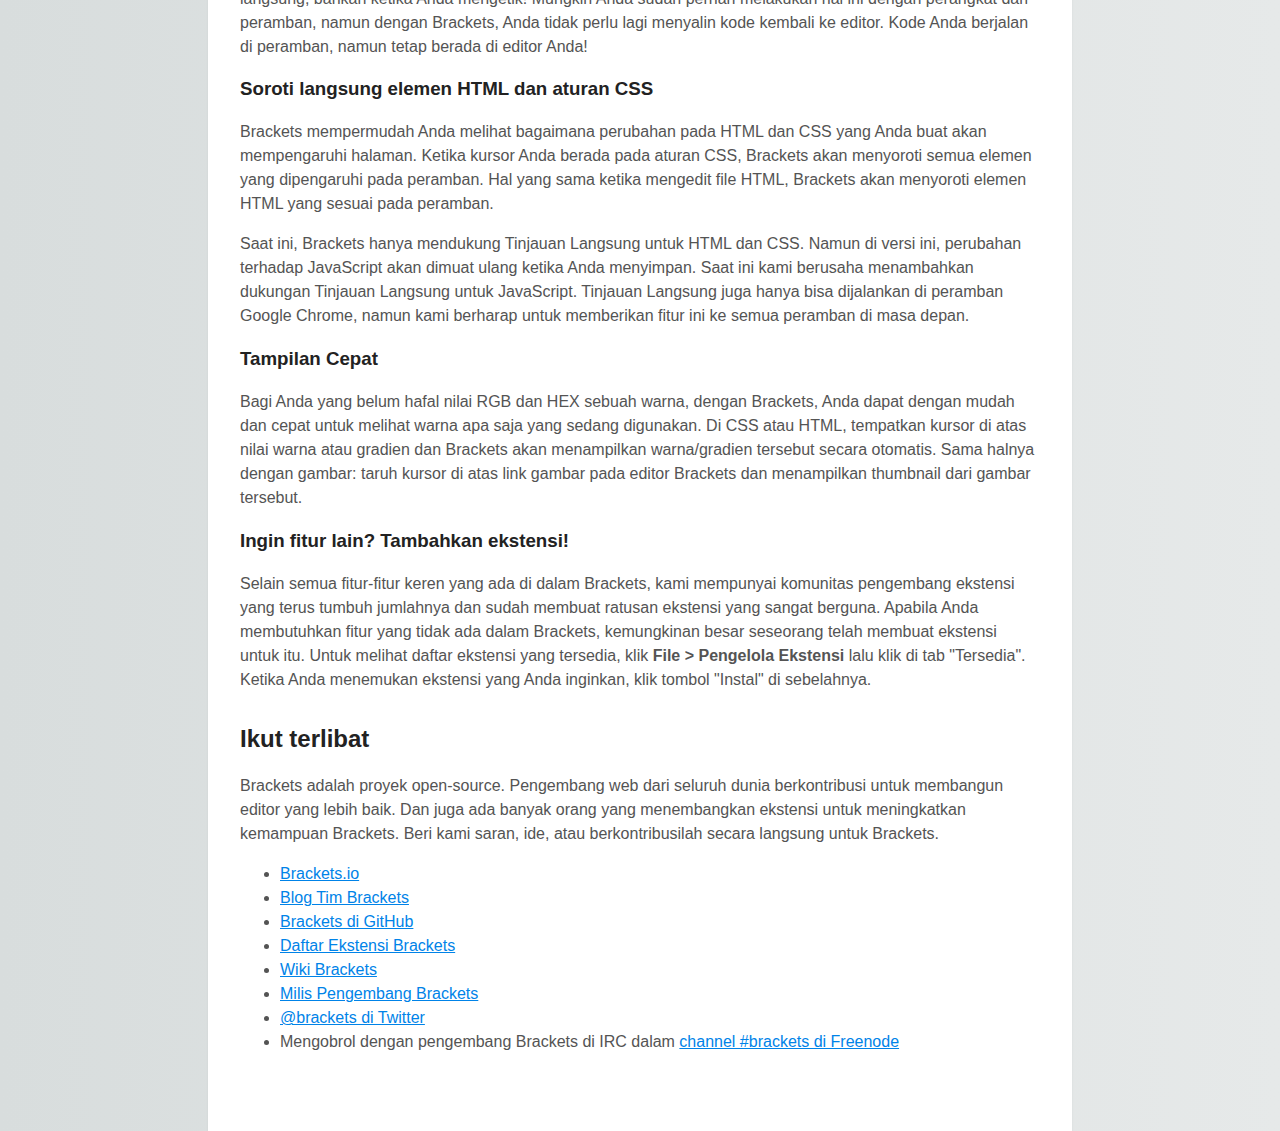
<file: Brackets-install/samples/id/Memulai/index.html>
<!DOCTYPE html>
<html>

    <head>
        <meta charset="utf-8">
        <meta http-equiv="X-UA-Compatible" content="IE=edge">
        <title>MEMULAI DENGAN BRACKETS</title>
        <meta name="description" content="An interactive getting started guide for Brackets.">
        <link rel="stylesheet" href="main.css">
    </head>
    <body>

        <h1>MEMULAI DENGAN BRACKETS</h1>
        <h2>Inilah panduan Anda!</h2>
        
        <!--
            DIBUAT DENGAN <3 DAN JAVASCRIPT
        -->
        
        <p>
            Selamat datang di Brackets, sebuah editor modern dan open-source yang dirancang untuk mendesain web.
            Ringan namun bertenaga, editor ini memadukan perangkat visual ke dalamnya sehingga Anda memiliki
            perangkat yang tepat ketika Anda membutuhkannya.
        </p>
        
        <!--
            APA ITU BRACKETS?
        -->
        <p>
            <em>Brackets berbeda dari editor lainnya.</em>
            Brackets memiliki fitur-fitur yang unik seperti Edit Cepat, Tinjauan Langsung dan berbagai macam fitur
            yang mungkin tidak Anda temui di editor lain. Brackets dikembangkan dengan JavaScript, HTML and CSS.
            Ini berarti Anda, para pengguna Brackets sudah memiliki kemampuan untuk memodifikasi dan memperluas editor
            ini. Bahkan, kami menggunakan Brackets setiap hari dalam pengembangan Brackets. Untuk mempelajari cara
            penggunaan fitur-fitur utama yang ada di dalam Brackets, baca lebih lanjut.
        </p>
        
        <!--
            MEMULAI DENGAN PEKERJAAN ANDA SENDIRI
        -->
        
        <h3>Proyek di dalam Brackets</h3>
        <p>
            Untuk mengedit kode Anda sendiri dengan menggunakan Brackets, Anda bisa langsung membuka folder yang
            berisi file-file Anda. Brackets memperlakukan folder yang sedang dibuka sebagai "proyek"; fitur-fitur
            seperti Petunjuk Kode, Tinjauan Langsung and Edit Cepat hanya menggunakan file-file yang ada di dalam
            folder yang sedang dibuka.
        </p>
        
        <samp>
            Saat Anda siap untuk keluar dari proyek contoh ini dan mengedit kode Anda sendiri, Anda dapat menggunakan
            dropdown yang ada di sisi kiri sidebar untuk mengganti folder. Saat ini, dropdown Anda menunjukkan
            "Memulai"- itu adalah folder yang berisi file yang Anda lihat saat ini. Klik pada dropdown dan
            pilih "Buka Folder…" untuk membuka folder Anda sendiri.
            Anda juga bisa menggunakan dropdown nanti untuk berpindah ke folder yang telah Anda buka sebelumnya,
            termasuk proyek contoh ini.
        </samp>
        
        <!--
            HTML, CSS DAN JAVASCRIPT SALING BERHUBUNGAN
        -->
        <h3>Edit Cepat untuk CSS dan JavaScript</h3>
        <p>
            Tidak perlu lagi repot-repot berpindah dari satu dokumen ke dokumen lainnya. Ketika mengedit HTML,
            gunakan pintasan <kbd>Cmd/Ctrl + E</kbd> untuk membuka Edit Cepat yang menampilkan semua CSS yang sesuai.
            Ubah CSS Anda, kemudian tekan <kbd>ESC</kbd> dan Anda kembali lagi mengedit HTML, atau tetap buka CSS Anda
            dan kotak tersebut akan menjadi satu dengan editor Anda. Jika Anda menekan <kbd>ESC</kbd> diluar kotak Edit
            Cepat, semuanya akan langsung disembunyikan. Edit Cepat juga akan menemukan aturan dalam file LESS dan
            SCSS, termasuk aturan bersarang.
        </p>
        
        <samp>
            Mau lihat cara kerjanya? Tempatkan kursor Anda di tag <!-- <samp> --> di atas kemudian tekan
            <kbd>Cmd/Ctrl + E</kbd>. Anda akan melihat editor cepat CSS muncul, menunjukkan aturan CSS yang sesuai.
            Edit Cepat juga dapat digunakan untuk atribut class dan id. Anda juga bisa menggunakannya dengan file LESS
            dan SCSS.
            
            Anda bisa membuat aturan baru dengan cara yang sama. Klik salah satu tag <!-- <p> -->
            di atas dan tekan <kbd>Cmd/Ctrl + E</kbd>. Saat ini tidak ada aturan untuk tag itu, namun
            Anda bisa klik tombol Aturan Baru untuk menambahkan aturan untuk <!-- <p> -->.
        </samp>
        
        <a href="screenshots/quick-edit.png">
            <img alt="Screenshot menunjukkan Edit Cepat CSS" src="screenshots/quick-edit.png" />
        </a>
        
        <p>
            Anda juga bisa menggunakan pintasan yang sama untuk mengedit hal-hal lainnya - seperti fungsi di
            JavaScript, warna, dan fungsi animasi - dan kami terus menambahkan fitur lain setiap saat.
        </p>

        <p>
            Saat ini, editor inline tidak dapat disarangkan, sehingga Anda hanya dapat menggunakan Edit Cepat ketika
            berada dalam mode "ukuran penuh".
        </p>
        
        <!--
            PREVIEW LANGSUNG
        -->
        <h3>Tinjau perubahan HTML dan CSS secara langsung di peramban</h3>
        <p>
            Anda tahu mengenai teknik "simpan/muat ulang" yang sering kita lakukan? Dimana kita mengubah file,
            kemudian kita simpan, lalu pindah ke peramban dan memuat ulang halaman untuk melihat hasilnya? Dengan
            Brackets, Anda tidak perlu melakukannya lagi.
        </p>
        <p>
            Brackets akan membuka <em>sambungan langsung</em> ke peramban Anda dan memperbarui HTML dan CSS secara
            langsung, bahkan ketika Anda mengetik! Mungkin Anda sudah pernah melakukan hal ini dengan perangkat dari
            peramban, namun dengan Brackets, Anda tidak perlu lagi menyalin kode kembali ke editor. Kode Anda berjalan
            di peramban, namun tetap berada di editor Anda!
        </p>
        
        <h3>Soroti langsung elemen HTML dan aturan CSS</h3>
        <p>
            Brackets mempermudah Anda melihat bagaimana perubahan pada HTML dan CSS yang Anda buat akan mempengaruhi
            halaman. Ketika kursor Anda berada pada aturan CSS, Brackets akan menyoroti semua elemen yang dipengaruhi
            pada peramban. Hal yang sama ketika mengedit file HTML, Brackets akan menyoroti elemen HTML yang sesuai
            pada peramban.
        </p>
        
        <samp>
            Jika Anda menggunakan Google Chrome, Anda bisa mencoba ini sendiri. Klik pada ikon petir di
            sebelah kanan atas pada jendela Brackets Anda atau tekan <kbd>Cmd/Ctrl + Alt + P</kbd>.
            Ketika Tinjauan Langsung dijalankan di dokumen HTML, semua dokumen CSS yang terhubung bisa diedit secara
            langsung. Ikon petir akan berubah warna dari abu-abu menjadi emas ketika Brackets mendapatkan sambungan
            ke peramban Anda.
            
            Sekarang, tempatkan kursor Anda di tag <!-- <img> --> di atas. Perhatikan sorotan warna biru yang muncul
            di sekeliling gambar pada Chrome. Lalu, tekan <kbd>Cmd/Ctrl + E</kbd> untuk membuka aturan CSS yang ada.
            Cobalah ubah ukuran border dari 10px ke 20px atau ubah warna background dari "transparent" ke "hotpink".
            Jika Brackets dan peramban berjalan berdampingan, Anda akan dapat melihat perubahannya secara langsung
            di peramban Anda. Keren, kan?
        </samp>
        
        <p class="note">
            Saat ini, Brackets hanya mendukung Tinjauan Langsung untuk HTML dan CSS. Namun di versi ini, perubahan
            terhadap JavaScript akan dimuat ulang ketika Anda menyimpan. Saat ini kami berusaha menambahkan
            dukungan Tinjauan Langsung untuk JavaScript. Tinjauan Langsung juga hanya bisa dijalankan di peramban
            Google Chrome, namun kami berharap untuk memberikan fitur ini ke semua peramban di masa depan.
        </p>
        
        <h3>Tampilan Cepat</h3>
        <p>
            Bagi Anda yang belum hafal nilai RGB dan HEX sebuah warna, dengan Brackets, Anda dapat dengan mudah dan
            cepat untuk melihat warna apa saja yang sedang digunakan. Di CSS atau HTML, tempatkan kursor di atas nilai
            warna atau gradien dan Brackets akan menampilkan warna/gradien tersebut secara otomatis. Sama halnya dengan
            gambar: taruh kursor di atas link gambar pada editor Brackets dan menampilkan thumbnail dari gambar tersebut.
        </p>
        
        <samp>
            Untuk mencobanya sendiri, tempatkan kursor Anda pada tag <!-- <body> --> di atas dokumen ini dan tekan
            <kbd>Cmd/Ctrl + E</kbd> untuk membuka editor cepat CSS. Setelah itu, tempatkan kursor di atas nilai warna
            apapun di dalam CSS tersebut. Anda juga bisa mencoba sendiri untuk gradien dengan membuka editor cepat
            CSS pada tag <!-- <html> --> dan menempatkan kursor pada nilai <i>background image</i> manapun. Untuk
            mencoba tinjauan gambar, tempatkan kursor Anda di atas gambar screenshot yang ada di dokumen ini.
        </samp>
        
        <h3>Ingin fitur lain? Tambahkan ekstensi!</h3>
        <p>
            Selain semua fitur-fitur keren yang ada di dalam Brackets, kami mempunyai komunitas pengembang ekstensi
            yang terus tumbuh jumlahnya dan sudah membuat ratusan ekstensi yang sangat berguna. Apabila Anda
            membutuhkan fitur yang tidak ada dalam Brackets, kemungkinan besar seseorang telah membuat ekstensi untuk
            itu. Untuk melihat daftar ekstensi yang tersedia, klik <strong>File > Pengelola Ekstensi</strong> lalu
            klik di tab "Tersedia". Ketika Anda menemukan ekstensi yang Anda inginkan, klik tombol "Instal" di sebelahnya.
        </p>
        
        <!--
            KAMI INGIN DENGAR PENDAPAT ANDA
        -->
        <h2>Ikut terlibat</h2>
        <p>
            Brackets adalah proyek open-source. Pengembang web dari seluruh dunia berkontribusi untuk membangun editor
            yang lebih baik. Dan juga ada banyak orang yang menembangkan ekstensi untuk meningkatkan kemampuan Brackets.
            Beri kami saran, ide, atau berkontribusilah secara langsung untuk Brackets.
        </p>
        <ul>
            <li><a href="http://brackets.io">Brackets.io</a></li>
            <li><a href="http://blog.brackets.io">Blog Tim Brackets</a></li>
            <li><a href="http://github.com/adobe/brackets">Brackets di GitHub</a></li>
            <li><a href="https://brackets-registry.aboutweb.com">Daftar Ekstensi Brackets</a></li>
            <li><a href="http://github.com/adobe/brackets/wiki">Wiki Brackets</a></li>
            <li><a href="http://groups.google.com/group/brackets-dev">Milis Pengembang Brackets</a></li>
            <li><a href="https://twitter.com/brackets">@brackets di Twitter</a></li>
            <li>Mengobrol dengan pengembang Brackets di IRC dalam <a href="http://webchat.freenode.net/?channels=brackets&uio=d4">channel #brackets di Freenode</a></li>
        </ul>

    </body>
</html>
<!--

    [[[[[[[[[[[[[[[      ]]]]]]]]]]]]]]]
    [::::::::::::::      ::::::::::::::]
    [::::::::::::::      ::::::::::::::]
    [::::::[[[[[[[:      :]]]]]]]::::::]
    [:::::[                      ]:::::]
    [:::::[                      ]:::::]
    [:::::[                      ]:::::]
    [:::::[                      ]:::::]
    [:::::[     CODE THE WEB     ]:::::]
    [:::::[  http://brackets.io  ]:::::]
    [:::::[                      ]:::::]
    [:::::[                      ]:::::]
    [:::::[                      ]:::::]
    [:::::[                      ]:::::]
    [::::::[[[[[[[:      :]]]]]]]::::::]
    [::::::::::::::      ::::::::::::::]
    [::::::::::::::      ::::::::::::::]
    [[[[[[[[[[[[[[[      ]]]]]]]]]]]]]]]

-->

<!-- Last translated for 3066a8c164995790b58a9ea739e9a5450edcc963 -->
</file>
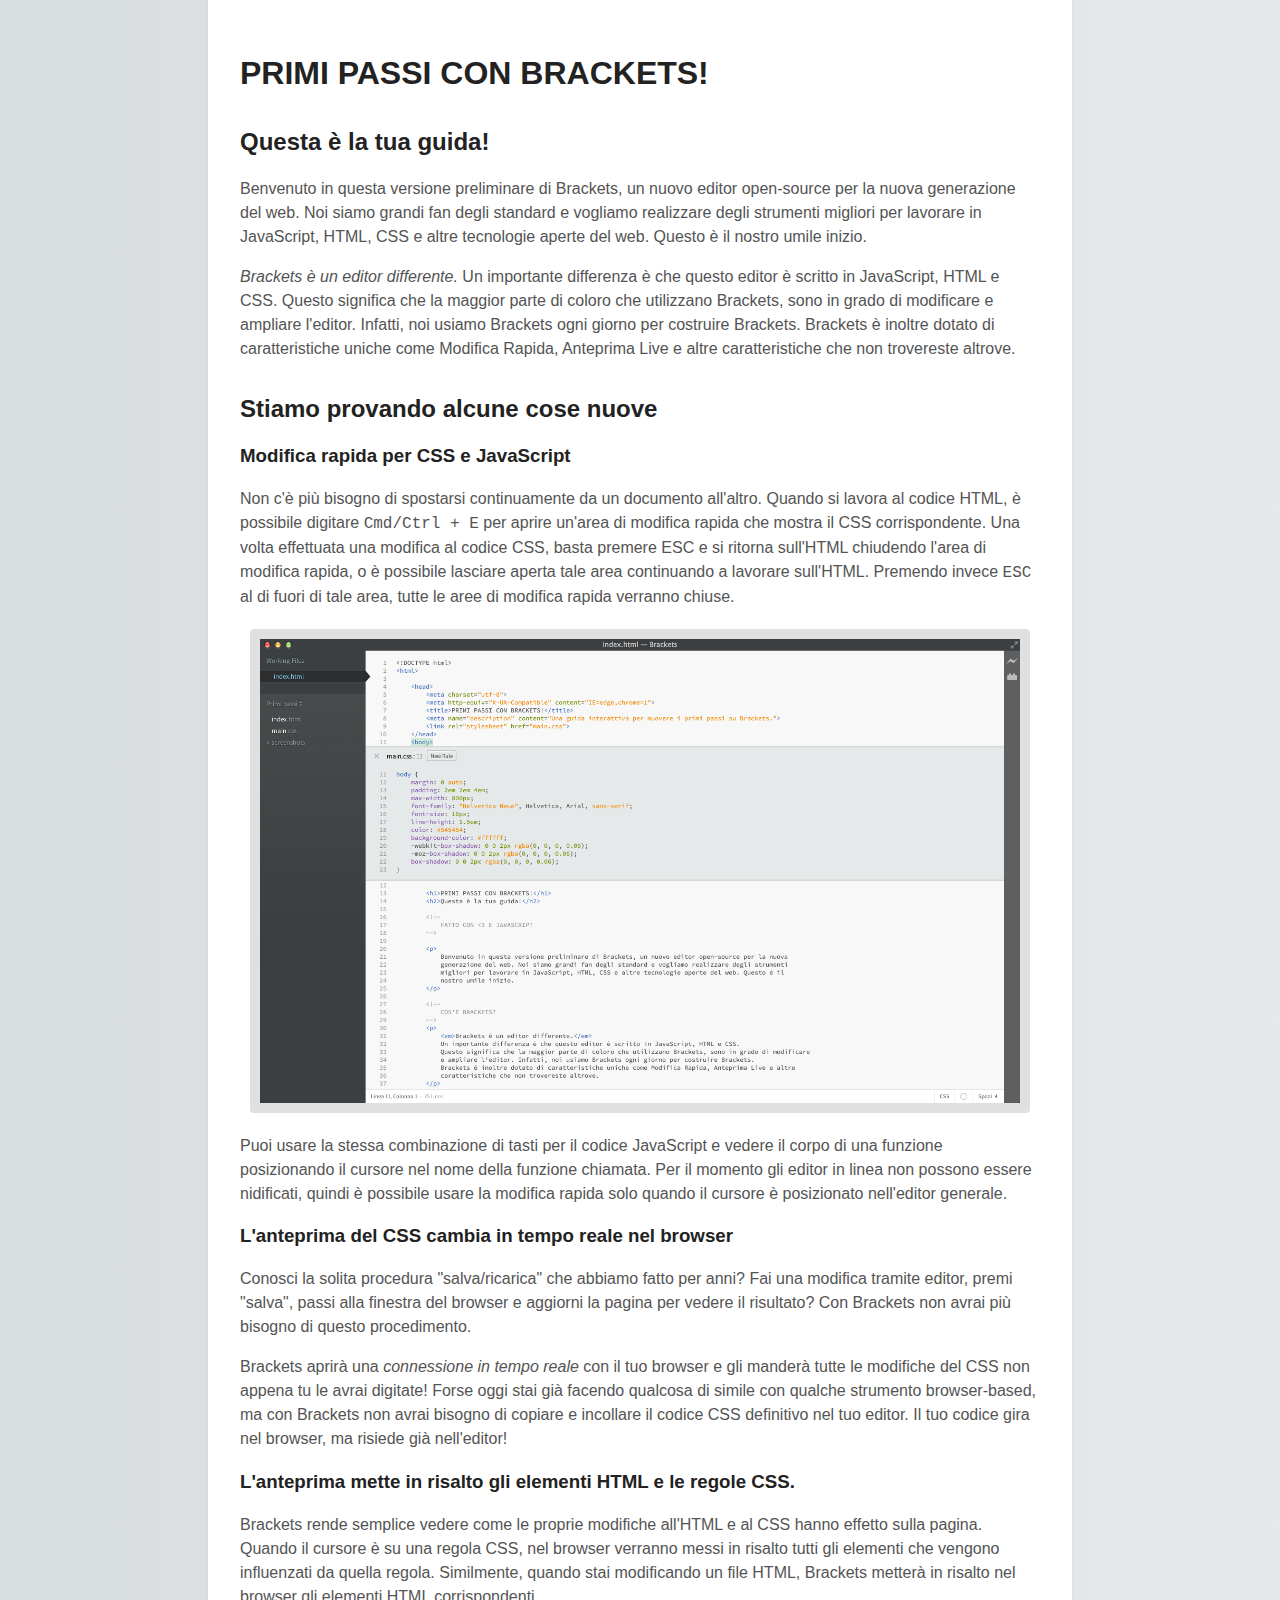
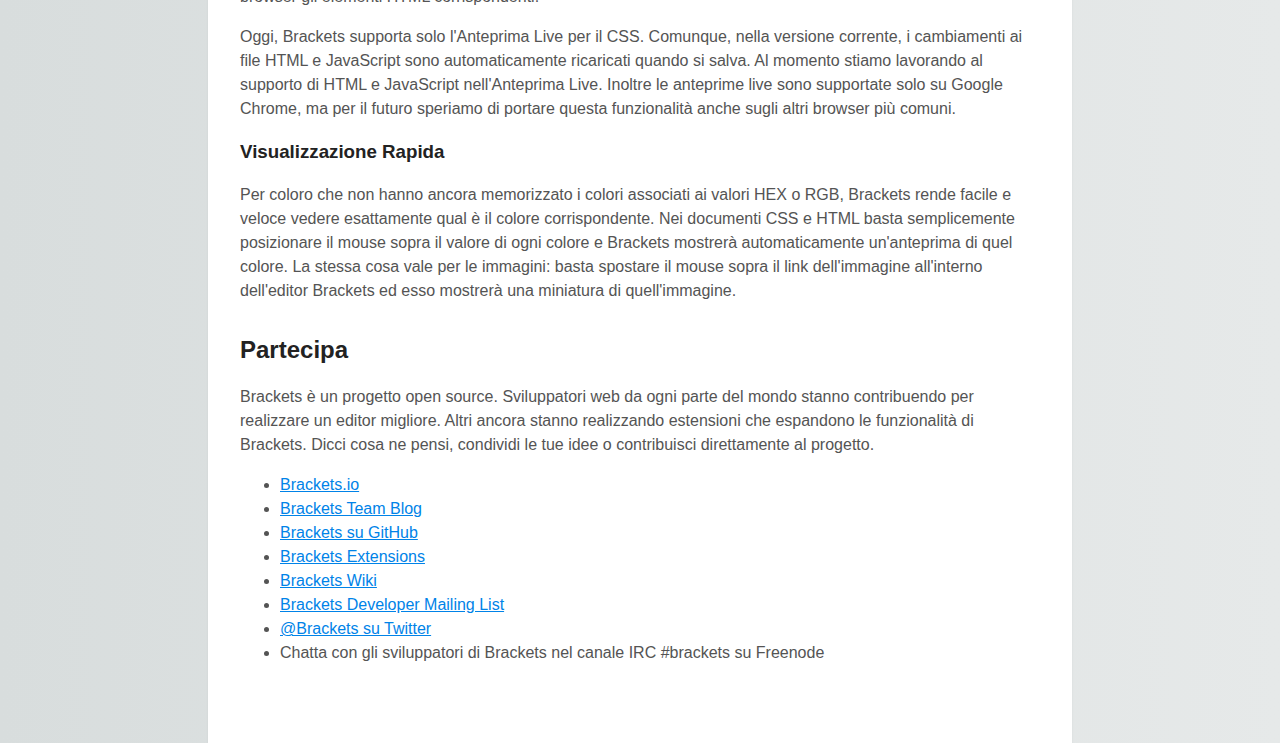
<file: Brackets-install/samples/it/Primi passi/index.html>
<!DOCTYPE html>
<html>

    <head>
        <meta charset="utf-8">
        <meta http-equiv="X-UA-Compatible" content="IE=edge">
        <title>PRIMI PASSI CON BRACKETS!</title>
        <meta name="description" content="Una guida interattiva per muovere i primi passi su Brackets.">
        <link rel="stylesheet" href="main.css">
    </head>
    <body>

        <h1>PRIMI PASSI CON BRACKETS!</h1>
        <h2>Questa è la tua guida!</h2>
        
        <!--
            FATTO CON <3 E JAVASCRIPT
        -->
        
        <p>
            Benvenuto in questa versione preliminare di Brackets, un nuovo editor open-source per la nuova
            generazione del web. Noi siamo grandi fan degli standard e vogliamo realizzare degli strumenti
            migliori per lavorare in JavaScript, HTML, CSS e altre tecnologie aperte del web. Questo è il
            nostro umile inizio.
        </p>
        
        <!--
            COS'È BRACKETS?
        -->
        <p>
            <em>Brackets è un editor differente.</em>
            Un importante differenza è che questo editor è scritto in JavaScript, HTML e CSS.
            Questo significa che la maggior parte di coloro che utilizzano Brackets, sono in grado di modificare
            e ampliare l'editor. Infatti, noi usiamo Brackets ogni giorno per costruire Brackets.
            Brackets è inoltre dotato di caratteristiche uniche come Modifica Rapida, Anteprima Live e altre
            caratteristiche che non trovereste altrove.
        </p>
        
        
        <h2>Stiamo provando alcune cose nuove</h2>
        
        <!--
            LA RELAZIONE TRA HTML, CSS E JAVASCRIPT
        -->
        <h3>Modifica rapida per CSS e JavaScript</h3>
        <p>
            Non c'è più bisogno di spostarsi continuamente da un documento all'altro. Quando si lavora al codice
            HTML, è possibile digitare <kbd>Cmd/Ctrl + E</kbd> per aprire un'area di modifica rapida che mostra
            il CSS corrispondente. Una volta effettuata una modifica al codice CSS, basta premere <kdb>ESC</kdb>
            e si ritorna sull'HTML chiudendo l'area di modifica rapida, o è possibile lasciare aperta tale area
            continuando a lavorare sull'HTML. Premendo invece <kbd>ESC</kbd> al di fuori di tale area, tutte le
            aree di modifica rapida verranno chiuse.
        </p>
        
        <samp>
            Vuoi vederlo in azione? Posiziona il cursore nel tag <!-- <samp> --> sopra e premi
            <kbd>Cmd/Ctrl + E</kbd>. Dovresti vedere un'area di modifica rapida del CSS apparire sopra.
            Sulla destra vedrai la lista delle regole CSS corrispondenti a questo tag. Scorri
            semplicemente le regole con <kbd>Alt + Up/Down</kbd> per trovare quella che intendi modificare.
        </samp>
        
        <a href="screenshots/quick-edit.png">
            <img alt="Uno screenshot che mostra una finestra di modifica rapida CSS" src="screenshots/quick-edit.png" />
        </a>
        
        <p>
            Puoi usare la stessa combinazione di tasti per il codice JavaScript e vedere il corpo di una funzione
            posizionando il cursore nel nome della funzione chiamata. Per il momento gli editor in linea non possono
            essere nidificati, quindi è possibile usare la modifica rapida solo quando il cursore è posizionato nell'editor
            generale.
        </p>
        
        <!--
            ANTEPRIMA LIVE
        -->
        <h3>L'anteprima del CSS cambia in tempo reale nel browser</h3>
        <p>
            Conosci la solita procedura "salva/ricarica" che abbiamo fatto per anni? Fai una modifica tramite editor,
            premi "salva", passi alla finestra del browser e aggiorni la pagina per vedere il risultato?
            Con Brackets non avrai più bisogno di questo procedimento.
        </p>
        <p>
            Brackets aprirà una <em>connessione in tempo reale</em> con il tuo browser e gli manderà tutte le modifiche
            del CSS non appena tu le avrai digitate! Forse oggi stai già facendo qualcosa di simile con qualche
            strumento browser-based, ma con Brackets non avrai bisogno di copiare e incollare il codice CSS definitivo
            nel tuo editor. Il tuo codice gira nel browser, ma risiede già nell'editor!
        </p>
        
        <h3>L'anteprima mette in risalto gli elementi HTML e le regole CSS.</h3>
        <p>
            Brackets rende semplice vedere come le proprie modifiche all'HTML e al CSS hanno effetto sulla pagina.
            Quando il cursore è su una regola CSS, nel browser verranno messi in risalto tutti gli elementi che
            vengono influenzati da quella regola. Similmente, quando stai modificando un file HTML, Brackets metterà
            in risalto nel browser gli elementi HTML corrispondenti.
        </p>
        
        <samp>
            Se hai Google Chrome installato, puoi provare da te. Clicca nell'icona con il fulmine nell'angolo
            in alto a destra della finestra di Brackets oppure premi <kbd>Cmd/Ctrl + Alt + P</kbd>. Quando
            Anteprima Live è abilitata in un documento HTML, tutti i documenti CSS collegati possono essere
            modificati in tempo reale. L'icona cambierà colore, dal grigio al dorato, quando Brackets stabilisce
            una connessione con il tuo browser.
            
            Adesso, posiziona il cursore sul tag <!-- <img> --> sopra. Noterai un highlight blu apparire attorno
            all'imagine su Chrome. Successivamente, usa <kdb>Cmd/Ctrl + E</kdb> per aprire le regole CSS.
            Prova a cambiare la grandezza del bordo da 10px a 20px o cambia il colore di sfondo da "transparent" a
            "hotpink". Se Brackets e il tuo browser sono posizionati fianco a fianco, noterai istantaneamente
            i cambiamenti anche nel tuo browser. Bello, vero?
        </samp>
                
        <p class="note">
            Oggi, Brackets supporta solo l'Anteprima Live per il CSS. Comunque, nella versione corrente, i
            cambiamenti ai file HTML e JavaScript sono automaticamente ricaricati quando si salva. Al momento
            stiamo lavorando al supporto di HTML e JavaScript nell'Anteprima Live. Inoltre le anteprime live sono
            supportate solo su Google Chrome, ma per il futuro speriamo di portare questa funzionalità anche
            sugli altri browser più comuni.
        </p>
                
        <h3>Visualizzazione Rapida</h3>
        <p>
            Per coloro che non hanno ancora memorizzato i colori associati ai valori HEX o RGB, Brackets rende
            facile e veloce vedere esattamente qual è il colore corrispondente. Nei documenti CSS e HTML basta
            semplicemente posizionare il mouse sopra il valore di ogni colore e Brackets mostrerà automaticamente
            un'anteprima di quel colore. La stessa cosa vale per le immagini: basta spostare il mouse sopra il
            link dell'immagine all'interno dell'editor Brackets ed esso mostrerà una miniatura di quell'immagine.
        </p>
        
        <samp>
            Prova la Visualizzazione Rapida, posiziona il cursore sopra il tag <!-- <body> --> nella parte
            superiore di questo documento e premi <kbd>Cmd/Ctrl + E</kbd> per una modifica rapida del CSS.
            Adesso posiziona il mouse sopra un valore di qualche colore. Inoltre puoi vederla in azione sui
            gradienti aprendo una modifica veloce CSS sopra il tag <!-- <html> --> e posizionando il mouse
            sopra qualche valore corrispondente all'immagine di sfondo. Prova l'anteprima dell'immagine,
            posiziona il cursore sopra lo screenshot presente all'inizio di questo documento.
        </samp>
        
        <!--
            DICCI COSA NE PENSI
        -->
        <h2>Partecipa</h2>
        <p>
            Brackets è un progetto open source. Sviluppatori web da ogni parte del mondo stanno contribuendo
            per realizzare un editor migliore. Altri ancora stanno realizzando estensioni che espandono le
            funzionalità di Brackets. Dicci cosa ne pensi, condividi le tue idee o contribuisci direttamente
            al progetto.
        </p>
        <ul>
            <li><a href="http://brackets.io">Brackets.io</a></li>
            <li><a href="http://blog.brackets.io">Brackets Team Blog</a></li>
            <li><a href="http://github.com/adobe/brackets">Brackets su GitHub</a></li>
            <li><a href="https://github.com/adobe/brackets/wiki/Brackets-Extensions">Brackets Extensions</a></li>
            <li><a href="http://github.com/adobe/brackets/wiki">Brackets Wiki</a></li>
            <li><a href="http://groups.google.com/group/brackets-dev">Brackets Developer Mailing List</a></li>
            <li><a href="https://twitter.com/#!/brackets">@Brackets su Twitter</a></li>
            <li>Chatta con gli sviluppatori di Brackets nel canale IRC #brackets su Freenode</li>
        </ul>

    </body>
</html>
<!--

    [[[[[[[[[[[[[[[      ]]]]]]]]]]]]]]]
    [::::::::::::::      ::::::::::::::]
    [::::::::::::::      ::::::::::::::]
    [::::::[[[[[[[:      :]]]]]]]::::::]
    [:::::[                      ]:::::]
    [:::::[                      ]:::::]
    [:::::[                      ]:::::]
    [:::::[                      ]:::::]
    [:::::[     CODE THE WEB     ]:::::]
    [:::::[  http://brackets.io  ]:::::]
    [:::::[                      ]:::::]
    [:::::[                      ]:::::]
    [:::::[                      ]:::::]
    [:::::[                      ]:::::]
    [::::::[[[[[[[:      :]]]]]]]::::::]
    [::::::::::::::      ::::::::::::::]
    [::::::::::::::      ::::::::::::::]
    [[[[[[[[[[[[[[[      ]]]]]]]]]]]]]]]

-->
</file>
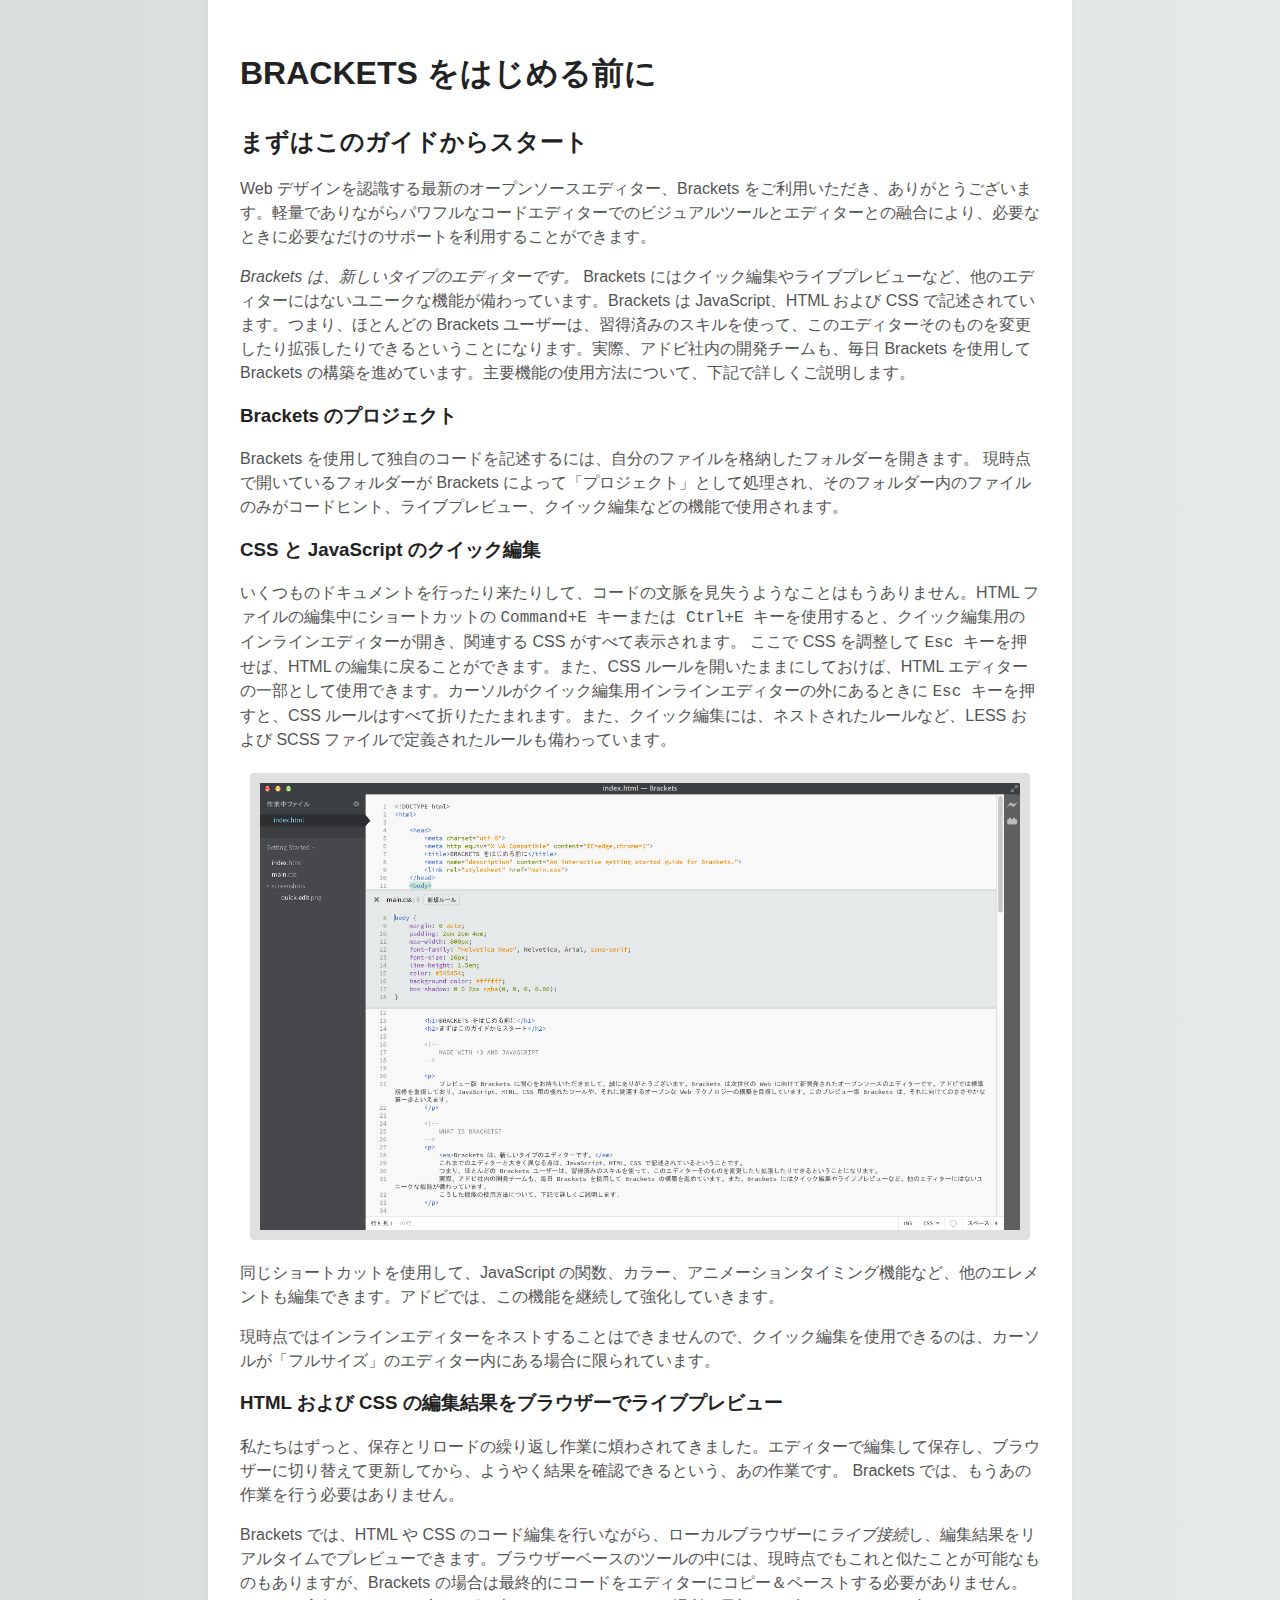
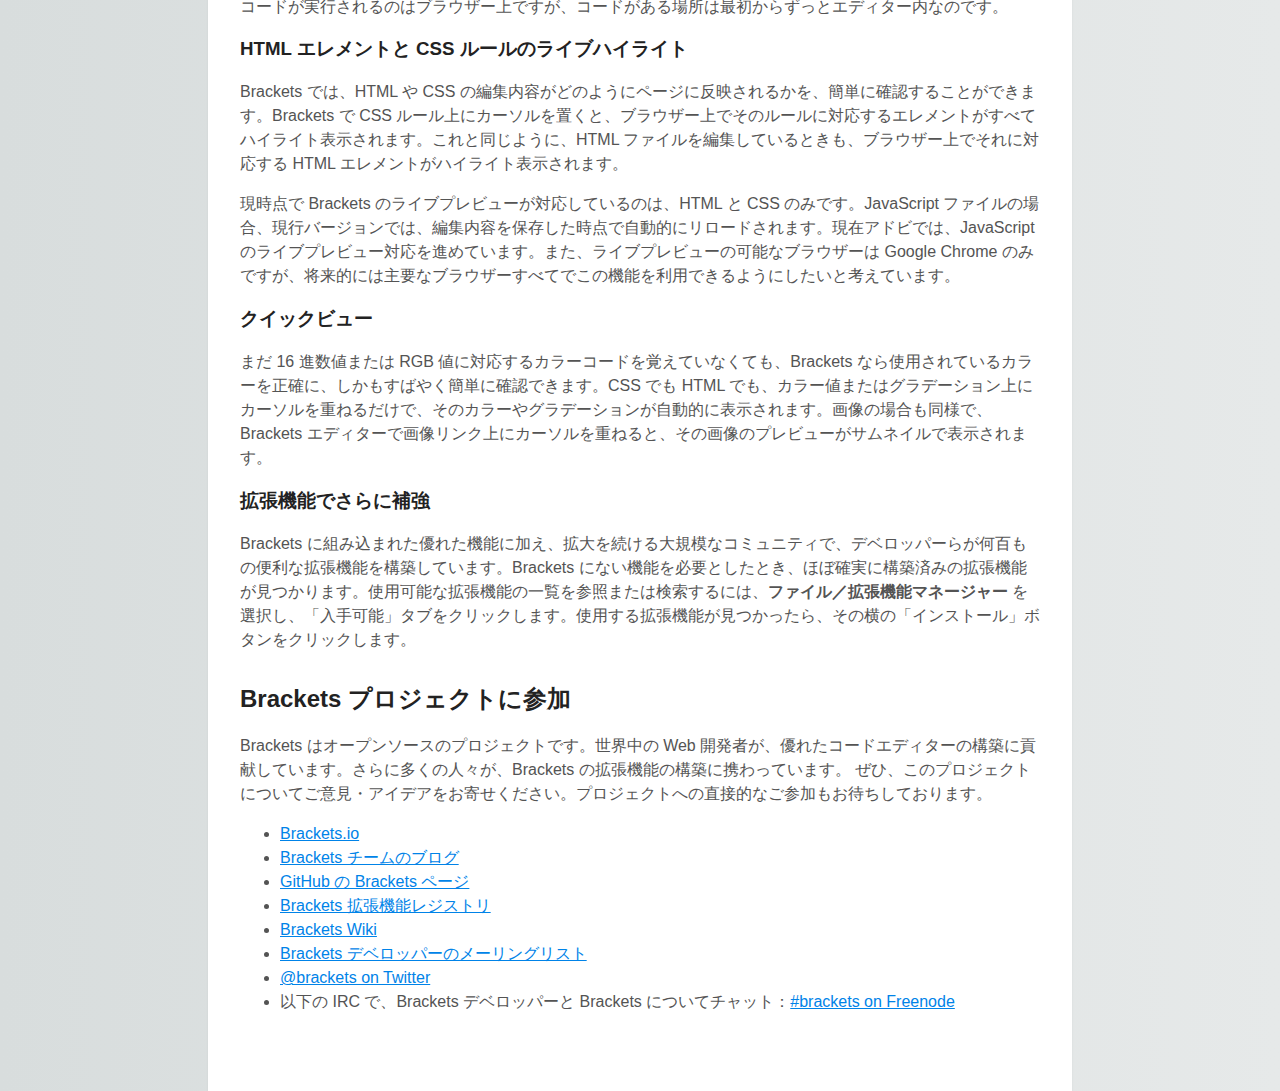
<file: Brackets-install/samples/ja/Getting Started/index.html>
<!DOCTYPE html>
<html>
    
    <head>
        <meta charset="utf-8">
        <meta http-equiv="X-UA-Compatible" content="IE=edge">
        <title>BRACKETS をはじめる前に</title>
        <meta name="description" content="An interactive getting started guide for Brackets.">
        <link rel="stylesheet" href="main.css">
    </head>
    <body>
        
        <h1>BRACKETS をはじめる前に</h1>
        <h2>まずはこのガイドからスタート</h2>
        
        <!--
            MADE WITH <3 AND JAVASCRIPT
        -->
        
        <p>
            Web デザインを認識する最新のオープンソースエディター、Brackets をご利用いただき、ありがとうございます。軽量でありながらパワフルなコードエディターでのビジュアルツールとエディターとの融合により、必要なときに必要なだけのサポートを利用することができます。
        </p>
        
        <!--
            WHAT IS BRACKETS?
        -->
        <p>
            <em>Brackets は、新しいタイプのエディターです。</em>
            Brackets にはクイック編集やライブプレビューなど、他のエディターにはないユニークな機能が備わっています。Brackets は JavaScript、HTML および CSS で記述されています。つまり、ほとんどの Brackets ユーザーは、習得済みのスキルを使って、このエディターそのものを変更したり拡張したりできるということになります。実際、アドビ社内の開発チームも、毎日 Brackets を使用して Brackets の構築を進めています。主要機能の使用方法について、下記で詳しくご説明します。
        </p>
        
        <!--
            GET STARTED WITH YOUR OWN FILES
        -->
        
        <h3>Brackets のプロジェクト</h3>
        <p>
            Brackets を使用して独自のコードを記述するには、自分のファイルを格納したフォルダーを開きます。
            現時点で開いているフォルダーが Brackets によって「プロジェクト」として処理され、そのフォルダー内のファイルのみがコードヒント、ライブプレビュー、クイック編集などの機能で使用されます。
        </p>
        
        <samp>
            このサンプルプロジェクトを終了し、コードを編集する準備ができたら、左側のサイドバーのドロップダウンを使用してフォルダーを切り替えます。この時点で、ドロップダウンには「はじめに」が表示され、現在表示されているファイルが格納されたフォルダーが選択されています。ドロップダウンで「フォルダーを開く...」を選択して、使用するフォルダーを開きます。
            ドロップダウンを使用して、このサンプルプロジェクトが含まれるフォルダーなど、以前に開いたフォルダーに切り替えることもできます。
        </samp>
        
        <!--
            THE RELATIONSHIP BETWEEN HTML, CSS AND JAVASCRIPT
        -->
        <h3>CSS と JavaScript のクイック編集</h3>
        <p>
            いくつものドキュメントを行ったり来たりして、コードの文脈を見失うようなことはもうありません。HTML ファイルの編集中にショートカットの <kbd>Command+E キーまたは Ctrl+E キー</kbd>を使用すると、クイック編集用のインラインエディターが開き、関連する CSS がすべて表示されます。
            ここで CSS を調整して <kbd>Esc キー</kbd>を押せば、HTML の編集に戻ることができます。また、CSS ルールを開いたままにしておけば、HTML エディターの一部として使用できます。カーソルがクイック編集用インラインエディターの外にあるときに <kbd>Esc キー</kbd>を押すと、CSS ルールはすべて折りたたまれます。また、クイック編集には、ネストされたルールなど、LESS および SCSS ファイルで定義されたルールも備わっています。
        </p>

        <samp>
            この機能を実際に使用するには、上部の <!-- <samp> --> タグにカーソルを合わせた状態で <kbd>Command+E キーまたは Ctrl+E キー</kbd>を押します。すると、上部に CSS クイック編集エディターが開き、適用する CSS ルールが表示されます。クイック編集は、クラスおよび id 属性にも使用できます。また、クイック編集は LESS および SCSS ファイルでも使用できます。
            
            新規ルールも同じように作成できます。上部の <!-- <p> --> タグのいずれかをクリックし、<kbd>Command+E キーまたは Ctrl+E キー</kbd>を押します。そのとき既存のルールがなければ、「新規ルール」ボタンをクリックして <!-- <p> --> に新規ルールを追加できます。
        </samp>
        
        <a href="screenshots/quick-edit.png">
            <img alt="CSS クイック編集のスクリーンショット" src="screenshots/quick-edit.png" />
        </a>
        
        <p>
            同じショートカットを使用して、JavaScript の関数、カラー、アニメーションタイミング機能など、他のエレメントも編集できます。アドビでは、この機能を継続して強化していきます。
        </p>
        <p>
            現時点ではインラインエディターをネストすることはできませんので、クイック編集を使用できるのは、カーソルが「フルサイズ」のエディター内にある場合に限られています。
        </p>
        
        <!--
            LIVE PREVIEW
        -->
        <h3>HTML および CSS の編集結果をブラウザーでライブプレビュー</h3>
        <p>
            私たちはずっと、保存とリロードの繰り返し作業に煩わされてきました。エディターで編集して保存し、ブラウザーに切り替えて更新してから、ようやく結果を確認できるという、あの作業です。
            Brackets では、もうあの作業を行う必要はありません。
        </p>
        <p>
            Brackets では、HTML や CSS のコード編集を行いながら、ローカルブラウザーに<em>ライブ接続</em>し、編集結果をリアルタイムでプレビューできます。ブラウザーベースのツールの中には、現時点でもこれと似たことが可能なものもありますが、Brackets の場合は最終的にコードをエディターにコピー＆ペーストする必要がありません。コードが実行されるのはブラウザー上ですが、コードがある場所は最初からずっとエディター内なのです。
        </p>
        
        <h3>HTML エレメントと CSS ルールのライブハイライト</h3>
        <p>
            Brackets では、HTML や CSS の編集内容がどのようにページに反映されるかを、簡単に確認することができます。Brackets で CSS ルール上にカーソルを置くと、ブラウザー上でそのルールに対応するエレメントがすべてハイライト表示されます。これと同じように、HTML ファイルを編集しているときも、ブラウザー上でそれに対応する HTML エレメントがハイライト表示されます。
        </p>
        
        <samp>
            お使いのコンピューターに Google Chrome がインストールされていれば、これを実際にお試しいただくことができます。Brackets ウィンドウの右上にある稲妻アイコンをクリックするか、<kbd>Command+Alt+P キーまたは Ctrl+Alt+P キー</kbd>を押します。HTML ドキュメントでライブプレビューが有効になっていれば、リンクされている CSS ドキュメントはすべてリアルタイムで編集可能です。
            Brackets でローカルブラウザーとの接続が確立されると、アイコンがグレーから金色に変わります。
            
            この状態で、上部の <!-- <img> --> タグにカーソルを合わせます。すると、Chrome 上で画像の周囲が青くハイライト表示されます。次に、<kbd>Command+E キーまたは Ctrl+E キー</kbd>を押して、定義済みの CSS ルールを開きます。
            枠のサイズを 10 ピクセルから 20 ピクセルに変更するか、背景色を「透明」から「ホットピンク」に変更してみてください。Brackets とブラウザーが同時に動作していれば、この変更内容が瞬時にブラウザーの表示に反映されるのを確認できます。
        </samp>
        
        <p class="note">
            現時点で Brackets のライブプレビューが対応しているのは、HTML と CSS のみです。JavaScript ファイルの場合、現行バージョンでは、編集内容を保存した時点で自動的にリロードされます。現在アドビでは、JavaScript のライブプレビュー対応を進めています。また、ライブプレビューの可能なブラウザーは Google Chrome のみですが、将来的には主要なブラウザーすべてでこの機能を利用できるようにしたいと考えています。
        </p>
        
        <h3>クイックビュー</h3>
        <p>
            まだ 16 進数値または RGB 値に対応するカラーコードを覚えていなくても、Brackets なら使用されているカラーを正確に、しかもすばやく簡単に確認できます。CSS でも HTML でも、カラー値またはグラデーション上にカーソルを重ねるだけで、そのカラーやグラデーションが自動的に表示されます。画像の場合も同様で、Brackets エディターで画像リンク上にカーソルを重ねると、その画像のプレビューがサムネイルで表示されます。
        </p>
        
        <samp>
            クイックビューを実際に使ってみるには、このドキュメントの上部にある <!-- <body> --> タグにカーソルを合わせます。その状態で <kbd>Command+E キーまたは Ctrl+E キー</kbd>を押すと、CSS クイック編集エディターが開きます。あとは、CSS 内でカラー値のどれかにカーソルを重ねるだけです。また、グラデーションに対してこの機能を使ってみるには、<!-- <html> --> タグで CSS クイック編集エディターを開き、背景画像の値にカーソルを重ねます。画像のプレビューを試す場合は、このドキュメントの前半に掲載されているスクリーンショット画像にカーソルを重ねてみてください。
        </samp>
        
        <h3>拡張機能でさらに補強</h3>
        <p>
            Brackets に組み込まれた優れた機能に加え、拡大を続ける大規模なコミュニティで、デベロッパーらが何百もの便利な拡張機能を構築しています。Brackets にない機能を必要としたとき、ほぼ確実に構築済みの拡張機能が見つかります。使用可能な拡張機能の一覧を参照または検索するには、<strong>ファイル／拡張機能マネージャー</strong> を選択し、「入手可能」タブをクリックします。使用する拡張機能が見つかったら、その横の「インストール」ボタンをクリックします。
        </p>
        
        <!--
            LET US KNOW WHAT YOU THINK
        -->
        <h2>Brackets プロジェクトに参加</h2>
        <p>
            Brackets はオープンソースのプロジェクトです。世界中の Web 開発者が、優れたコードエディターの構築に貢献しています。さらに多くの人々が、Brackets の拡張機能の構築に携わっています。
            ぜひ、このプロジェクトについてご意見・アイデアをお寄せください。プロジェクトへの直接的なご参加もお待ちしております。
        </p>
        <ul>
            <li><a href="http://brackets.io">Brackets.io</a></li>
            <li><a href="http://blog.brackets.io">Brackets チームのブログ</a></li>
            <li><a href="https://github.com/adobe/brackets">GitHub の Brackets ページ</a></li>
            <li><a href="https://brackets-registry.aboutweb.com">Brackets 拡張機能レジストリ</a></li>
            <li><a href="https://github.com/adobe/brackets/wiki">Brackets Wiki</a></li>
            <li><a href="https://groups.google.com/forum/#!forum/brackets-dev">Brackets デベロッパーのメーリングリスト</a></li>
            <li><a href="https://twitter.com/brackets">@brackets on Twitter</a></li>
            <li>以下の IRC で、Brackets デベロッパーと Brackets についてチャット：<a href="http://webchat.freenode.net/?channels=brackets&uio=d4">#brackets on Freenode</a></li>
        </ul>
        
    </body>
</html>
<!--

    [[[[[[[[[[[[[[[      ]]]]]]]]]]]]]]]
    [::::::::::::::      ::::::::::::::]
    [::::::::::::::      ::::::::::::::]
    [::::::[[[[[[[:      :]]]]]]]::::::]
    [:::::[                      ]:::::]
    [:::::[                      ]:::::]
    [:::::[                      ]:::::]
    [:::::[                      ]:::::]
    [:::::[     CODE THE WEB     ]:::::]
    [:::::[  http://brackets.io  ]:::::]
    [:::::[                      ]:::::]
    [:::::[                      ]:::::]
    [:::::[                      ]:::::]
    [:::::[                      ]:::::]
    [::::::[[[[[[[:      :]]]]]]]::::::]
    [::::::::::::::      ::::::::::::::]
    [::::::::::::::      ::::::::::::::]
    [[[[[[[[[[[[[[[      ]]]]]]]]]]]]]]]

-->
</file>
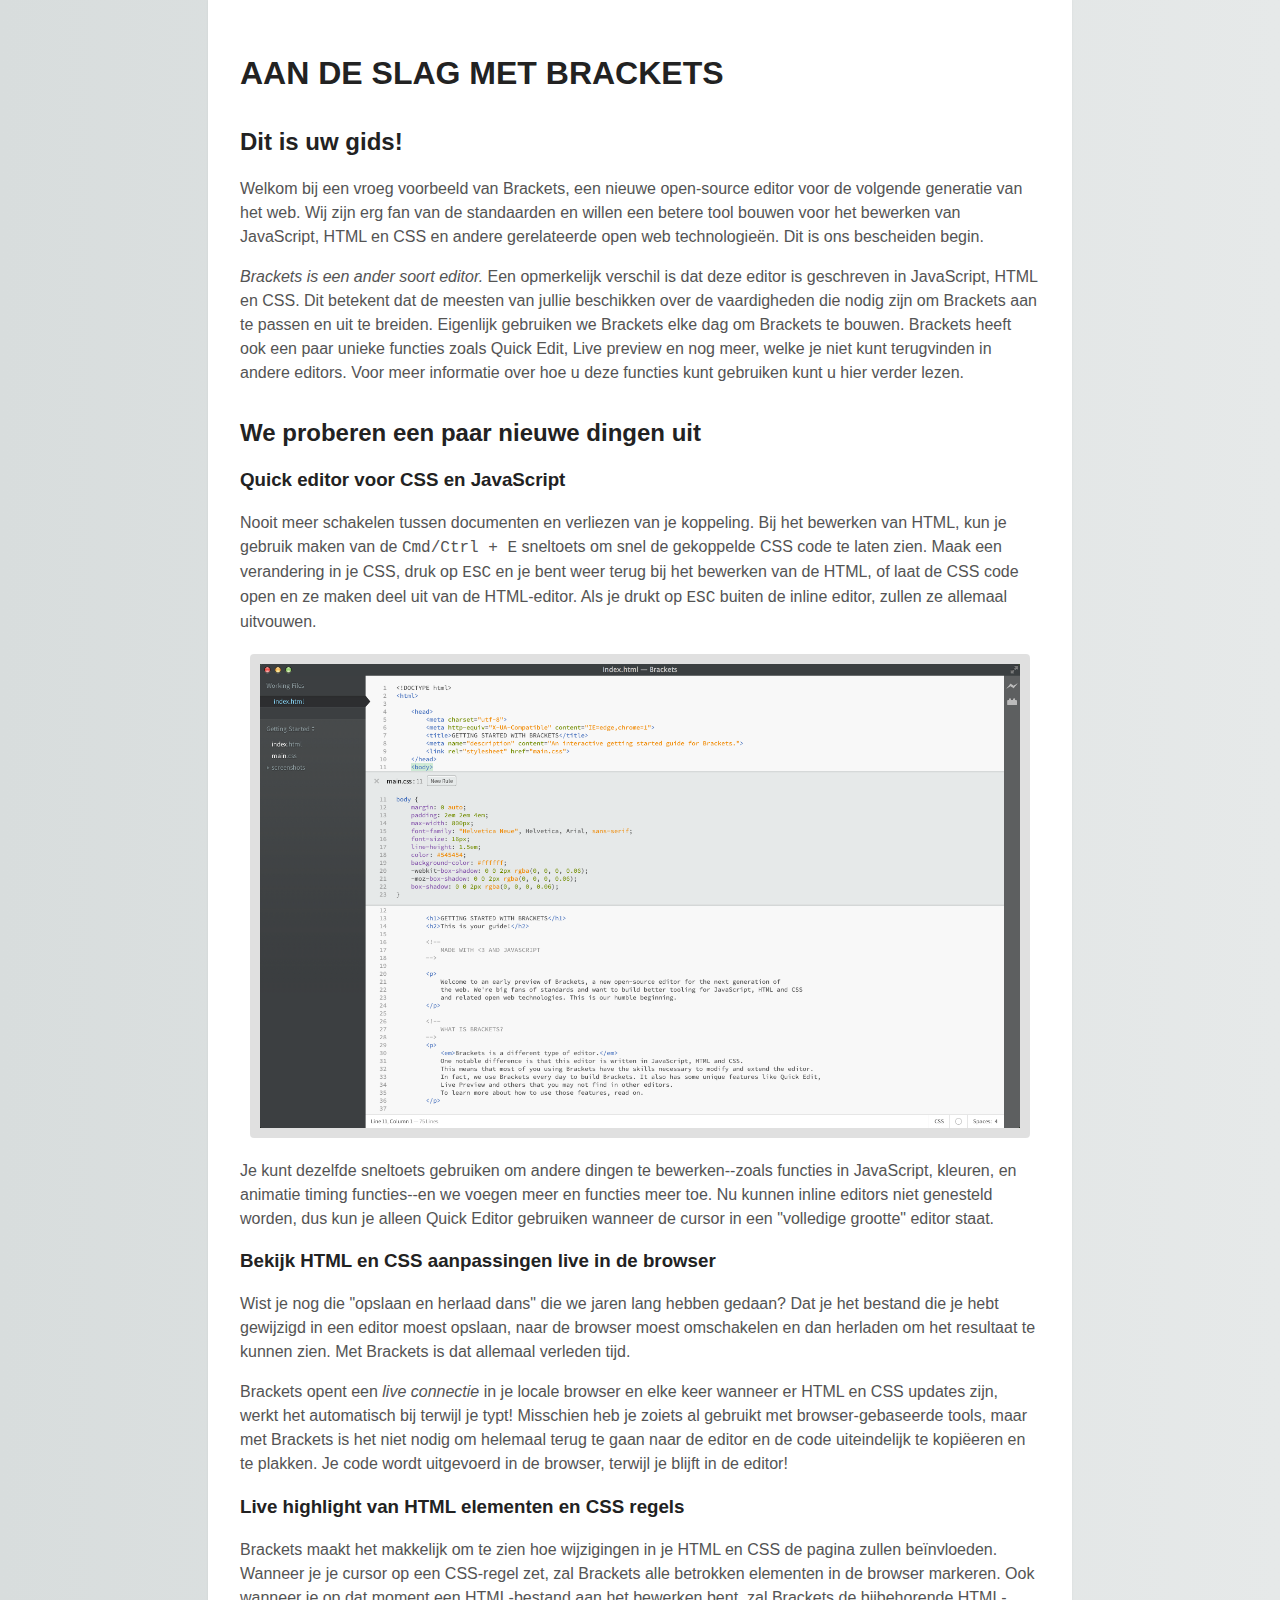
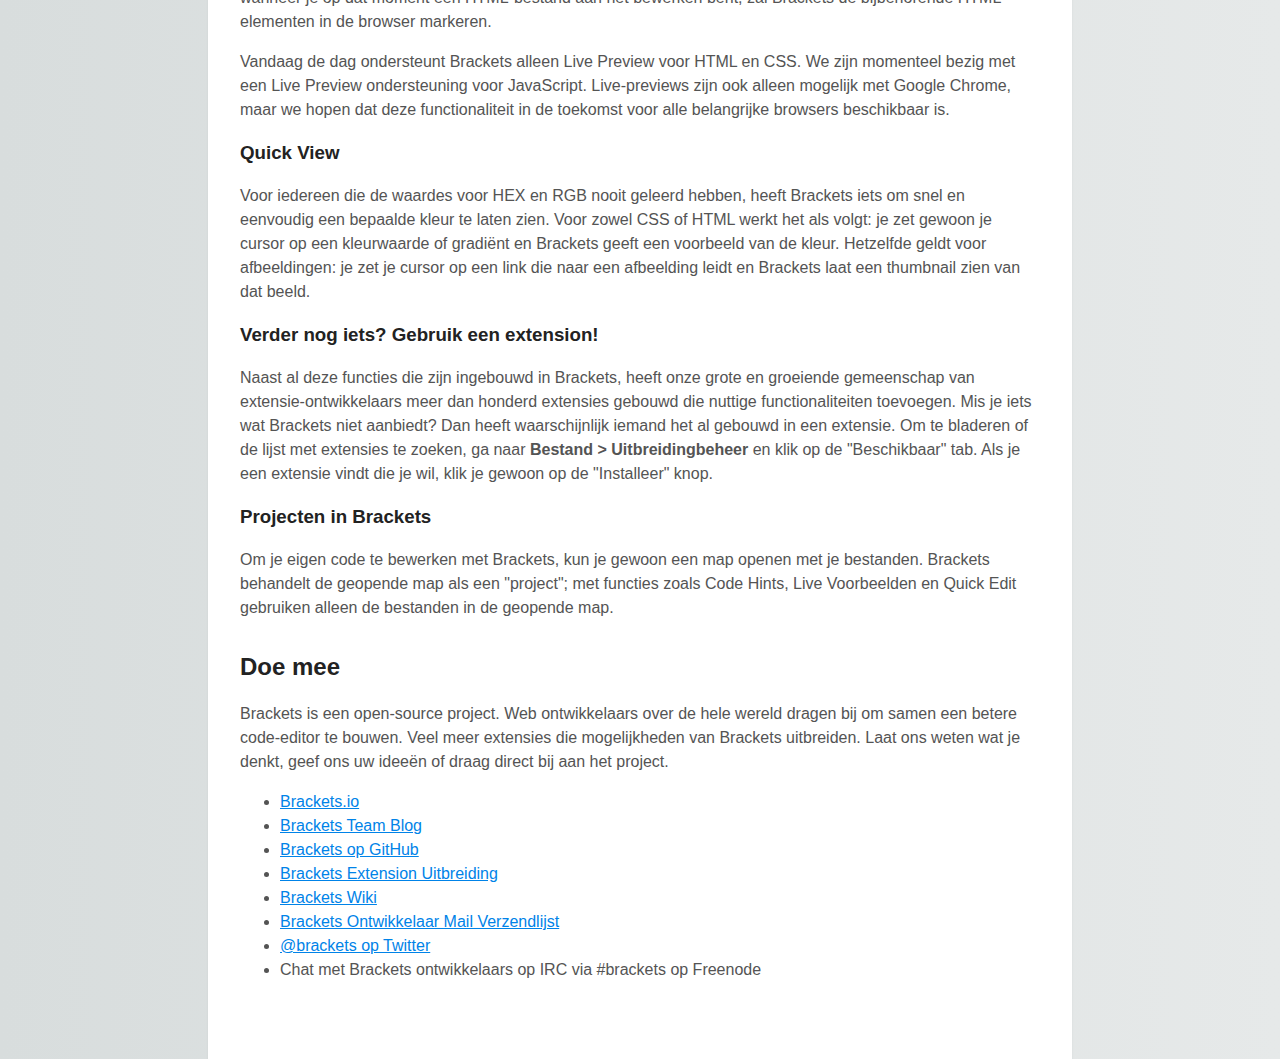
<file: Brackets-install/samples/nl/Aan-de-slag/index.html>
<!DOCTYPE html>
<html>

    <head>
        <meta charset="utf-8">
        <meta http-equiv="X-UA-Compatible" content="IE=edge">
        <title>AAN DE SLAG MET BRACKETS</title>
        <meta name="description" content="Een interactieve handleiding voor Brackets">
        <link rel="stylesheet" href="main.css">
    </head>
    <body>

        <h1>AAN DE SLAG MET BRACKETS</h1>
        <h2>Dit is uw gids!</h2>

        <!--
            GEMAAKT MET <3 EN JAVASCRIPT
        -->

        <p>Welkom bij een vroeg voorbeeld van Brackets, een nieuwe open-source editor voor de volgende generatie van het web. Wij zijn erg fan van de standaarden en willen een betere tool bouwen voor het bewerken van JavaScript, HTML en CSS en andere gerelateerde open web technologieën. Dit is ons bescheiden begin.</p>

        <!--
            WAT IS BRACKETS?
        -->
        <p><em>Brackets is een ander soort editor.</em>
            Een opmerkelijk verschil is dat deze editor is geschreven in JavaScript, HTML en CSS. Dit betekent dat de meesten van jullie beschikken over de vaardigheden die nodig zijn om Brackets aan te passen en uit te breiden. Eigenlijk gebruiken we Brackets elke dag om Brackets te bouwen. Brackets heeft ook een paar unieke functies zoals Quick Edit, Live preview en nog meer, welke je niet kunt terugvinden in andere editors. Voor meer informatie over hoe u deze functies kunt gebruiken kunt u hier verder lezen.
        </p>


        <h2>We proberen een paar nieuwe dingen uit</h2>

        <!--
            DE RELATIE TUSSEN HTML, CSS EN JAVASCRIPT
        -->
        <h3>Quick editor voor CSS en JavaScript</h3>
        <p>Nooit meer schakelen tussen documenten en verliezen van je koppeling. Bij het bewerken van HTML, kun je gebruik maken van de <kbd>Cmd/Ctrl + E</kbd> sneltoets om snel de gekoppelde CSS code te laten zien. Maak een verandering in je CSS, druk op <kbd>ESC</kbd> en je bent weer terug bij het bewerken van de HTML, of laat de CSS code open en ze maken deel uit van de HTML-editor. Als je drukt op <kbd>ESC</kbd> buiten de inline editor, zullen ze allemaal uitvouwen.
        </p>

        <samp>Wil je het in actie zien? Plaats je cursor op de <!-- <samp> --> tag en druk op <kbd>Cmd/Ctrl + E</kbd>. Je ziet dan een snelle CSS editor verschijnen hierboven, wat de CSS regels laat zien wat er aan gekoppeld is. Quick Edit werkt in zowel class en id attributen. Je kan nieuwe regels maken via dezelfde manier. Klik in een van de <!-- <p> --> tags hierboven en druk op <kbd>Cmd/Ctrl + E</kbd>. Er zijn nu geen regels voor, maar je kunt klikken op de "Nieuwe regel"" knop om een nieuwe regel toe te voegen voor <!-- <p> --> </samp>

        <a href="screenshots/quick-edit.png">
            <img alt="Een screenshot van de Quick CSS editor" src="screenshots/quick-edit.png" />
        </a>


        <p>
            Je kunt dezelfde sneltoets gebruiken om andere dingen te bewerken--zoals functies in JavaScript, kleuren, en animatie timing functies--en we voegen meer en functies meer toe. Nu kunnen inline editors niet genesteld worden, dus kun je alleen Quick Editor gebruiken wanneer de cursor in een "volledige grootte" editor staat.</p>
        <!--
            LIVE PREVIEW
        -->
        <h3>Bekijk HTML en CSS aanpassingen live in de browser</h3>
        <p>
            Wist je nog die "opslaan en herlaad dans" die we jaren lang hebben gedaan? Dat je het bestand die je hebt gewijzigd in een editor moest opslaan, naar de browser moest omschakelen en dan herladen om het resultaat te kunnen zien. Met Brackets is dat allemaal verleden tijd.
        </p>

        <p>
            Brackets opent een <em>live connectie</em> in je locale browser en elke keer wanneer er HTML en CSS updates zijn, werkt het automatisch bij terwijl je typt! Misschien heb je zoiets al gebruikt met browser-gebaseerde tools, maar met Brackets is het niet nodig om helemaal terug te gaan naar de editor en de code uiteindelijk te kopiëeren en te plakken. Je code wordt uitgevoerd in de browser, terwijl je blijft in de editor!</p>

        <h3>Live highlight van HTML elementen en CSS regels </h3>
        <p>
            Brackets maakt het makkelijk om te zien hoe wijzigingen in je HTML en CSS de pagina zullen beïnvloeden. Wanneer je je cursor op een CSS-regel zet, zal Brackets alle betrokken elementen in de browser markeren. Ook wanneer je op dat moment een HTML-bestand aan het bewerken bent, zal Brackets de bijbehorende HTML-elementen in de browser markeren.
        </p>

        <samp>Als je Google Chrome hebt geïnstalleerd, kunt u deze functie zelf uitproberen. Klik op het icoontje met de bliksemschicht rechtsboven in Brackets of druk op <kbd>Cmd/Ctrl + Alt + P</kbd>. Wanneer Live Voorbeeld is ingeschakeld op een HTML-document kunnen ook alle gekoppelde CSS-documenten worden bewerkt. Het icoontje verandert van grijs naar goud als Brackets verbinding heeft met de browser.
        
        Hierna plaats je je cursor op de <!-- <img> --> tag hierboven. Let op de blauwe markering die verschijnt rond het beeld in Chrome. Vervolgens drukt u op <kbd>Cmd/Ctrl + E</kbd> om de gedefinieerde CSS-regels te laten zien. Probeer de grootte van de rand te veranderen van 10px naar 20px of verander de achtergrondkleur van "transparent" naar "hotpink". Als je Brackets en je browser naast elkaar hebt weergegeven, zie je dat de wijzigingen meteen worden weergegeven in zowel de browser als in Brackets. Cool toch?</samp>

        <p class="note">
            Vandaag de dag ondersteunt Brackets alleen Live Preview voor HTML en CSS. We zijn momenteel bezig met een Live Preview ondersteuning voor JavaScript. Live-previews zijn ook alleen mogelijk met Google Chrome, maar we hopen dat deze functionaliteit in de toekomst voor alle belangrijke browsers beschikbaar is.
        </p>

        <h3>Quick View</h3>

        <p>Voor iedereen die de waardes voor HEX en RGB nooit geleerd hebben, heeft Brackets iets om snel en eenvoudig een bepaalde kleur te laten zien. Voor zowel CSS of HTML werkt het als volgt: je zet gewoon je cursor op een kleurwaarde of gradiënt en Brackets geeft een voorbeeld van de kleur. Hetzelfde geldt voor afbeeldingen: je zet je cursor op een link die naar een afbeelding leidt en Brackets laat een thumbnail zien van dat beeld.</p>

        <samp>
            To try out Quick View for yourself, place your cursor on the <!-- <body> --> tag at the top of this
            document and press <kbd>Cmd/Ctrl + E</kbd> to open a CSS quick editor. Now simply hover over any of the
            color values within the CSS. You can also see it in action on gradients by opening a CSS quick editor
            on the <!-- <html> --> tag and hovering over any of the background image values. To try out the image
            preview, place your cursor over the screenshot image included earlier in this document.
        </samp>
        <samp>
            Om Quick View uit te proberen voor jezelf, plaats je je cursor op de <!-- <body> --> tag bovenaan dit document en druk op <kbd>Cmd/Ctrl + E</kbd> om de Quick Editor voor CSS te openen. Ga nu met de muis over een kleurwaarde heen en je ziet de kleur. Je kunt met deze functie ook gradiënts zien door met de cursor op de <!-- <html> --> tag te staan en met de cursor over een van de afbeeldingskoppelingen te gaan. Om dit uit te proberen, plaats je muis over de afbeelding van het screenshot in dit document.
        </samp>


        <h3>Verder nog iets? Gebruik een extension!</h3>
        <p>Naast al deze functies die zijn ingebouwd in Brackets, heeft onze grote en groeiende gemeenschap van extensie-ontwikkelaars meer dan honderd extensies gebouwd die nuttige functionaliteiten toevoegen. Mis je iets wat Brackets niet aanbiedt? Dan heeft waarschijnlijk iemand het al gebouwd in een extensie. Om te bladeren of de lijst met extensies te zoeken, ga naar <strong>Bestand &gt; Uitbreidingbeheer</strong> en klik op de "Beschikbaar" tab. Als je een extensie vindt die je wil, klik je gewoon op de "Installeer" knop.
        </p>

        <h3>Projecten in Brackets</h3>
        <p>
            Om je eigen code te bewerken met Brackets, kun je gewoon een map openen met je bestanden. Brackets behandelt de geopende map als een "project"; met functies zoals Code Hints, Live Voorbeelden en Quick Edit gebruiken alleen de bestanden in de geopende map.
        </p>

        <samp>
            Zodra u klaar bent om dit voorbeeldproject te bewerken en uw eigen code toe te voegen, kunt u de dropdown gebruiken in de linker zijbalk. Op dit moment is er automatisch gekozen voor de map "Aan de slag" - dat is de map met het bestand waar je nu in bezig bent. Klik op de dropdown en kies "Open map..." om uw eigen map te openen. Je kunt de dropdown later ook gebruiken om terug te schakelen naar de mappen die je eerder hebt geopend, inclusief dit voorbeeldproject.
        </samp>

        <!--
            LAAT ONS WETEN WAT JIJ DENKT
        -->
        <h2>Doe mee</h2>
        <p>
            Brackets is een open-source project. Web ontwikkelaars over de hele wereld dragen bij om samen een betere code-editor te bouwen. Veel meer extensies die mogelijkheden van Brackets uitbreiden. Laat ons weten wat je denkt, geef ons uw ideeën of draag direct bij aan het project.
        </p>
        <ul>
            <li><a href="http://brackets.io">Brackets.io</a>
            </li>
            <li><a href="http://blog.brackets.io">Brackets Team Blog</a>
            </li>
            <li><a href="http://github.com/adobe/brackets">Brackets op GitHub</a>
            </li>
            <li><a href="https://brackets-registry.aboutweb.com">Brackets Extension Uitbreiding</a>
            </li>
            <li><a href="http://github.com/adobe/brackets/wiki">Brackets Wiki</a>
            </li>
            <li><a href="http://groups.google.com/group/brackets-dev">Brackets Ontwikkelaar Mail Verzendlijst</a>
            </li>
            <li><a href="https://twitter.com/#!/brackets">@brackets op Twitter</a>
            </li>
            <li>Chat met Brackets ontwikkelaars op IRC via #brackets op Freenode</li>
        </ul>

</body>

</html>
<!--

    [[[[[[[[[[[[[[[      ]]]]]]]]]]]]]]]
    [::::::::::::::      ::::::::::::::]
    [::::::::::::::      ::::::::::::::]
    [::::::[[[[[[[:      :]]]]]]]::::::]
    [:::::[                      ]:::::]
    [:::::[                      ]:::::]
    [:::::[                      ]:::::]
    [:::::[                      ]:::::]
    [:::::[     CODE THE WEB     ]:::::]
    [:::::[  http://brackets.io  ]:::::]
    [:::::[                      ]:::::]
    [:::::[                      ]:::::]
    [:::::[                      ]:::::]
    [:::::[                      ]:::::]
    [::::::[[[[[[[:      :]]]]]]]::::::]
    [::::::::::::::      ::::::::::::::]
    [::::::::::::::      ::::::::::::::]
    [[[[[[[[[[[[[[[      ]]]]]]]]]]]]]]]

-->
</file>
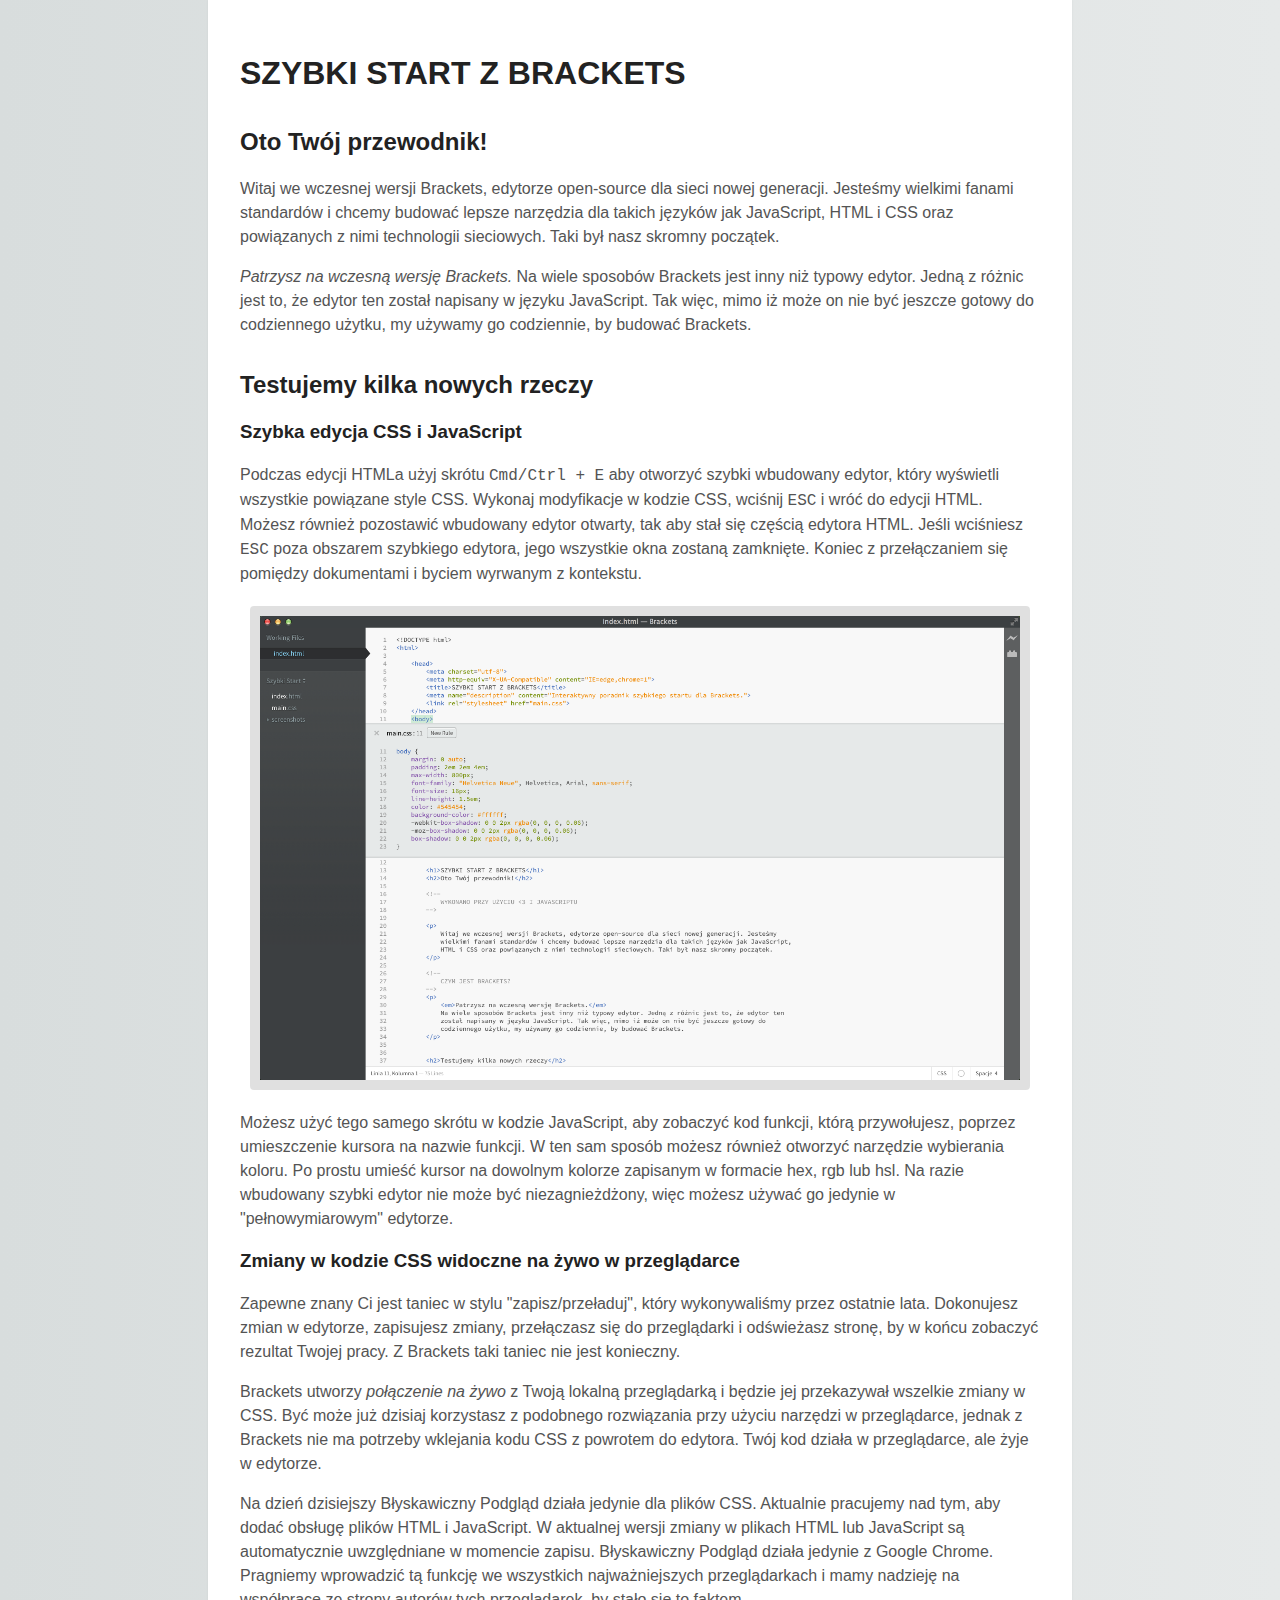
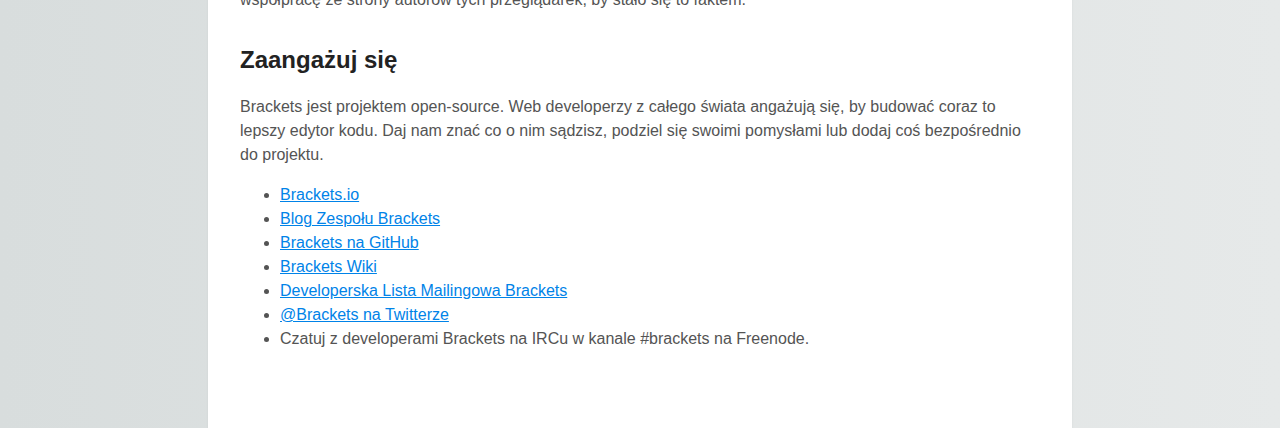
<file: Brackets-install/samples/pl/Szybki Start/index.html>
<!DOCTYPE html>
<html>

    <head>
        <meta charset="utf-8">
        <meta http-equiv="X-UA-Compatible" content="IE=edge">
        <title>SZYBKI START Z BRACKETS</title>
        <meta name="description" content="Interaktywny poradnik szybkiego startu dla Brackets.">
        <link rel="stylesheet" href="main.css">
    </head>
    <body>

		<h1>SZYBKI START Z BRACKETS</h1>
		<h2>Oto Twój przewodnik!</h2>
		
		<!--
			WYKONANO PRZY UŻYCIU <3 I JAVASCRIPTU
		-->
		
		<p>
			Witaj we wczesnej wersji Brackets, edytorze open-source dla sieci nowej generacji. Jesteśmy
			wielkimi fanami standardów i chcemy budować lepsze narzędzia dla takich języków jak JavaScript,
			HTML i CSS oraz powiązanych z nimi technologii sieciowych. Taki był nasz skromny początek.
		</p>
		
		<!--
			CZYM JEST BRACKETS?
		-->
		<p>
			<em>Patrzysz na wczesną wersję Brackets.</em>
			Na wiele sposobów Brackets jest inny niż typowy edytor. Jedną z różnic jest to, że edytor ten
			został napisany w języku JavaScript. Tak więc, mimo iż może on nie być jeszcze gotowy do
			codziennego użytku, my używamy go codziennie, by budować Brackets.
		</p>
		
		
		<h2>Testujemy kilka nowych rzeczy</h2>
		
		<!--
			POWIĄZANIE POMIĘDZY HTML, CSS i JAVASCRIPT
		-->
		<h3>Szybka edycja CSS i JavaScript</h3>
		<p>
			Podczas edycji HTMLa użyj skrótu <kbd>Cmd/Ctrl + E</kbd> aby otworzyć szybki wbudowany edytor,
			który wyświetli wszystkie powiązane style CSS. Wykonaj modyfikacje w kodzie CSS, wciśnij <kbd>ESC</kbd>
			i wróć do edycji HTML. Możesz również pozostawić wbudowany edytor otwarty, tak aby stał się częścią
			edytora HTML. Jeśli wciśniesz <kbd>ESC</kbd> poza obszarem szybkiego edytora, jego wszystkie okna
			zostaną zamknięte. Koniec z przełączaniem się pomiędzy dokumentami i byciem wyrwanym z kontekstu.
		</p>
		
		<samp>
			Chcesz go zobaczyć w akcji? Umieść kursor w tagu <!-- <samp> --> i naciśnij <kbd>Cmd/Ctrl + E</kbd>.
			Szybki edytor CSS pojawi się nad tym tagiem. Po prawej stronie zobaczysz listę wszystkich reguł,
			które są powiązane z tym tagiem. Przełączaj się pomiędzy regułami używając skrótu <kbd>Alt + Góra/Dół</kbd>
			aby znaleźć ten, który chcesz edytować.
		</samp>
		
		<a href="screenshots/quick-edit.png">
			<img alt="Zrzut ekranu pokazujący szybką edycję CSS" src="screenshots/quick-edit.png" />
		</a>
		
		<p>
			Możesz użyć tego samego skrótu w kodzie JavaScript, aby zobaczyć kod funkcji, którą przywołujesz,
			poprzez umieszczenie kursora na nazwie funkcji. W ten sam sposób możesz również otworzyć narzędzie
			wybierania koloru. Po prostu umieść kursor na dowolnym kolorze zapisanym w formacie hex, rgb lub hsl.
			Na razie wbudowany szybki edytor nie może być niezagnieżdżony, więc możesz używać go jedynie w "pełnowymiarowym"
			edytorze.
		</p>
		
		<!--
			BŁYSKAWICZNY PODGLĄD
		-->
		<h3>Zmiany w kodzie CSS widoczne na żywo w przeglądarce</h3>
		<p>
			Zapewne znany Ci jest taniec w stylu "zapisz/przeładuj", który wykonywaliśmy przez ostatnie lata.
			Dokonujesz zmian w edytorze, zapisujesz zmiany, przełączasz się do przeglądarki i odświeżasz stronę,
			by w końcu zobaczyć rezultat Twojej pracy. Z Brackets taki taniec nie jest konieczny.
		</p>
		<p>
			Brackets utworzy <em>połączenie na żywo</em> z Twoją lokalną przeglądarką i będzie jej przekazywał
			wszelkie zmiany w CSS. Być może już dzisiaj korzystasz z podobnego rozwiązania przy użyciu narzędzi
			w przeglądarce, jednak z Brackets nie ma potrzeby wklejania kodu CSS z powrotem do edytora. Twój kod
			działa w przeglądarce, ale żyje w edytorze.
		</p>
		
		<samp>
			Jeśli posiadasz zainstalowaną przeglądarkę Google Chrome, możesz wypróbować to już teraz. Kliknij
			ikonkę błyskawicy (stąd nazwa: Błyskawiczny Podgląd) w prawym górnym rogu lub naciśnij skrót
			<kbd>Cmd/Ctrl + Alt + P</kbd>. Kiedy Błyskawiczny Podgląd zostanie włączony w dokumencie HTML,
			wszystkie połączone z nim pliki CSS mogą być edytowane w czasie rzeczywistym. Ikona zmieni kolor
			z szarej na złotą gdy Błyskawiczny Podgląd nawiąże połączenie z Twoją przeglądarką.
			
			Teraz umieść kursor na tagu <!-- <img> --> i wciśnij <kbd>Cmd/Ctrl + E</kbd> aby otworzyć zdefiniowane
			style CSS dla tego tagu. Spróbuj zmienić rozmiar obramowania z 10px do 20px lub zmienić kolor tła
			z "transparent" na "hotpink". Jeśli masz umieszczone okna przeglądarki i Brackets obok siebie
			zobaczysz, że zmiany są natychmiast uwzględniane w przeglądarce. Nieźle, co?
		</samp>
				
		<p class="note">
			Na dzień dzisiejszy Błyskawiczny Podgląd działa jedynie dla plików CSS. Aktualnie pracujemy nad tym,
			aby dodać obsługę plików HTML i JavaScript. W aktualnej wersji zmiany w plikach HTML lub JavaScript
			są automatycznie uwzględniane w momencie zapisu. Błyskawiczny Podgląd działa jedynie z Google Chrome.
			Pragniemy wprowadzić tą funkcję we wszystkich najważniejszych przeglądarkach i mamy nadzieję na
			współpracę ze strony autorów tych przeglądarek, by stało się to faktem.
		</p>
		
		<!--
			DAJ ZNAĆ CO O TYM SĄDZISZ
		-->
		<h2>Zaangażuj się</h2>
		<p>
			Brackets jest projektem open-source. Web developerzy z całego świata angażują się, by budować coraz
			to lepszy edytor kodu. Daj nam znać co o nim sądzisz, podziel się swoimi pomysłami lub dodaj coś
			bezpośrednio do projektu.
		</p>
		<ul>
			<li><a href="http://brackets.io">Brackets.io</a></li>
			<li><a href="http://blog.brackets.io">Blog Zespołu Brackets</a></li>
			<li><a href="http://github.com/adobe/brackets">Brackets na GitHub</a></li>
			<li><a href="http://github.com/adobe/brackets/wiki">Brackets Wiki</a></li>
			<li><a href="http://groups.google.com/group/brackets-dev">Developerska Lista Mailingowa Brackets</a></li>
			<li><a href="https://twitter.com/#!/brackets">@Brackets na Twitterze</a></li>
			<li>Czatuj z developerami Brackets na IRCu w kanale #brackets na Freenode.</li>
		</ul>

    </body>
</html>
<!--

    [[[[[[[[[[[[[[[      ]]]]]]]]]]]]]]]
    [::::::::::::::      ::::::::::::::]
    [::::::::::::::      ::::::::::::::]
    [::::::[[[[[[[:      :]]]]]]]::::::]
    [:::::[                      ]:::::]
    [:::::[                      ]:::::]
    [:::::[                      ]:::::]
    [:::::[                      ]:::::]
    [:::::[     CODE THE WEB     ]:::::]
    [:::::[  http://brackets.io  ]:::::]
    [:::::[                      ]:::::]
    [:::::[                      ]:::::]
    [:::::[                      ]:::::]
    [:::::[                      ]:::::]
    [::::::[[[[[[[:      :]]]]]]]::::::]
    [::::::::::::::      ::::::::::::::]
    [::::::::::::::      ::::::::::::::]
    [[[[[[[[[[[[[[[      ]]]]]]]]]]]]]]]

-->
</file>
<file: ASP-Home/styles/common.css>
.fader {
    position: absolute;
    top: 0;
    left: 0;
    right: 0;
    height: 100%;
    opacity: 1;
}

.fader.ng-enter, 
.fader.ng-leave
{ 
    -webkit-transition: 1000ms ease-in all;
    -moz-transition: 1000ms ease-in all;
    -ms-transition: 1000ms ease-in all;
    -o-transition: 1000ms ease-in all;
    transition: 1000ms ease-in all;
} 
 
.fader.ng-enter {
   opacity: 0;
}
.fader.ng-enter.ng-enter-active {
    opacity: 1;
}
 
.fader.ng-leave {
     opacity: 1;
}
.fader.ng-leave.ng-leave-active{
    opacity: 0;
}

.ng-leave-prepare {
    opacity: 0;
}
</file>
<file: ASP-Home/styles/login.css>
.page-login {
	margin: 200px auto 0;
	max-width: 300px;		
	position: relative;
	/*font-family: "Times New Roman", Times, serif;*/
}

.page form {
	position: relative;
}

.form-control {
	border-radius: 0 !important;
}

.btn-login {
	width: 100%;
}

.forgot-pwd {
	margin: 15px 0 0 0;

}

.error-msg {
	text-align: center;
	width: 400px;
	padding: 10px 0;
	background: #ccc;
	display: none;
	position:absolute;
	top:200px;
	left:-65px;
	color: #000;
}

.error-msg span {
	display:block;
}

.error-msg a {
	
}

.fade {
   opacity: 0;
   -webkit-transition: opacity 1s linear;
      -moz-transition: opacity 1s linear;
       -ms-transition: opacity 1s linear;
        -o-transition: opacity 1s linear;
           transition: opacity 1s linear;
 }

 .modal-content {
 	border-radius: 0 !important;
 	box-shadow: none !important;
 }

 .modal-footer button {
 	width: 95px;
 }

 .modal-footer input[type=checkbox] {
 	margin: 4px 4px 4px 0;
 }

 .modal {
  text-align: center;
}

.modal-dialog {
  display: inline-block;
  text-align: left;
  vertical-align: middle;
}

@media screen and (min-width: 768px) {
    .modal:before {
      display: inline-block;
      vertical-align: middle;
      content: " ";
      height: 100%;
    }
}
</file>
<file: ASP-Home/styles/home.css>
.page-home {
	position: relative;
	/*width: 100%;*/
	margin-top: 20px;
  margin-left: 15px;
  margin-right: 15px;
  display: none;
}
.icon {
	cursor: pointer;
	font-size: 24px;
}
.user-menu {
	display: none;
	width: 0;
	height: 0;
	top: 35px;
	position: absolute;
	border: 1px solid #bbb;
}

.user-menu:before {
	content: '';
	position: absolute;
	top: -6px;
	left: 4px;
	width: 0; 
	height: 0; 
	border-left: 7px solid transparent;
	border-right: 7px solid transparent;	
	border-bottom: 5px solid #bbb;	
};

/*.list-group-item {
	padding: 10px 0 ;
}


.list-group.list-group-root {
  padding: 0;
  overflow: hidden;
  margin-top: 5px;
  margin-bottom: 10px;
}

.list-group.list-group-root .list-group {
  margin-bottom: 0;
}

.list-group.list-group-root .list-group-item {
  border-radius: 0;
  border-width: 0 0 0 0;
  white-space: nowrap;
}

.list-group.list-group-root > .list-group-item {
  background: darkgray;
  padding: 10px 0 ;
  text-indent: 15px;
}

.list-group-root > .list-group-item {
  padding-bottom: 0;
}
*/

.list-group.list-group-root {
  padding: 0;
  overflow: hidden;
}

.list-group.list-group-root .list-group {
  margin-bottom: 0;
}

.list-group.list-group-root .list-group-item {
  border-radius: 0;
  border-width: 0;
  white-space: nowrap;
}

.list-group.list-group-root > .list-group-item:first-child {
  border-top-width: 0;
}

.list-group { 
  margin-bottom: 5px;	
}

.hosp-text {
	text-align: center;
    width: 100%;
}

.notify {
	position: absolute;
	right: 15px;
	top: 0;
}


.home-sites {
	text-align: justify;
    -ms-text-justify: distribute-all-lines;
    text-justify: distribute-all-lines;  
    width: 100%;
    clear: both;
    padding-top: 200px;
}

.site1, .site2, .site3, .site4 {
    width: 240px;
    vertical-align: top;
    text-align: center;
    display: inline-block;    
    margin-bottom: 20px;
   
}
/*
.site1, .site2, .site3, .site4 {
    width: 240px;
    vertical-align: top;
    text-align: center;
    display: inline-block;    
    margin-bottom: 20px;
    -webkit-transition: 2s ease-in;
    -moz-transition: 2s ease-in;
    -o-transition: 2s ease-in;
    transition: 2s ease-in;

}

.site-transit {
	-ms-transform: translate(500px, -150px);
        -webkit-transform: translate(500px, -150px);
        transform: translate(500px, -150px);
}*/

.home-sites span.site-text{
	display: block;
}

.stretch {
    width: 100%;
    display: inline-block;
    font-size: 0;
    line-height: 0
}
</file>
<file: ASP-Home/styles/landing-page.css>
.page-landing {
	position: relative;
	width: 100%;
	margin-top: 20px;
	float: left;
	display: none;
}
.icon {
	cursor: pointer;
	font-size: 24px;
}
.user-menu {
	display: none;
	width: 0;
	height: 0;
	top: 35px;
	position: absolute;
	border: 1px solid #bbb;
}

.user-menu:before {
	content: '';
	position: absolute;
	top: -6px;
	left: 4px;
	width: 0; 
	height: 0; 
	border-left: 7px solid transparent;
	border-right: 7px solid transparent;	
	border-bottom: 5px solid #bbb;	
}

.list-group.list-group-root {
  padding: 0;
  overflow: hidden;
}

.list-group.list-group-root .list-group {
  margin-bottom: 0;
}

.list-group.list-group-root .list-group-item {
  border-radius: 0;
  border-width: 0;
  white-space: nowrap;
}

.list-group.list-group-root > .list-group-item:first-child {
  border-top-width: 0;
}

.list-group { 
  margin-bottom: 5px;	
}

.hosp-text {
	text-align: center;
    width: 100%;
}

.notify {
	position: absolute;
	right: 15px;
	top: 0;
}

.landing-site {
	width: 100%;
	margin: 60px auto 0;
}

.single-site, .single-site span {
	display: block;
    text-align: center;
}

.all-devices {
	margin: 350px 0 0;
	display: none;
	position: relative;
}

.all-devices h4 {
	text-align: center;
	background: #ccc;
	border-radius: 10px;
	padding: 6px 0;
	margin-bottom: 25px;
	
}

.devices-list ul {
	text-align:justify;
	-ms-text-justify: distribute-all-lines;
    text-justify: distribute-all-lines;
}

.devices-list ul li {
	display:inline-block;
    padding: 0 33px;
    margin-bottom: 25px;
}

.devices-list ul li img {
	padding-bottom: 5px;
	border-bottom: 1px solid green;
}

.devices-list ul:after {
    content:'';
    display:inline-block;
    width:100%;
}

.device-name span {
	display: block;
	text-align: center;
}

.shifted {
	width: 100%;
}


.collapse {
  position: relative;
  height: 0;
  overflow: hidden;
  -webkit-transition: height 2s ease;
     -moz-transition: height 2s ease;
       -o-transition: height 2s ease;
          transition: height 2s ease;
}

.collapse.in {
  height: auto;
}

.page-cyclelog {
	display: none;
	width: 0;
	float: left;
	background: green;
	min-height: 500px;
}
</file>
<file: Brackets-install/samples/cs/Getting Started/main.css>
html {
    background-color: #e6e9e9;
    background-image: -webkit-linear-gradient(270deg,rgb(230,233,233) 0%,rgb(216,221,221) 100%);
    background-image: linear-gradient(270deg,rgb(230,233,233) 0%,rgb(216,221,221) 100%);
    -webkit-font-smoothing: antialiased;
}

body {
    margin: 0 auto;
    padding: 2em 2em 4em;
    max-width: 800px;
    font-family: "Helvetica Neue", Helvetica, Arial, sans-serif;
    font-size: 16px;
    line-height: 1.5em;
    color: #545454;
    background-color: #ffffff;
    box-shadow: 0 0 2px rgba(0, 0, 0, 0.06);
}

h1, h2, h3, h4, h5, h6 {
    color: #222;
    font-weight: 600;
    line-height: 1.3em;
}

h2 {
    margin-top: 1.3em;
}

a {
    color: #0083e8;
}

b, strong {
    font-weight: 600;
}

samp {
    display: none;
}

img {
    -webkit-animation: colorize 2s cubic-bezier(0, 0, .78, .36) 1;
    animation: colorize 2s cubic-bezier(0, 0, .78, .36) 1;
    background: transparent;
    border: 10px solid rgba(0, 0, 0, 0.12);
    border-radius: 4px;
    display: block;
    margin: 1.3em auto;
    max-width: 95%;
}

@-webkit-keyframes colorize {
    0% {
        -webkit-filter: grayscale(100%);
    }
    100% {
        -webkit-filter: grayscale(0%);
    }
}

@keyframes colorize {
    0% {
        filter: grayscale(100%);
    }
    100% {
        filter: grayscale(0%);
    }
}
</file>
<file: Brackets-install/samples/da/Kom godt i gang/main.css>
html {
    background-color: #e6e9e9;
    background-image: -webkit-linear-gradient(270deg,rgb(230,233,233) 0%,rgb(216,221,221) 100%);
    background-image: linear-gradient(270deg,rgb(230,233,233) 0%,rgb(216,221,221) 100%);
    -webkit-font-smoothing: antialiased;
}

body {
    margin: 0 auto;
    padding: 2em 2em 4em;
    max-width: 800px;
    font-family: "Helvetica Neue", Helvetica, Arial, sans-serif;
    font-size: 16px;
    line-height: 1.5em;
    color: #545454;
    background-color: #ffffff;
    box-shadow: 0 0 2px rgba(0, 0, 0, 0.06);
}

h1, h2, h3, h4, h5, h6 {
    color: #222;
    font-weight: 600;
    line-height: 1.3em;
}

h2 {
    margin-top: 1.3em;
}

a {
    color: #0083e8; 
}

b, strong {
    font-weight: 600;
}

samp {
    display: none;
}

img {
    -webkit-animation: colorize 2s cubic-bezier(0, 0, .78, .36) 1;
    animation: colorize 2s cubic-bezier(0, 0, .78, .36) 1;
    background: transparent;
    border: 10px solid rgba(0, 0, 0, 0.12);
    border-radius: 4px;
    display: block;
    margin: 1.3em auto;
    max-width: 95%;
}

@-webkit-keyframes colorize {
    0% {
        -webkit-filter: grayscale(100%);
    }
    100% {
        -webkit-filter: grayscale(0%);
    }
}

@keyframes colorize {
    0% {
        filter: grayscale(100%);
    }
    100% {
        filter: grayscale(0%);
    }
}
</file>
<file: Brackets-install/samples/de/Erste Schritte/main.css>
html {
    background-color: #e6e9e9;
    background-image: -webkit-linear-gradient(270deg,rgb(230,233,233) 0%,rgb(216,221,221) 100%);
    background-image: linear-gradient(270deg,rgb(230,233,233) 0%,rgb(216,221,221) 100%);
    -webkit-font-smoothing: antialiased;
}

body {
    margin: 0 auto;
    padding: 2em 2em 4em;
    max-width: 800px;
    font-family: "Helvetica Neue", Helvetica, Arial, sans-serif;
    font-size: 16px;
    line-height: 1.5em;
    color: #545454;
    background-color: #ffffff;
    box-shadow: 0 0 2px rgba(0, 0, 0, 0.06);
}

h1, h2, h3, h4, h5, h6 {
    color: #222;
    font-weight: 600;
    line-height: 1.3em;
}

h2 {
    margin-top: 1.3em;
}

a {
    color: #0083e8;
}

b, strong {
    font-weight: 600;
}

samp {
    display: none;
}

img {
    -webkit-animation: colorize 2s cubic-bezier(0, 0, .78, .36) 1;
    animation: colorize 2s cubic-bezier(0, 0, .78, .36) 1;
    background: transparent;
    border: 10px solid rgba(0, 0, 0, 0.12);
    border-radius: 4px;
    display: block;
    margin: 1.3em auto;
    max-width: 95%;
}

@-webkit-keyframes colorize {
    0% {
        -webkit-filter: grayscale(100%);
    }
    100% {
        -webkit-filter: grayscale(0%);
    }
}

@keyframes colorize {
    0% {
        filter: grayscale(100%);
    }
    100% {
        filter: grayscale(0%);
    }
}
</file>
<file: Brackets-install/samples/el/Getting Started/main.css>
html {
    background-color: #e6e9e9;
    background-image: -webkit-linear-gradient(270deg,rgb(230,233,233) 0%,rgb(216,221,221) 100%);
    background-image: linear-gradient(270deg,rgb(230,233,233) 0%,rgb(216,221,221) 100%);
    -webkit-font-smoothing: antialiased;
}

body {
    margin: 0 auto;
    padding: 2em 2em 4em;
    max-width: 800px;
    font-family: "Helvetica Neue", Helvetica, Arial, sans-serif;
    font-size: 16px;
    line-height: 1.5em;
    color: #545454;
    background-color: #ffffff;
    box-shadow: 0 0 2px rgba(0, 0, 0, 0.06);
}

h1, h2, h3, h4, h5, h6 {
    color: #222;
    font-weight: 600;
    line-height: 1.3em;
}

h2 {
    margin-top: 1.3em;
}

a {
    color: #0083e8; 
}

b, strong {
    font-weight: 600;
}

samp {
    display: none;
}

img {
    -webkit-animation: colorize 2s cubic-bezier(0, 0, .78, .36) 1;
    animation: colorize 2s cubic-bezier(0, 0, .78, .36) 1;
    background: transparent;
    border: 10px solid rgba(0, 0, 0, 0.12);
    border-radius: 4px;
    display: block;
    margin: 1.3em auto;
    max-width: 95%;
}

@-webkit-keyframes colorize {
    0% {
        -webkit-filter: grayscale(100%);
    }
    100% {
        -webkit-filter: grayscale(0%);
    }
}

@keyframes colorize {
    0% {
        filter: grayscale(100%);
    }
    100% {
        filter: grayscale(0%);
    }
}
</file>
<file: Brackets-install/samples/es/Primeros Pasos/main.css>
html {
    background-color: #e6e9e9;
    background-image: -webkit-linear-gradient(270deg,rgb(230,233,233) 0%,rgb(216,221,221) 100%);
    background-image: linear-gradient(270deg,rgb(230,233,233) 0%,rgb(216,221,221) 100%);
    -webkit-font-smoothing: antialiased;
}

body {
    margin: 0 auto;
    padding: 2em 2em 4em;
    max-width: 800px;
    font-family: "Helvetica Neue", Helvetica, Arial, sans-serif;
    font-size: 16px;
    line-height: 1.5em;
    color: #545454;
    background-color: #ffffff;
    box-shadow: 0 0 2px rgba(0, 0, 0, 0.06);
}

h1, h2, h3, h4, h5, h6 {
    color: #222;
    font-weight: 600;
    line-height: 1.3em;
}

h2 {
    margin-top: 1.3em;
}

a {
    color: #0083e8; 
}

b, strong {
    font-weight: 600;
}

samp {
    display: none;
}

img {
    -webkit-animation: colorize 2s cubic-bezier(0, 0, .78, .36) 1;
    animation: colorize 2s cubic-bezier(0, 0, .78, .36) 1;
    background: transparent;
    border: 10px solid rgba(0, 0, 0, 0.12);
    border-radius: 4px;
    display: block;
    margin: 1.3em auto;
    max-width: 95%;
}

@-webkit-keyframes colorize {
    0% {
        -webkit-filter: grayscale(100%);
    }
    100% {
        -webkit-filter: grayscale(0%);
    }
}

@keyframes colorize {
    0% {
        filter: grayscale(100%);
    }
    100% {
        filter: grayscale(0%);
    }
}
</file>
<file: Brackets-install/samples/fa-ir/Getting Started/main.css>
/*
This is the CSS rules for the Farsi|فارسیlanguage, which is written right to left.
by pooya parsa dadashi || datamweb.
*/

html {
    background-color: #e6e9e9;
    background-image: -webkit-linear-gradient(270deg,rgb(230,233,233) 0%,rgb(216,221,221) 100%);
    background-image: linear-gradient(270deg,rgb(230,233,233) 0%,rgb(216,221,221) 100%);
    -webkit-font-smoothing: antialiased;
}

body {
    margin: 0 auto;
    padding: 2em 2em 4em;
    max-width: 800px;
    font-size: 16px;
    line-height: 1.5em;
    color: #545454;
    background-color: #fff;
    box-shadow: 0 0 2px rgba(0, 0, 0, 0.06);
}

h1, h2, h3, h4, h5, h6 {
    color: #000;
    font-weight: 600;
    line-height: 1.3em;
}

h2 {
    margin-top: 1.3em;
}

a {
    color: #0083e8;
}

b, strong {
    font-weight: 600;
}

samp {
    display: none;
}

img {
    -webkit-animation: colorize 2s cubic-bezier(0, 0, .78, .36) 1;
    animation: colorize 2s cubic-bezier(0, 0, .78, .36) 1;
    background: transparent;
    border: 10px solid rgba(0, 0, 0, 0.12);
    border-radius: 4px;
    display: block;
    margin: 1.3em auto;
    max-width: 95%;
}

@-webkit-keyframes colorize {
    0% {
        -webkit-filter: grayscale(100%);
    }
    100% {
        -webkit-filter: grayscale(0%);
    }
}

@keyframes colorize {
    0% {
        filter: grayscale(100%);
    }
    100% {
        filter: grayscale(0%);
    }
}

/* Starting custom rules */
.rtl {
    direction: rtl;
    text-align: right;
    font-family: "tahoma", Helvetica, Arial, sans-serif;
}
</file>
<file: Brackets-install/samples/fi/Aloitus/main.css>
html {
    background-color: #e6e9e9;
    background-image: -webkit-linear-gradient(270deg,rgb(230,233,233) 0%,rgb(216,221,221) 100%);
    background-image: linear-gradient(270deg,rgb(230,233,233) 0%,rgb(216,221,221) 100%);
    -webkit-font-smoothing: antialiased;
}

body {
    margin: 0 auto;
    padding: 2em 2em 4em;
    max-width: 800px;
    font-family: "Helvetica Neue", Helvetica, Arial, sans-serif;
    font-size: 16px;
    line-height: 1.5em;
    color: #545454;
    background-color: #ffffff;
    box-shadow: 0 0 2px rgba(0, 0, 0, 0.06);
}

h1, h2, h3, h4, h5, h6 {
    color: #222;
    font-weight: 600;
    line-height: 1.3em;
}

h2 {
    margin-top: 1.3em;
}

a {
    color: #0083e8; 
}

b, strong {
    font-weight: 600;
}

samp {
    display: none;
}

img {
    -webkit-animation: colorize 2s cubic-bezier(0, 0, .78, .36) 1;
    animation: colorize 2s cubic-bezier(0, 0, .78, .36) 1;
    background: transparent;
    border: 10px solid rgba(0, 0, 0, 0.12);
    border-radius: 4px;
    display: block;
    margin: 1.3em auto;
    max-width: 95%;
}

@-webkit-keyframes colorize {
    0% {
        -webkit-filter: grayscale(100%);
    }
    100% {
        -webkit-filter: grayscale(0%);
    }
}

@keyframes colorize {
    0% {
        filter: grayscale(100%);
    }
    100% {
        filter: grayscale(0%);
    }
}
</file>
<file: Brackets-install/samples/fr/Premiers pas/main.css>
html {
    background-color: #e6e9e9;
    background-image: -webkit-linear-gradient(270deg,rgb(230,233,233) 0%,rgb(216,221,221) 100%);
    background-image: linear-gradient(270deg,rgb(230,233,233) 0%,rgb(216,221,221) 100%);
    -webkit-font-smoothing: antialiased;
}

body {
    margin: 0 auto;
    padding: 2em 2em 4em;
    max-width: 800px;
    font-family: "Helvetica Neue", Helvetica, Arial, sans-serif;
    font-size: 16px;
    line-height: 1.5em;
    color: #545454;
    background-color: #ffffff;
    box-shadow: 0 0 2px rgba(0, 0, 0, 0.06);
}

h1, h2, h3, h4, h5, h6 {
    color: #222;
    font-weight: 600;
    line-height: 1.3em;
}

h2 {
    margin-top: 1.3em;
}

a {
    color: #0083e8; 
}

b, strong {
    font-weight: 600;
}

samp {
    display: none;
}

img {
    -webkit-animation: colorize 2s cubic-bezier(0, 0, .78, .36) 1;
    animation: colorize 2s cubic-bezier(0, 0, .78, .36) 1;
    background: transparent;
    border: 10px solid rgba(0, 0, 0, 0.12);
    border-radius: 4px;
    display: block;
    margin: 1.3em auto;
    max-width: 95%;
}

@-webkit-keyframes colorize {
    0% {
        -webkit-filter: grayscale(100%);
    }
    100% {
        -webkit-filter: grayscale(0%);
    }
}

@keyframes colorize {
    0% {
        filter: grayscale(100%);
    }
    100% {
        filter: grayscale(0%);
    }
}
</file>
<file: Brackets-install/samples/id/Memulai/main.css>
html {
    background-color: #e6e9e9;
    background-image: -webkit-linear-gradient(270deg,rgb(230,233,233) 0%,rgb(216,221,221) 100%);
    background-image: linear-gradient(270deg,rgb(230,233,233) 0%,rgb(216,221,221) 100%);
    -webkit-font-smoothing: antialiased;
}

body {
    margin: 0 auto;
    padding: 2em 2em 4em;
    max-width: 800px;
    font-family: "Helvetica Neue", Helvetica, Arial, sans-serif;
    font-size: 16px;
    line-height: 1.5em;
    color: #545454;
    background-color: #ffffff;
    box-shadow: 0 0 2px rgba(0, 0, 0, 0.06);
}

h1, h2, h3, h4, h5, h6 {
    color: #222;
    font-weight: 600;
    line-height: 1.3em;
}

h2 {
    margin-top: 1.3em;
}

a {
    color: #0083e8; 
}

b, strong {
    font-weight: 600;
}

samp {
    display: none;
}

img {
    -webkit-animation: colorize 2s cubic-bezier(0, 0, .78, .36) 1;
    animation: colorize 2s cubic-bezier(0, 0, .78, .36) 1;
    background: transparent;
    border: 10px solid rgba(0, 0, 0, 0.12);
    border-radius: 4px;
    display: block;
    margin: 1.3em auto;
    max-width: 95%;
}

@-webkit-keyframes colorize {
    0% {
        -webkit-filter: grayscale(100%);
    }
    100% {
        -webkit-filter: grayscale(0%);
    }
}

@keyframes colorize {
    0% {
        filter: grayscale(100%);
    }
    100% {
        filter: grayscale(0%);
    }
}
</file>
<file: Brackets-install/samples/it/Primi passi/main.css>
html {
    background-color: #e6e9e9;
    background-image: -webkit-linear-gradient(270deg,rgb(230,233,233) 0%,rgb(216,221,221) 100%);
    background-image: linear-gradient(270deg,rgb(230,233,233) 0%,rgb(216,221,221) 100%);
    -webkit-font-smoothing: antialiased;
}

body {
    margin: 0 auto;
    padding: 2em 2em 4em;
    max-width: 800px;
    font-family: "Helvetica Neue", Helvetica, Arial, sans-serif;
    font-size: 16px;
    line-height: 1.5em;
    color: #545454;
    background-color: #ffffff;
    box-shadow: 0 0 2px rgba(0, 0, 0, 0.06);
}

h1, h2, h3, h4, h5, h6 {
    color: #222;
    font-weight: 600;
    line-height: 1.3em;
}

h2 {
    margin-top: 1.3em;
}

a {
    color: #0083e8; 
}

b, strong {
    font-weight: 600;
}

samp {
    display: none;
}

img {
    -webkit-animation: colorize 2s cubic-bezier(0, 0, .78, .36) 1;
    animation: colorize 2s cubic-bezier(0, 0, .78, .36) 1;
    background: transparent;
    border: 10px solid rgba(0, 0, 0, 0.12);
    border-radius: 4px;
    display: block;
    margin: 1.3em auto;
    max-width: 95%;
}

@-webkit-keyframes colorize {
    0% {
        -webkit-filter: grayscale(100%);
    }
    100% {
        -webkit-filter: grayscale(0%);
    }
}

@keyframes colorize {
    0% {
        filter: grayscale(100%);
    }
    100% {
        filter: grayscale(0%);
    }
}
</file>
<file: Brackets-install/samples/ja/Getting Started/main.css>
html {
    background-color: #e6e9e9;
    background-image: -webkit-linear-gradient(270deg,rgb(230,233,233) 0%,rgb(216,221,221) 100%);
    background-image: linear-gradient(270deg,rgb(230,233,233) 0%,rgb(216,221,221) 100%);
    -webkit-font-smoothing: antialiased;
}

body {
    margin: 0 auto;
    padding: 2em 2em 4em;
    max-width: 800px;
    font-family: "Helvetica Neue", Helvetica, Arial, sans-serif;
    font-size: 16px;
    line-height: 1.5em;
    color: #545454;
    background-color: #ffffff;
    box-shadow: 0 0 2px rgba(0, 0, 0, 0.06);
}

h1, h2, h3, h4, h5, h6 {
    color: #222;
    font-weight: 600;
    line-height: 1.3em;
}

h2 {
    margin-top: 1.3em;
}

a {
    color: #0083e8;
}

b, strong {
    font-weight: 600;
}

samp {
    display: none;
}

img {
    -webkit-animation: colorize 2s cubic-bezier(0, 0, .78, .36) 1;
    animation: colorize 2s cubic-bezier(0, 0, .78, .36) 1;
    background: transparent;
    border: 10px solid rgba(0, 0, 0, 0.12);
    border-radius: 4px;
    display: block;
    margin: 1.3em auto;
    max-width: 95%;
}

@-webkit-keyframes colorize {
    0% {
        -webkit-filter: grayscale(100%);
    }
    100% {
        -webkit-filter: grayscale(0%);
    }
}

@keyframes colorize {
    0% {
        filter: grayscale(100%);
    }
    100% {
        filter: grayscale(0%);
    }
}
</file>
<file: Brackets-install/samples/nl/Aan-de-slag/main.css>
html {
    background-color: #e6e9e9;
    background-image: -webkit-linear-gradient(270deg,rgb(230,233,233) 0%,rgb(216,221,221) 100%);
    background-image: linear-gradient(270deg,rgb(230,233,233) 0%,rgb(216,221,221) 100%);
    -webkit-font-smoothing: antialiased;
}

body {
    margin: 0 auto;
    padding: 2em 2em 4em;
    max-width: 800px;
    font-family: "Helvetica Neue", Helvetica, Arial, sans-serif;
    font-size: 16px;
    line-height: 1.5em;
    color: #545454;
    background-color: #ffffff;
    box-shadow: 0 0 2px rgba(0, 0, 0, 0.06);
}

h1, h2, h3, h4, h5, h6 {
    color: #222;
    font-weight: 600;
    line-height: 1.3em;
}

h2 {
    margin-top: 1.3em;
}

a {
    color: #0083e8;
}

b, strong {
    font-weight: 600;
}

samp {
    display: none;
}

img {
    -webkit-animation: colorize 2s cubic-bezier(0, 0, .78, .36) 1;
    animation: colorize 2s cubic-bezier(0, 0, .78, .36) 1;
    background: transparent;
    border: 10px solid rgba(0, 0, 0, 0.12);
    border-radius: 4px;
    display: block;
    margin: 1.3em auto;
    max-width: 95%;
}

@-webkit-keyframes colorize {
    0% {
        -webkit-filter: grayscale(100%);
    }
    100% {
        -webkit-filter: grayscale(0%);
    }
}

@keyframes colorize {
    0% {
        filter: grayscale(100%);
    }
    100% {
        filter: grayscale(0%);
    }
}
</file>
<file: Brackets-install/samples/pl/Szybki Start/main.css>
html {
    background-color: #e6e9e9;
    background-image: -webkit-linear-gradient(270deg,rgb(230,233,233) 0%,rgb(216,221,221) 100%);
    background-image: linear-gradient(270deg,rgb(230,233,233) 0%,rgb(216,221,221) 100%);
    -webkit-font-smoothing: antialiased;
}

body {
    margin: 0 auto;
    padding: 2em 2em 4em;
    max-width: 800px;
    font-family: "Helvetica Neue", Helvetica, Arial, sans-serif;
    font-size: 16px;
    line-height: 1.5em;
    color: #545454;
    background-color: #ffffff;
    box-shadow: 0 0 2px rgba(0, 0, 0, 0.06);
}

h1, h2, h3, h4, h5, h6 {
    color: #222;
    font-weight: 600;
    line-height: 1.3em;
}

h2 {
    margin-top: 1.3em;
}

a {
    color: #0083e8; 
}

b, strong {
    font-weight: 600;
}

samp {
    display: none;
}

img {
    -webkit-animation: colorize 2s cubic-bezier(0, 0, .78, .36) 1;
    animation: colorize 2s cubic-bezier(0, 0, .78, .36) 1;
    background: transparent;
    border: 10px solid rgba(0, 0, 0, 0.12);
    border-radius: 4px;
    display: block;
    margin: 1.3em auto;
    max-width: 95%;
}

@-webkit-keyframes colorize {
    0% {
        -webkit-filter: grayscale(100%);
    }
    100% {
        -webkit-filter: grayscale(0%);
    }
}

@keyframes colorize {
    0% {
        filter: grayscale(100%);
    }
    100% {
        filter: grayscale(0%);
    }
}
</file>
